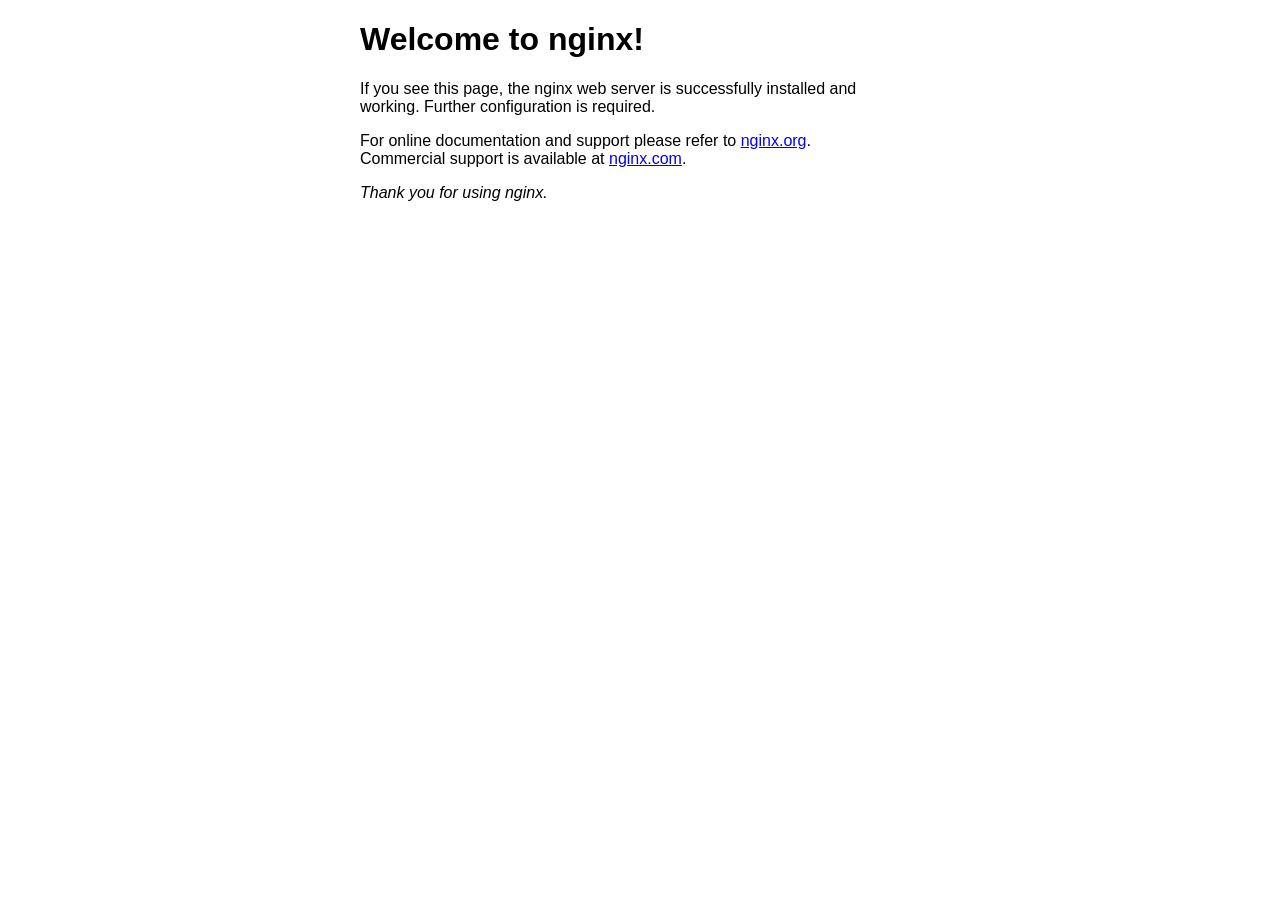
<file: nexus-frontend/html/index.html>
<!DOCTYPE html>
<html>
<head>
<title>Welcome to nginx!</title>
<style>
    body {
        width: 35em;
        margin: 0 auto;
        font-family: Tahoma, Verdana, Arial, sans-serif;
    }
</style>
</head>
<body>
<h1>Welcome to nginx!</h1>
<p>If you see this page, the nginx web server is successfully installed and
working. Further configuration is required.</p>

<p>For online documentation and support please refer to
<a href="http://nginx.org/">nginx.org</a>.<br/>
Commercial support is available at
<a href="http://nginx.com/">nginx.com</a>.</p>

<p><em>Thank you for using nginx.</em></p>
</body>
</html>
</file>
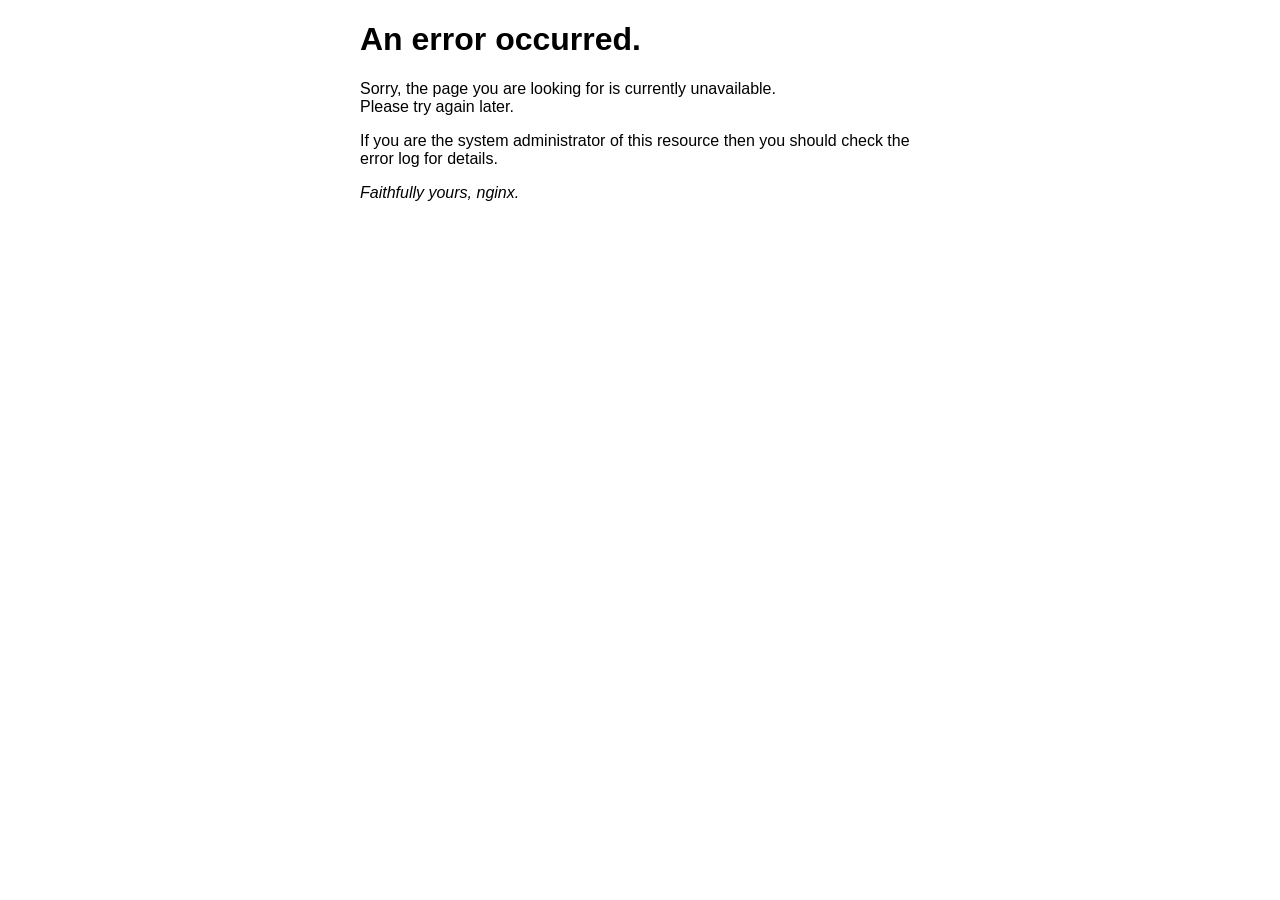
<file: nexus-frontend/html/50x.html>
<!DOCTYPE html>
<html>
<head>
<title>Error</title>
<style>
    body {
        width: 35em;
        margin: 0 auto;
        font-family: Tahoma, Verdana, Arial, sans-serif;
    }
</style>
</head>
<body>
<h1>An error occurred.</h1>
<p>Sorry, the page you are looking for is currently unavailable.<br/>
Please try again later.</p>
<p>If you are the system administrator of this resource then you should check
the error log for details.</p>
<p><em>Faithfully yours, nginx.</em></p>
</body>
</html>
</file>
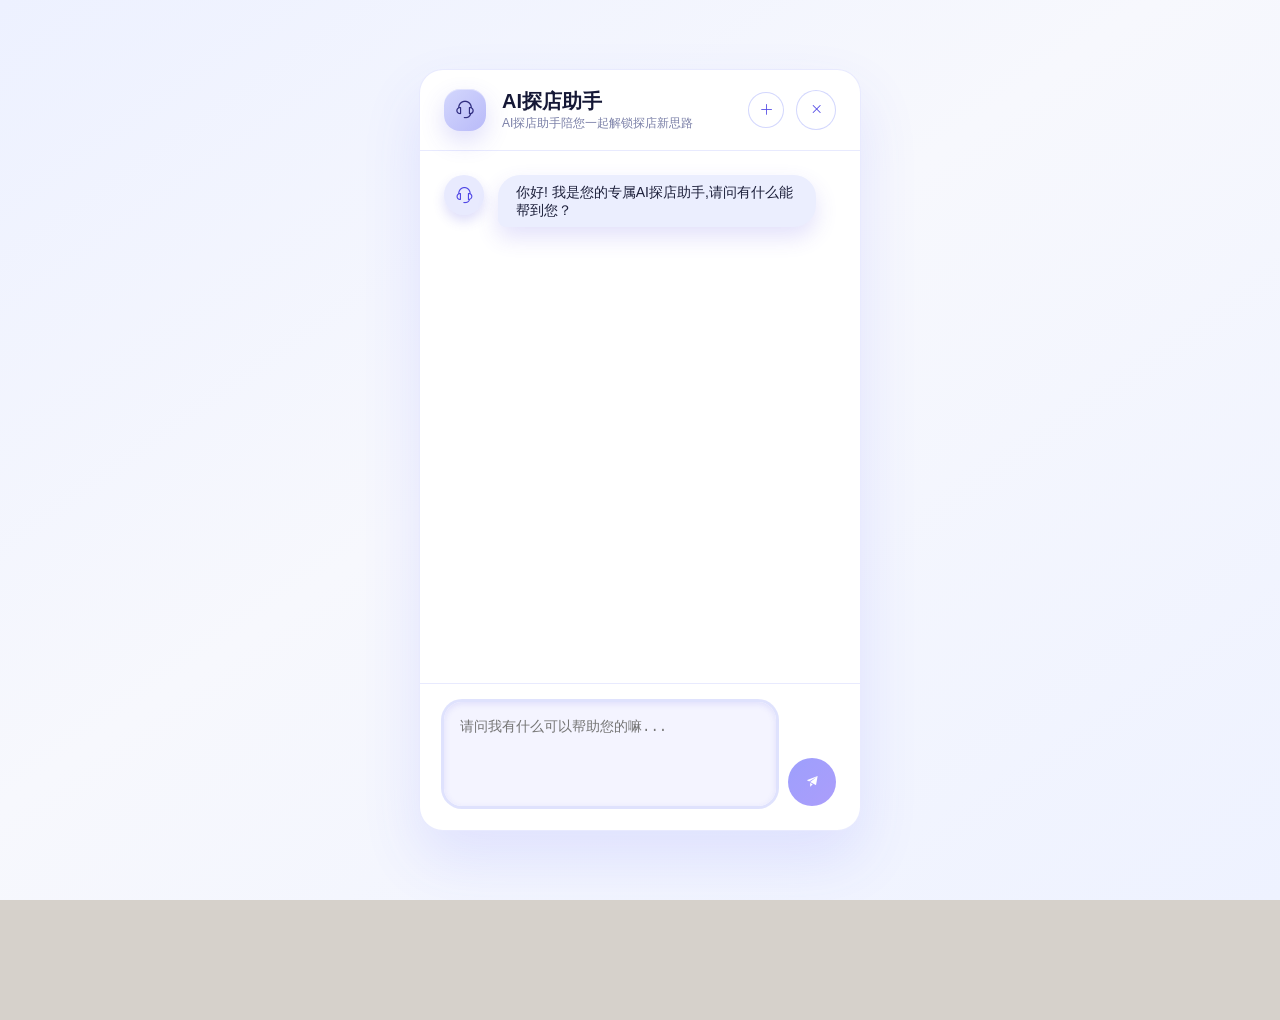
<file: nexus-frontend/html/nexusreview/aiassistant.html>
<!DOCTYPE html>
<html lang="zh-CN">
  <head>
    <meta charset="UTF-8" />
    <meta
      name="viewport"
      content="width=device-width, initial-scale=1, maximum-scale=1, user-scalable=0"
    />
    <title>AI探店助手</title>
    <link rel="stylesheet" href="./css/element.css" />
    <link rel="stylesheet" href="./css/glass.css" />
    <link rel="stylesheet" href="./css/ai-assistant.css?v=20251004" />
  </head>
  <body class="ai-page-body">
    <div id="ai-page">
      <div style="color: #4f46e5; font-size: 16px">正在加载AI探店助手...</div>
    </div>
    <script src="./js/vue.js"></script>
    <script src="./js/ai-assistant.js"></script>
    <noscript>
      <p style="text-align: center; color: #ef4444; margin-top: 24px">
        需要启用JavaScript才能使用AI探店助手。
      </p>
    </noscript>
  </body>
</html>
</file>
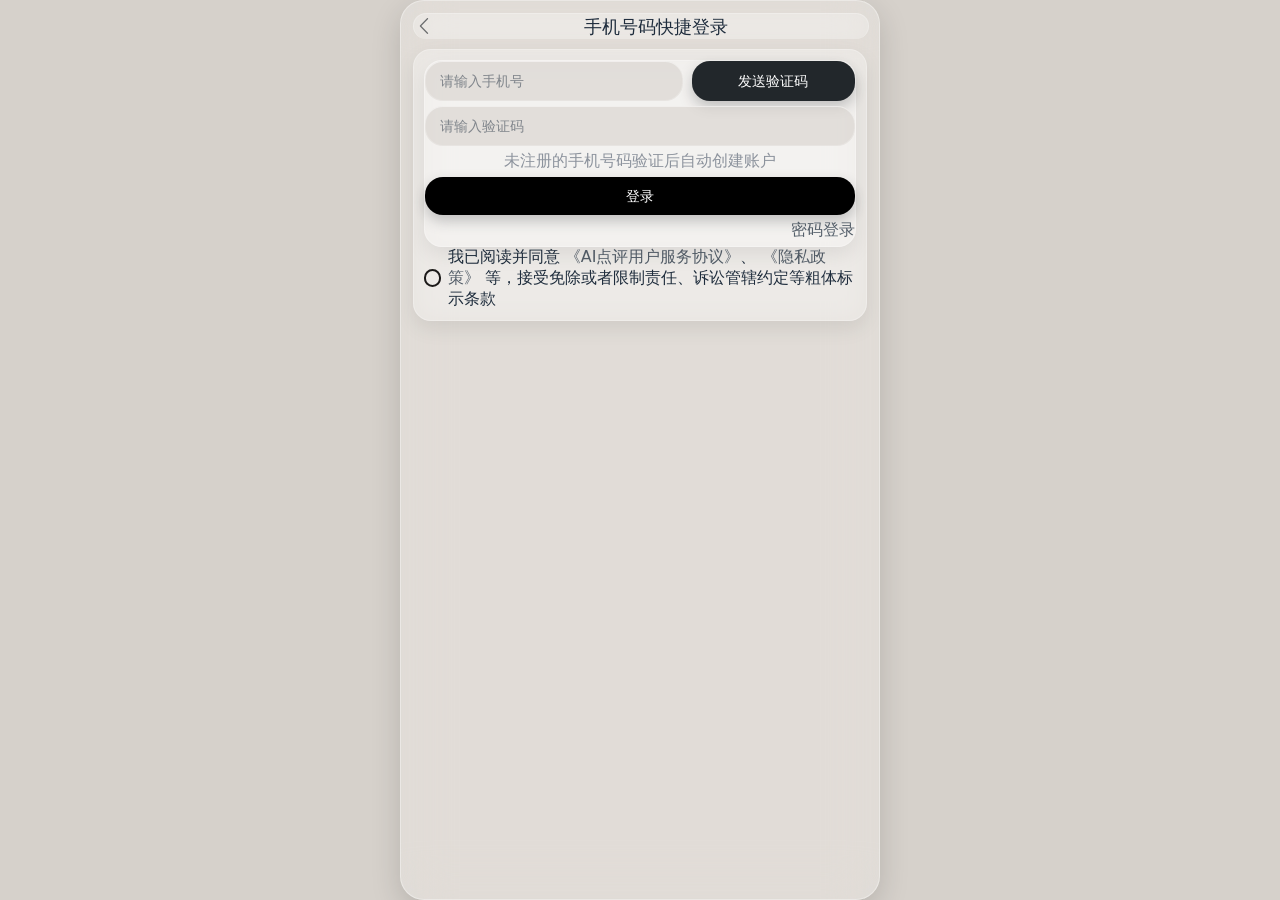
<file: nexus-frontend/html/nexusreview/login.html>
<!DOCTYPE html>
<html lang="en">
  <head>
    <meta http-equiv="Content-Type" content="text/html; charset=UTF-8" />
    <meta
      name="viewport"
      content="width=device-width, initial-scale=1, maximum-scale=1, user-scalable=0"
    />
    <title>NexusReview</title>
    <!-- 引入样式 -->
    <link rel="stylesheet" href="./css/element.css" />
    <link href="./css/main.css" rel="stylesheet" />
    <link href="./css/login.css" rel="stylesheet" />
    <link href="./css/glass.css" rel="stylesheet" />

    <style type="text/css"></style>
  </head>
  <body>
    <div id="app">
      <div class="login-container">
        <div class="header">
          <div class="header-back-btn" @click="goBack">
            <i class="el-icon-arrow-left"></i>
          </div>
          <div class="header-title">手机号码快捷登录&nbsp;&nbsp;&nbsp;</div>
        </div>
        <div class="content">
          <div class="login-form">
            <div style="display: flex; justify-content: space-between">
              <el-input
                style="width: 60%"
                placeholder="请输入手机号"
                v-model="form.phone"
              >
              </el-input>
              <el-button
                style="width: 38%"
                @click="sendCode"
                type="success"
                :disabled="disabled"
                >{{codeBtnMsg}}</el-button
              >
            </div>

            <div style="height: 5px"></div>
            <el-input placeholder="请输入验证码" v-model="form.code">
            </el-input>
            <div style="text-align: center; color: #8c939d; margin: 5px 0">
              未注册的手机号码验证后自动创建账户
            </div>
            <el-button
              @click="login"
              style="
                width: 100%;
                background-color: rgb(255, 255, 255);
                color: #fff !important;
              "
              >登录</el-button
            >
            <div style="text-align: right; color: #333333; margin: 5px 0">
              <a href="/login2.html">密码登录</a>
            </div>
          </div>
          <div class="login-radio">
            <div>
              <input
                id="agree"
                type="radio"
                name="readed"
                v-model="radio"
                value="1"
              />
              <label for="agree"></label>
            </div>
            <div>
              我已阅读并同意
              <a href="javascript:void(0)"> 《AI点评用户服务协议》</a>、
              <a href="javascript:void(0)">《隐私政策》</a>
              等，接受免除或者限制责任、诉讼管辖约定等粗体标示条款
            </div>
          </div>
        </div>
      </div>
    </div>
    <script src="./js/vue.js"></script>
    <script src="./js/axios.min.js"></script>
    <!-- 引入组件库 -->
    <script src="./js/element.js"></script>
    <script src="./js/common.js"></script>
    <script src="./js/footer.js"></script>
    <script>
      const app = new Vue({
        el: "#app",
        data: {
          radio: "",
          disabled: false, // 发送短信按钮
          codeBtnMsg: "发送验证码", // 发送短信按钮提示
          form: {},
        },
        methods: {
          login() {
            if (!this.radio) {
              this.$message.error("请先确认阅读用户协议！");
              return;
            }
            if (!this.form.phone || !this.form.code) {
              this.$message.error("手机号和验证码不能为空！");
              return;
            }
            axios
              .post("/user/login", this.form)
              .then(({ data }) => {
                if (data) {
                  // 保存用户信息到session
                  sessionStorage.setItem("token", data);
                }
                //傻逼，不需要跳转到首页
                location.href = "/info.html";
              })
              .catch((err) => this.$message.error(err));
          },
          goBack() {
            history.back();
          },
          sendCode() {
            if (!this.form.phone) {
              this.$message.error("手机号不能为空");
              return;
            }
            // 发送验证码
            axios
              .post("/user/code?phone=" + this.form.phone)
              .then(() => {})
              .catch((err) => {
                console.log(err);
                this.$message.error(err);
              });
            // 禁用按钮
            this.disabled = true;
            // 按钮倒计时
            let i = 60;
            this.codeBtnMsg = i-- + "秒后可重发";
            let taskId = setInterval(
              () => (this.codeBtnMsg = i-- + "秒后可重发"),
              1000
            );
            setTimeout(() => {
              this.disabled = false;
              clearInterval(taskId);
              this.codeBtnMsg = "发送验证码";
            }, 59000);
          },
        },
      });
    </script>
  </body>
</html>
</file>
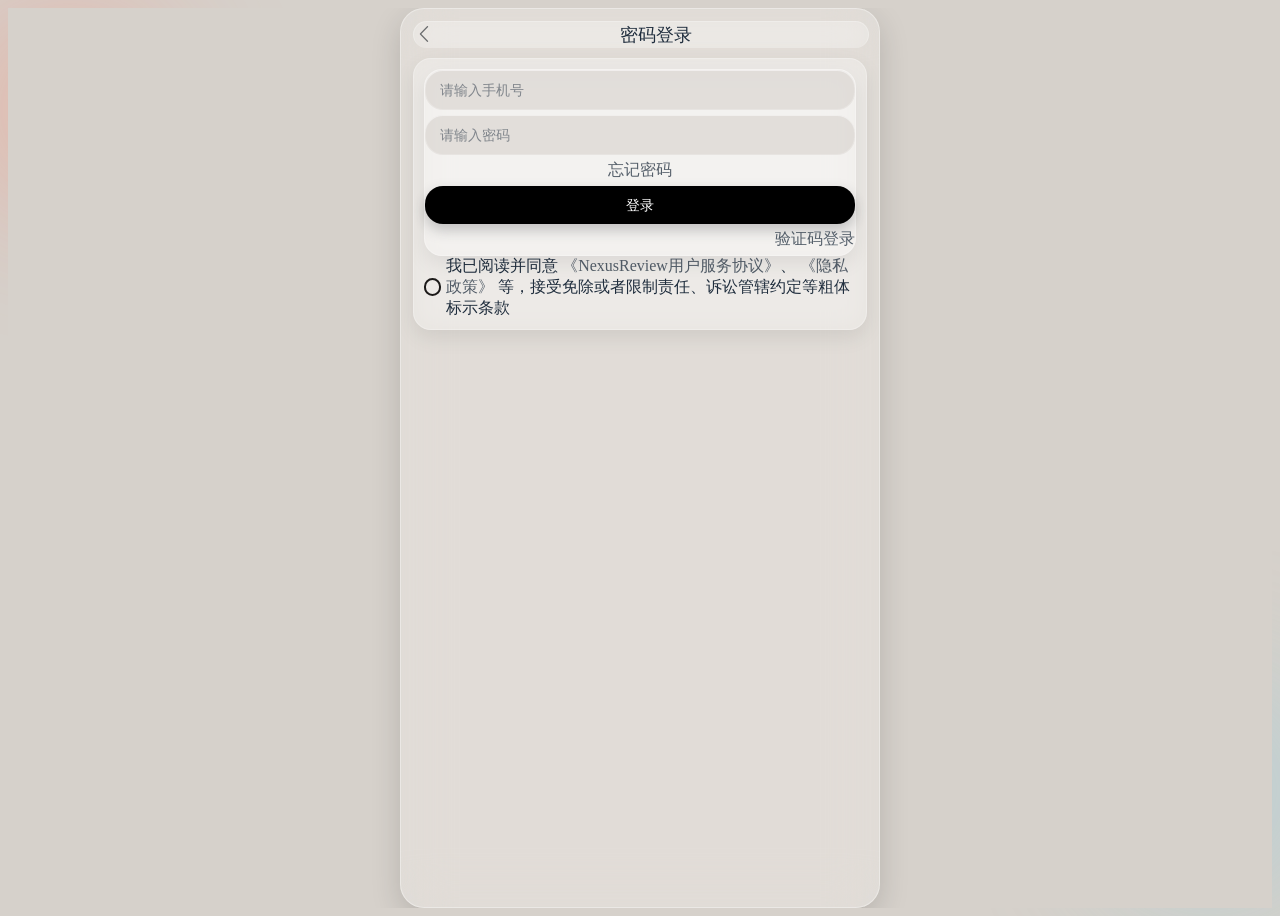
<file: nexus-frontend/html/nexusreview/login2.html>
<!DOCTYPE html>
<html lang="en">
  <head>
    <meta http-equiv="Content-Type" content="text/html; charset=UTF-8" />
    <meta
      name="viewport"
      content="width=device-width, initial-scale=1, maximum-scale=1, user-scalable=0"
    />
    <title>NexusReview</title>
    <link href="./css/login.css" rel="stylesheet" />
    <!-- 引入样式 -->
    <link rel="stylesheet" href="./css/element.css" />
    <link href="./css/glass.css" rel="stylesheet" />

    <style type="text/css">
      .el-radio__input.is-checked .el-radio__inner {
        border-color: #f63;
        background: #f63;
      }
      /* focus glow is handled in glass.css; keep minimal override for compatibility */
    </style>
  </head>
  <body>
    <div id="app">
      <div class="login-container">
        <div class="header">
          <div class="header-back-btn" @click="goBack">
            <i class="el-icon-arrow-left"></i>
          </div>
          <div class="header-title">密码登录&nbsp;&nbsp;&nbsp;</div>
        </div>
        <div class="content">
          <div class="login-form">
            <el-input placeholder="请输入手机号" v-model="form.phone">
            </el-input>
            <div style="height: 5px"></div>
            <el-input placeholder="请输入密码" v-model="form.password">
            </el-input>
            <div style="text-align: center; color: #8c939d; margin: 5px 0">
              <a href="javascript:void(0)">忘记密码</a>
            </div>
            <el-button
              @click="login"
              style="width: 100%; background-color: #f63; color: #fff"
              >登录</el-button
            >
            <div style="text-align: right; color: #333333; margin: 5px 0">
              <a href="/login.html">验证码登录</a>
            </div>
          </div>
          <div class="login-radio">
            <div>
              <input type="radio" name="readed" v-model="radio" value="1" />
              <label for="readed"></label>
            </div>
            <div>
              我已阅读并同意
              <a href="javascript:void(0)"> 《NexusReview用户服务协议》</a>、
              <a href="javascript:void(0)">《隐私政策》</a>
              等，接受免除或者限制责任、诉讼管辖约定等粗体标示条款
            </div>
          </div>
        </div>
      </div>
    </div>
    <script src="./js/vue.js"></script>
    <script src="./js/axios.min.js"></script>
    <!-- 引入组件库 -->
    <script src="./js/element.js"></script>
    <script src="./js/common.js"></script>
    <script>
      const app = new Vue({
        el: "#app",
        data: {
          radio: "",
          form: {},
        },
        methods: {
          login() {
            if (!this.radio) {
              this.$message.error("请先确认阅读用户协议！");
              return;
            }
            axios
              .post("/user/login", this.form)
              .then(({ data }) => {
                if (data) {
                  // 保存用户信息到session
                  sessionStorage.setItem("token", data);
                }
                // 跳转到首页
                location.href = "/info.html";
              })
              .catch((err) => this.$message.error(err));
          },
          goBack() {
            history.back();
          },
        },
      });
    </script>
  </body>
</html>
</file>
<file: nexus-frontend/html/nexusreview/css/element.css>
@charset "UTF-8";.el-pagination--small .arrow.disabled,.el-table .hidden-columns,.el-table td.is-hidden>*,.el-table th.is-hidden>*,.el-table--hidden{visibility:hidden}.el-dropdown .el-dropdown-selfdefine:focus:active,.el-dropdown .el-dropdown-selfdefine:focus:not(.focusing),.el-message__closeBtn:focus,.el-message__content:focus,.el-popover:focus,.el-popover:focus:active,.el-popover__reference:focus:hover,.el-popover__reference:focus:not(.focusing),.el-rate:active,.el-rate:focus,.el-tooltip:focus:hover,.el-tooltip:focus:not(.focusing),.el-upload-list__item.is-success:active,.el-upload-list__item.is-success:not(.focusing):focus{outline-width:0}.el-input__suffix,.el-tree.is-dragging .el-tree-node__content *{pointer-events:none}@font-face{font-family:element-icons;src:url(fonts/element-icons.woff) format("woff"),url(fonts/element-icons.ttf) format("truetype");font-weight:400;font-display:"auto";font-style:normal}[class*=" el-icon-"],[class^=el-icon-]{font-family:element-icons!important;speak:none;font-style:normal;font-weight:400;font-variant:normal;text-transform:none;line-height:1;vertical-align:baseline;display:inline-block;-webkit-font-smoothing:antialiased;-moz-osx-font-smoothing:grayscale}.el-icon-ice-cream-round:before{content:"\e6a0"}.el-icon-ice-cream-square:before{content:"\e6a3"}.el-icon-lollipop:before{content:"\e6a4"}.el-icon-potato-strips:before{content:"\e6a5"}.el-icon-milk-tea:before{content:"\e6a6"}.el-icon-ice-drink:before{content:"\e6a7"}.el-icon-ice-tea:before{content:"\e6a9"}.el-icon-coffee:before{content:"\e6aa"}.el-icon-orange:before{content:"\e6ab"}.el-icon-pear:before{content:"\e6ac"}.el-icon-apple:before{content:"\e6ad"}.el-icon-cherry:before{content:"\e6ae"}.el-icon-watermelon:before{content:"\e6af"}.el-icon-grape:before{content:"\e6b0"}.el-icon-refrigerator:before{content:"\e6b1"}.el-icon-goblet-square-full:before{content:"\e6b2"}.el-icon-goblet-square:before{content:"\e6b3"}.el-icon-goblet-full:before{content:"\e6b4"}.el-icon-goblet:before{content:"\e6b5"}.el-icon-cold-drink:before{content:"\e6b6"}.el-icon-coffee-cup:before{content:"\e6b8"}.el-icon-water-cup:before{content:"\e6b9"}.el-icon-hot-water:before{content:"\e6ba"}.el-icon-ice-cream:before{content:"\e6bb"}.el-icon-dessert:before{content:"\e6bc"}.el-icon-sugar:before{content:"\e6bd"}.el-icon-tableware:before{content:"\e6be"}.el-icon-burger:before{content:"\e6bf"}.el-icon-knife-fork:before{content:"\e6c1"}.el-icon-fork-spoon:before{content:"\e6c2"}.el-icon-chicken:before{content:"\e6c3"}.el-icon-food:before{content:"\e6c4"}.el-icon-dish-1:before{content:"\e6c5"}.el-icon-dish:before{content:"\e6c6"}.el-icon-moon-night:before{content:"\e6ee"}.el-icon-moon:before{content:"\e6f0"}.el-icon-cloudy-and-sunny:before{content:"\e6f1"}.el-icon-partly-cloudy:before{content:"\e6f2"}.el-icon-cloudy:before{content:"\e6f3"}.el-icon-sunny:before{content:"\e6f6"}.el-icon-sunset:before{content:"\e6f7"}.el-icon-sunrise-1:before{content:"\e6f8"}.el-icon-sunrise:before{content:"\e6f9"}.el-icon-heavy-rain:before{content:"\e6fa"}.el-icon-lightning:before{content:"\e6fb"}.el-icon-light-rain:before{content:"\e6fc"}.el-icon-wind-power:before{content:"\e6fd"}.el-icon-baseball:before{content:"\e712"}.el-icon-soccer:before{content:"\e713"}.el-icon-football:before{content:"\e715"}.el-icon-basketball:before{content:"\e716"}.el-icon-ship:before{content:"\e73f"}.el-icon-truck:before{content:"\e740"}.el-icon-bicycle:before{content:"\e741"}.el-icon-mobile-phone:before{content:"\e6d3"}.el-icon-service:before{content:"\e6d4"}.el-icon-key:before{content:"\e6e2"}.el-icon-unlock:before{content:"\e6e4"}.el-icon-lock:before{content:"\e6e5"}.el-icon-watch:before{content:"\e6fe"}.el-icon-watch-1:before{content:"\e6ff"}.el-icon-timer:before{content:"\e702"}.el-icon-alarm-clock:before{content:"\e703"}.el-icon-map-location:before{content:"\e704"}.el-icon-delete-location:before{content:"\e705"}.el-icon-add-location:before{content:"\e706"}.el-icon-location-information:before{content:"\e707"}.el-icon-location-outline:before{content:"\e708"}.el-icon-location:before{content:"\e79e"}.el-icon-place:before{content:"\e709"}.el-icon-discover:before{content:"\e70a"}.el-icon-first-aid-kit:before{content:"\e70b"}.el-icon-trophy-1:before{content:"\e70c"}.el-icon-trophy:before{content:"\e70d"}.el-icon-medal:before{content:"\e70e"}.el-icon-medal-1:before{content:"\e70f"}.el-icon-stopwatch:before{content:"\e710"}.el-icon-mic:before{content:"\e711"}.el-icon-copy-document:before{content:"\e718"}.el-icon-full-screen:before{content:"\e719"}.el-icon-switch-button:before{content:"\e71b"}.el-icon-aim:before{content:"\e71c"}.el-icon-crop:before{content:"\e71d"}.el-icon-odometer:before{content:"\e71e"}.el-icon-time:before{content:"\e71f"}.el-icon-bangzhu:before{content:"\e724"}.el-icon-close-notification:before{content:"\e726"}.el-icon-microphone:before{content:"\e727"}.el-icon-turn-off-microphone:before{content:"\e728"}.el-icon-position:before{content:"\e729"}.el-icon-postcard:before{content:"\e72a"}.el-icon-message:before{content:"\e72b"}.el-icon-chat-line-square:before{content:"\e72d"}.el-icon-chat-dot-square:before{content:"\e72e"}.el-icon-chat-dot-round:before{content:"\e72f"}.el-icon-chat-square:before{content:"\e730"}.el-icon-chat-line-round:before{content:"\e731"}.el-icon-chat-round:before{content:"\e732"}.el-icon-set-up:before{content:"\e733"}.el-icon-turn-off:before{content:"\e734"}.el-icon-open:before{content:"\e735"}.el-icon-connection:before{content:"\e736"}.el-icon-link:before{content:"\e737"}.el-icon-cpu:before{content:"\e738"}.el-icon-thumb:before{content:"\e739"}.el-icon-female:before{content:"\e73a"}.el-icon-male:before{content:"\e73b"}.el-icon-guide:before{content:"\e73c"}.el-icon-news:before{content:"\e73e"}.el-icon-price-tag:before{content:"\e744"}.el-icon-discount:before{content:"\e745"}.el-icon-wallet:before{content:"\e747"}.el-icon-coin:before{content:"\e748"}.el-icon-money:before{content:"\e749"}.el-icon-bank-card:before{content:"\e74a"}.el-icon-box:before{content:"\e74b"}.el-icon-present:before{content:"\e74c"}.el-icon-sell:before{content:"\e6d5"}.el-icon-sold-out:before{content:"\e6d6"}.el-icon-shopping-bag-2:before{content:"\e74d"}.el-icon-shopping-bag-1:before{content:"\e74e"}.el-icon-shopping-cart-2:before{content:"\e74f"}.el-icon-shopping-cart-1:before{content:"\e750"}.el-icon-shopping-cart-full:before{content:"\e751"}.el-icon-smoking:before{content:"\e752"}.el-icon-no-smoking:before{content:"\e753"}.el-icon-house:before{content:"\e754"}.el-icon-table-lamp:before{content:"\e755"}.el-icon-school:before{content:"\e756"}.el-icon-office-building:before{content:"\e757"}.el-icon-toilet-paper:before{content:"\e758"}.el-icon-notebook-2:before{content:"\e759"}.el-icon-notebook-1:before{content:"\e75a"}.el-icon-files:before{content:"\e75b"}.el-icon-collection:before{content:"\e75c"}.el-icon-receiving:before{content:"\e75d"}.el-icon-suitcase-1:before{content:"\e760"}.el-icon-suitcase:before{content:"\e761"}.el-icon-film:before{content:"\e763"}.el-icon-collection-tag:before{content:"\e765"}.el-icon-data-analysis:before{content:"\e766"}.el-icon-pie-chart:before{content:"\e767"}.el-icon-data-board:before{content:"\e768"}.el-icon-data-line:before{content:"\e76d"}.el-icon-reading:before{content:"\e769"}.el-icon-magic-stick:before{content:"\e76a"}.el-icon-coordinate:before{content:"\e76b"}.el-icon-mouse:before{content:"\e76c"}.el-icon-brush:before{content:"\e76e"}.el-icon-headset:before{content:"\e76f"}.el-icon-umbrella:before{content:"\e770"}.el-icon-scissors:before{content:"\e771"}.el-icon-mobile:before{content:"\e773"}.el-icon-attract:before{content:"\e774"}.el-icon-monitor:before{content:"\e775"}.el-icon-search:before{content:"\e778"}.el-icon-takeaway-box:before{content:"\e77a"}.el-icon-paperclip:before{content:"\e77d"}.el-icon-printer:before{content:"\e77e"}.el-icon-document-add:before{content:"\e782"}.el-icon-document:before{content:"\e785"}.el-icon-document-checked:before{content:"\e786"}.el-icon-document-copy:before{content:"\e787"}.el-icon-document-delete:before{content:"\e788"}.el-icon-document-remove:before{content:"\e789"}.el-icon-tickets:before{content:"\e78b"}.el-icon-folder-checked:before{content:"\e77f"}.el-icon-folder-delete:before{content:"\e780"}.el-icon-folder-remove:before{content:"\e781"}.el-icon-folder-add:before{content:"\e783"}.el-icon-folder-opened:before{content:"\e784"}.el-icon-folder:before{content:"\e78a"}.el-icon-edit-outline:before{content:"\e764"}.el-icon-edit:before{content:"\e78c"}.el-icon-date:before{content:"\e78e"}.el-icon-c-scale-to-original:before{content:"\e7c6"}.el-icon-view:before{content:"\e6ce"}.el-icon-loading:before{content:"\e6cf"}.el-icon-rank:before{content:"\e6d1"}.el-icon-sort-down:before{content:"\e7c4"}.el-icon-sort-up:before{content:"\e7c5"}.el-icon-sort:before{content:"\e6d2"}.el-icon-finished:before{content:"\e6cd"}.el-icon-refresh-left:before{content:"\e6c7"}.el-icon-refresh-right:before{content:"\e6c8"}.el-icon-refresh:before{content:"\e6d0"}.el-icon-video-play:before{content:"\e7c0"}.el-icon-video-pause:before{content:"\e7c1"}.el-icon-d-arrow-right:before{content:"\e6dc"}.el-icon-d-arrow-left:before{content:"\e6dd"}.el-icon-arrow-up:before{content:"\e6e1"}.el-icon-arrow-down:before{content:"\e6df"}.el-icon-arrow-right:before{content:"\e6e0"}.el-icon-arrow-left:before{content:"\e6de"}.el-icon-top-right:before{content:"\e6e7"}.el-icon-top-left:before{content:"\e6e8"}.el-icon-top:before{content:"\e6e6"}.el-icon-bottom:before{content:"\e6eb"}.el-icon-right:before{content:"\e6e9"}.el-icon-back:before{content:"\e6ea"}.el-icon-bottom-right:before{content:"\e6ec"}.el-icon-bottom-left:before{content:"\e6ed"}.el-icon-caret-top:before{content:"\e78f"}.el-icon-caret-bottom:before{content:"\e790"}.el-icon-caret-right:before{content:"\e791"}.el-icon-caret-left:before{content:"\e792"}.el-icon-d-caret:before{content:"\e79a"}.el-icon-share:before{content:"\e793"}.el-icon-menu:before{content:"\e798"}.el-icon-s-grid:before{content:"\e7a6"}.el-icon-s-check:before{content:"\e7a7"}.el-icon-s-data:before{content:"\e7a8"}.el-icon-s-opportunity:before{content:"\e7aa"}.el-icon-s-custom:before{content:"\e7ab"}.el-icon-s-claim:before{content:"\e7ad"}.el-icon-s-finance:before{content:"\e7ae"}.el-icon-s-comment:before{content:"\e7af"}.el-icon-s-flag:before{content:"\e7b0"}.el-icon-s-marketing:before{content:"\e7b1"}.el-icon-s-shop:before{content:"\e7b4"}.el-icon-s-open:before{content:"\e7b5"}.el-icon-s-management:before{content:"\e7b6"}.el-icon-s-ticket:before{content:"\e7b7"}.el-icon-s-release:before{content:"\e7b8"}.el-icon-s-home:before{content:"\e7b9"}.el-icon-s-promotion:before{content:"\e7ba"}.el-icon-s-operation:before{content:"\e7bb"}.el-icon-s-unfold:before{content:"\e7bc"}.el-icon-s-fold:before{content:"\e7a9"}.el-icon-s-platform:before{content:"\e7bd"}.el-icon-s-order:before{content:"\e7be"}.el-icon-s-cooperation:before{content:"\e7bf"}.el-icon-bell:before{content:"\e725"}.el-icon-message-solid:before{content:"\e799"}.el-icon-video-camera:before{content:"\e772"}.el-icon-video-camera-solid:before{content:"\e796"}.el-icon-camera:before{content:"\e779"}.el-icon-camera-solid:before{content:"\e79b"}.el-icon-download:before{content:"\e77c"}.el-icon-upload2:before{content:"\e77b"}.el-icon-upload:before{content:"\e7c3"}.el-icon-picture-outline-round:before{content:"\e75f"}.el-icon-picture-outline:before{content:"\e75e"}.el-icon-picture:before{content:"\e79f"}.el-icon-close:before{content:"\e6db"}.el-icon-check:before{content:"\e6da"}.el-icon-plus:before{content:"\e6d9"}.el-icon-minus:before{content:"\e6d8"}.el-icon-help:before{content:"\e73d"}.el-icon-s-help:before{content:"\e7b3"}.el-icon-circle-close:before{content:"\e78d"}.el-icon-circle-check:before{content:"\e720"}.el-icon-circle-plus-outline:before{content:"\e723"}.el-icon-remove-outline:before{content:"\e722"}.el-icon-zoom-out:before{content:"\e776"}.el-icon-zoom-in:before{content:"\e777"}.el-icon-error:before{content:"\e79d"}.el-icon-success:before{content:"\e79c"}.el-icon-circle-plus:before{content:"\e7a0"}.el-icon-remove:before{content:"\e7a2"}.el-icon-info:before{content:"\e7a1"}.el-icon-question:before{content:"\e7a4"}.el-icon-warning-outline:before{content:"\e6c9"}.el-icon-warning:before{content:"\e7a3"}.el-icon-goods:before{content:"\e7c2"}.el-icon-s-goods:before{content:"\e7b2"}.el-icon-star-off:before{content:"\e717"}.el-icon-star-on:before{content:"\e797"}.el-icon-more-outline:before{content:"\e6cc"}.el-icon-more:before{content:"\e794"}.el-icon-phone-outline:before{content:"\e6cb"}.el-icon-phone:before{content:"\e795"}.el-icon-user:before{content:"\e6e3"}.el-icon-user-solid:before{content:"\e7a5"}.el-icon-setting:before{content:"\e6ca"}.el-icon-s-tools:before{content:"\e7ac"}.el-icon-delete:before{content:"\e6d7"}.el-icon-delete-solid:before{content:"\e7c9"}.el-icon-eleme:before{content:"\e7c7"}.el-icon-platform-eleme:before{content:"\e7ca"}.el-icon-loading{-webkit-animation:rotating 2s linear infinite;animation:rotating 2s linear infinite}.el-icon--right{margin-left:5px}.el-icon--left{margin-right:5px}@-webkit-keyframes rotating{0%{-webkit-transform:rotateZ(0);transform:rotateZ(0)}100%{-webkit-transform:rotateZ(360deg);transform:rotateZ(360deg)}}@keyframes rotating{0%{-webkit-transform:rotateZ(0);transform:rotateZ(0)}100%{-webkit-transform:rotateZ(360deg);transform:rotateZ(360deg)}}.el-pagination{white-space:nowrap;padding:2px 5px;color:#303133;font-weight:700}.el-pagination::after,.el-pagination::before{display:table;content:""}.el-pagination::after{clear:both}.el-pagination button,.el-pagination span:not([class*=suffix]){display:inline-block;font-size:13px;min-width:35.5px;height:28px;line-height:28px;vertical-align:top;-webkit-box-sizing:border-box;box-sizing:border-box}.el-pagination .el-input__inner{text-align:center;-moz-appearance:textfield;line-height:normal}.el-pagination .el-input__suffix{right:0;-webkit-transform:scale(.8);transform:scale(.8)}.el-pagination .el-select .el-input{width:100px;margin:0 5px}.el-pagination .el-select .el-input .el-input__inner{padding-right:25px;border-radius:3px}.el-pagination button{border:none;padding:0 6px;background:0 0}.el-pagination button:focus{outline:0}.el-pagination button:hover{color:#FF6633}.el-pagination button:disabled{color:#C0C4CC;background-color:#FFF;cursor:not-allowed}.el-pagination .btn-next,.el-pagination .btn-prev{background:center center no-repeat #FFF;background-size:16px;cursor:pointer;margin:0;color:#303133}.el-pagination .btn-next .el-icon,.el-pagination .btn-prev .el-icon{display:block;font-size:12px;font-weight:700}.el-pagination .btn-prev{padding-right:12px}.el-pagination .btn-next{padding-left:12px}.el-pagination .el-pager li.disabled{color:#C0C4CC;cursor:not-allowed}.el-pager li,.el-pager li.btn-quicknext:hover,.el-pager li.btn-quickprev:hover{cursor:pointer}.el-pagination--small .btn-next,.el-pagination--small .btn-prev,.el-pagination--small .el-pager li,.el-pagination--small .el-pager li.btn-quicknext,.el-pagination--small .el-pager li.btn-quickprev,.el-pagination--small .el-pager li:last-child{border-color:transparent;font-size:12px;line-height:22px;height:22px;min-width:22px}.el-pagination--small .more::before,.el-pagination--small li.more::before{line-height:24px}.el-pagination--small button,.el-pagination--small span:not([class*=suffix]){height:22px;line-height:22px}.el-pagination--small .el-pagination__editor,.el-pagination--small .el-pagination__editor.el-input .el-input__inner{height:22px}.el-pagination__sizes{margin:0 10px 0 0;font-weight:400;color:#606266}.el-pagination__sizes .el-input .el-input__inner{font-size:13px;padding-left:8px}.el-pagination__sizes .el-input .el-input__inner:hover{border-color:#FF6633}.el-pagination__total{margin-right:10px;font-weight:400;color:#606266}.el-pagination__jump{margin-left:24px;font-weight:400;color:#606266}.el-pagination__jump .el-input__inner{padding:0 3px}.el-pagination__rightwrapper{float:right}.el-pagination__editor{line-height:18px;padding:0 2px;height:28px;text-align:center;margin:0 2px;-webkit-box-sizing:border-box;box-sizing:border-box;border-radius:3px}.el-pager,.el-pagination.is-background .btn-next,.el-pagination.is-background .btn-prev{padding:0}.el-pagination__editor.el-input{width:50px}.el-pagination__editor.el-input .el-input__inner{height:28px}.el-pagination__editor .el-input__inner::-webkit-inner-spin-button,.el-pagination__editor .el-input__inner::-webkit-outer-spin-button{-webkit-appearance:none;margin:0}.el-pagination.is-background .btn-next,.el-pagination.is-background .btn-prev,.el-pagination.is-background .el-pager li{margin:0 5px;background-color:#f4f4f5;color:#606266;min-width:30px;border-radius:2px}.el-pagination.is-background .btn-next.disabled,.el-pagination.is-background .btn-next:disabled,.el-pagination.is-background .btn-prev.disabled,.el-pagination.is-background .btn-prev:disabled,.el-pagination.is-background .el-pager li.disabled{color:#C0C4CC}.el-pagination.is-background .el-pager li:not(.disabled):hover{color:#FF6633}.el-pagination.is-background .el-pager li:not(.disabled).active{background-color:#FF6633;color:#FFF}.el-dialog,.el-pager li{background:#FFF;-webkit-box-sizing:border-box}.el-pagination.is-background.el-pagination--small .btn-next,.el-pagination.is-background.el-pagination--small .btn-prev,.el-pagination.is-background.el-pagination--small .el-pager li{margin:0 3px;min-width:22px}.el-pager,.el-pager li{vertical-align:top;margin:0;display:inline-block}.el-pager{-webkit-user-select:none;-moz-user-select:none;-ms-user-select:none;user-select:none;list-style:none;font-size:0}.el-date-table,.el-table th{-webkit-user-select:none;-moz-user-select:none}.el-pager .more::before{line-height:30px}.el-pager li{padding:0 4px;font-size:13px;min-width:35.5px;height:28px;line-height:28px;box-sizing:border-box;text-align:center}.el-menu--collapse .el-menu .el-submenu,.el-menu--popup{min-width:200px}.el-pager li.btn-quicknext,.el-pager li.btn-quickprev{line-height:28px;color:#303133}.el-pager li.btn-quicknext.disabled,.el-pager li.btn-quickprev.disabled{color:#C0C4CC}.el-pager li.active+li{border-left:0}.el-pager li:hover{color:#FF6633}.el-pager li.active{color:#FF6633;cursor:default}@-webkit-keyframes v-modal-in{0%{opacity:0}}@-webkit-keyframes v-modal-out{100%{opacity:0}}.el-dialog{position:relative;margin:0 auto 50px;border-radius:2px;-webkit-box-shadow:0 1px 3px rgba(0,0,0,.3);box-shadow:0 1px 3px rgba(0,0,0,.3);box-sizing:border-box;width:50%}.el-dialog.is-fullscreen{width:100%;margin-top:0;margin-bottom:0;height:100%;overflow:auto}.el-dialog__wrapper{position:fixed;top:0;right:0;bottom:0;left:0;overflow:auto;margin:0}.el-dialog__header{padding:20px 20px 10px}.el-dialog__headerbtn{position:absolute;top:20px;right:20px;padding:0;background:0 0;border:none;outline:0;cursor:pointer;font-size:16px}.el-dialog__headerbtn .el-dialog__close{color:#909399}.el-dialog__headerbtn:focus .el-dialog__close,.el-dialog__headerbtn:hover .el-dialog__close{color:#FF6633}.el-dialog__title{line-height:24px;font-size:18px;color:#303133}.el-dialog__body{padding:30px 20px;color:#606266;font-size:14px;word-break:break-all}.el-dialog__footer{padding:10px 20px 20px;text-align:right;-webkit-box-sizing:border-box;box-sizing:border-box}.el-dialog--center{text-align:center}.el-dialog--center .el-dialog__body{text-align:initial;padding:25px 25px 30px}.el-dialog--center .el-dialog__footer{text-align:inherit}.dialog-fade-enter-active{-webkit-animation:dialog-fade-in .3s;animation:dialog-fade-in .3s}.dialog-fade-leave-active{-webkit-animation:dialog-fade-out .3s;animation:dialog-fade-out .3s}@-webkit-keyframes dialog-fade-in{0%{-webkit-transform:translate3d(0,-20px,0);transform:translate3d(0,-20px,0);opacity:0}100%{-webkit-transform:translate3d(0,0,0);transform:translate3d(0,0,0);opacity:1}}@keyframes dialog-fade-in{0%{-webkit-transform:translate3d(0,-20px,0);transform:translate3d(0,-20px,0);opacity:0}100%{-webkit-transform:translate3d(0,0,0);transform:translate3d(0,0,0);opacity:1}}@-webkit-keyframes dialog-fade-out{0%{-webkit-transform:translate3d(0,0,0);transform:translate3d(0,0,0);opacity:1}100%{-webkit-transform:translate3d(0,-20px,0);transform:translate3d(0,-20px,0);opacity:0}}@keyframes dialog-fade-out{0%{-webkit-transform:translate3d(0,0,0);transform:translate3d(0,0,0);opacity:1}100%{-webkit-transform:translate3d(0,-20px,0);transform:translate3d(0,-20px,0);opacity:0}}.el-autocomplete{position:relative;display:inline-block}.el-autocomplete-suggestion{margin:5px 0;-webkit-box-shadow:0 2px 12px 0 rgba(0,0,0,.1);box-shadow:0 2px 12px 0 rgba(0,0,0,.1);border-radius:4px;border:1px solid #E4E7ED;-webkit-box-sizing:border-box;box-sizing:border-box;background-color:#FFF}.el-dropdown-menu,.el-menu--collapse .el-submenu .el-menu{z-index:10;-webkit-box-shadow:0 2px 12px 0 rgba(0,0,0,.1)}.el-autocomplete-suggestion__wrap{max-height:280px;padding:10px 0;-webkit-box-sizing:border-box;box-sizing:border-box}.el-autocomplete-suggestion__list{margin:0;padding:0}.el-autocomplete-suggestion li{padding:0 20px;margin:0;line-height:34px;cursor:pointer;color:#606266;font-size:14px;list-style:none;white-space:nowrap;overflow:hidden;text-overflow:ellipsis}.el-autocomplete-suggestion li.highlighted,.el-autocomplete-suggestion li:hover{background-color:#F5F7FA}.el-autocomplete-suggestion li.divider{margin-top:6px;border-top:1px solid #000}.el-autocomplete-suggestion li.divider:last-child{margin-bottom:-6px}.el-autocomplete-suggestion.is-loading li{text-align:center;height:100px;line-height:100px;font-size:20px;color:#999}.el-autocomplete-suggestion.is-loading li::after{display:inline-block;content:"";height:100%;vertical-align:middle}.el-autocomplete-suggestion.is-loading li:hover{background-color:#FFF}.el-autocomplete-suggestion.is-loading .el-icon-loading{vertical-align:middle}.el-dropdown{display:inline-block;position:relative;color:#606266;font-size:14px}.el-dropdown .el-button-group{display:block}.el-dropdown .el-button-group .el-button{float:none}.el-dropdown .el-dropdown__caret-button{padding-left:5px;padding-right:5px;position:relative;border-left:none}.el-dropdown .el-dropdown__caret-button::before{content:'';position:absolute;display:block;width:1px;top:5px;bottom:5px;left:0;background:rgba(255,255,255,.5)}.el-dropdown .el-dropdown__caret-button.el-button--default::before{background:rgba(220,223,230,.5)}.el-dropdown .el-dropdown__caret-button:hover::before{top:0;bottom:0}.el-dropdown .el-dropdown__caret-button .el-dropdown__icon{padding-left:0}.el-dropdown__icon{font-size:12px;margin:0 3px}.el-dropdown-menu{position:absolute;top:0;left:0;padding:10px 0;margin:5px 0;background-color:#FFF;border:1px solid #EBEEF5;border-radius:4px;box-shadow:0 2px 12px 0 rgba(0,0,0,.1)}.el-dropdown-menu__item{list-style:none;line-height:36px;padding:0 20px;margin:0;font-size:14px;color:#606266;cursor:pointer;outline:0}.el-dropdown-menu__item:focus,.el-dropdown-menu__item:not(.is-disabled):hover{background-color:#ecf5ff;color:#66b1ff}.el-dropdown-menu__item i{margin-right:5px}.el-dropdown-menu__item--divided{position:relative;margin-top:6px;border-top:1px solid #EBEEF5}.el-dropdown-menu__item--divided:before{content:'';height:6px;display:block;margin:0 -20px;background-color:#FFF}.el-dropdown-menu__item.is-disabled{cursor:default;color:#bbb;pointer-events:none}.el-dropdown-menu--medium{padding:6px 0}.el-dropdown-menu--medium .el-dropdown-menu__item{line-height:30px;padding:0 17px;font-size:14px}.el-dropdown-menu--medium .el-dropdown-menu__item.el-dropdown-menu__item--divided{margin-top:6px}.el-dropdown-menu--medium .el-dropdown-menu__item.el-dropdown-menu__item--divided:before{height:6px;margin:0 -17px}.el-dropdown-menu--small{padding:6px 0}.el-dropdown-menu--small .el-dropdown-menu__item{line-height:27px;padding:0 15px;font-size:13px}.el-dropdown-menu--small .el-dropdown-menu__item.el-dropdown-menu__item--divided{margin-top:4px}.el-dropdown-menu--small .el-dropdown-menu__item.el-dropdown-menu__item--divided:before{height:4px;margin:0 -15px}.el-dropdown-menu--mini{padding:3px 0}.el-dropdown-menu--mini .el-dropdown-menu__item{line-height:24px;padding:0 10px;font-size:12px}.el-dropdown-menu--mini .el-dropdown-menu__item.el-dropdown-menu__item--divided{margin-top:3px}.el-dropdown-menu--mini .el-dropdown-menu__item.el-dropdown-menu__item--divided:before{height:3px;margin:0 -10px}.el-menu{border-right:solid 1px #e6e6e6;list-style:none;position:relative;margin:0;padding-left:0;background-color:#FFF}.el-menu--horizontal>.el-menu-item:not(.is-disabled):focus,.el-menu--horizontal>.el-menu-item:not(.is-disabled):hover,.el-menu--horizontal>.el-submenu .el-submenu__title:hover{background-color:#fff}.el-menu::after,.el-menu::before{display:table;content:""}.el-menu::after{clear:both}.el-menu.el-menu--horizontal{border-bottom:solid 1px #e6e6e6}.el-menu--horizontal{border-right:none}.el-menu--horizontal>.el-menu-item{float:left;height:60px;line-height:60px;margin:0;border-bottom:2px solid transparent;color:#909399}.el-menu--horizontal>.el-menu-item a,.el-menu--horizontal>.el-menu-item a:hover{color:inherit}.el-menu--horizontal>.el-submenu{float:left}.el-menu--horizontal>.el-submenu:focus,.el-menu--horizontal>.el-submenu:hover{outline:0}.el-menu--horizontal>.el-submenu:focus .el-submenu__title,.el-menu--horizontal>.el-submenu:hover .el-submenu__title{color:#303133}.el-menu--horizontal>.el-submenu.is-active .el-submenu__title{border-bottom:2px solid #FF6633;color:#303133}.el-menu--horizontal>.el-submenu .el-submenu__title{height:60px;line-height:60px;border-bottom:2px solid transparent;color:#909399}.el-menu--horizontal>.el-submenu .el-submenu__icon-arrow{position:static;vertical-align:middle;margin-left:8px;margin-top:-3px}.el-menu--horizontal .el-menu .el-menu-item,.el-menu--horizontal .el-menu .el-submenu__title{background-color:#FFF;float:none;height:36px;line-height:36px;padding:0 10px;color:#909399}.el-menu--horizontal .el-menu .el-menu-item.is-active,.el-menu--horizontal .el-menu .el-submenu.is-active>.el-submenu__title{color:#303133}.el-menu--horizontal .el-menu-item:not(.is-disabled):focus,.el-menu--horizontal .el-menu-item:not(.is-disabled):hover{outline:0;color:#303133}.el-menu--horizontal>.el-menu-item.is-active{border-bottom:2px solid #FF6633;color:#303133}.el-menu--collapse{width:64px}.el-menu--collapse>.el-menu-item [class^=el-icon-],.el-menu--collapse>.el-submenu>.el-submenu__title [class^=el-icon-]{margin:0;vertical-align:middle;width:24px;text-align:center}.el-menu--collapse>.el-menu-item .el-submenu__icon-arrow,.el-menu--collapse>.el-submenu>.el-submenu__title .el-submenu__icon-arrow{display:none}.el-menu--collapse>.el-menu-item span,.el-menu--collapse>.el-submenu>.el-submenu__title span{height:0;width:0;overflow:hidden;visibility:hidden;display:inline-block}.el-menu--collapse>.el-menu-item.is-active i{color:inherit}.el-menu--collapse .el-submenu{position:relative}.el-menu--collapse .el-submenu .el-menu{position:absolute;margin-left:5px;top:0;left:100%;border:1px solid #E4E7ED;border-radius:2px;box-shadow:0 2px 12px 0 rgba(0,0,0,.1)}.el-menu-item,.el-submenu__title{height:56px;line-height:56px;position:relative;-webkit-box-sizing:border-box;white-space:nowrap;list-style:none}.el-menu--collapse .el-submenu.is-opened>.el-submenu__title .el-submenu__icon-arrow{-webkit-transform:none;transform:none}.el-menu--popup{z-index:100;border:none;padding:5px 0;border-radius:2px;-webkit-box-shadow:0 2px 12px 0 rgba(0,0,0,.1);box-shadow:0 2px 12px 0 rgba(0,0,0,.1)}.el-menu--popup-bottom-start{margin-top:5px}.el-menu--popup-right-start{margin-left:5px;margin-right:5px}.el-menu-item{font-size:14px;color:#303133;padding:0 20px;cursor:pointer;-webkit-transition:border-color .3s,background-color .3s,color .3s;transition:border-color .3s,background-color .3s,color .3s;box-sizing:border-box}.el-menu-item *{vertical-align:middle}.el-menu-item i{color:#909399}.el-menu-item:focus,.el-menu-item:hover{outline:0;background-color:#ecf5ff}.el-menu-item.is-disabled{opacity:.25;cursor:not-allowed;background:0 0!important}.el-menu-item [class^=el-icon-]{margin-right:5px;width:24px;text-align:center;font-size:18px;vertical-align:middle}.el-menu-item.is-active{color:#FF6633}.el-menu-item.is-active i{color:inherit}.el-submenu{list-style:none;margin:0;padding-left:0}.el-submenu__title{font-size:14px;color:#303133;padding:0 20px;cursor:pointer;-webkit-transition:border-color .3s,background-color .3s,color .3s;transition:border-color .3s,background-color .3s,color .3s;box-sizing:border-box}.el-submenu__title *{vertical-align:middle}.el-submenu__title i{color:#909399}.el-submenu__title:focus,.el-submenu__title:hover{outline:0;background-color:#ecf5ff}.el-submenu__title.is-disabled{opacity:.25;cursor:not-allowed;background:0 0!important}.el-submenu__title:hover{background-color:#ecf5ff}.el-submenu .el-menu{border:none}.el-submenu .el-menu-item{height:50px;line-height:50px;padding:0 45px;min-width:200px}.el-submenu__icon-arrow{position:absolute;top:50%;right:20px;margin-top:-7px;-webkit-transition:-webkit-transform .3s;transition:-webkit-transform .3s;transition:transform .3s;transition:transform .3s,-webkit-transform .3s;font-size:12px}.el-submenu.is-active .el-submenu__title{border-bottom-color:#FF6633}.el-submenu.is-opened>.el-submenu__title .el-submenu__icon-arrow{-webkit-transform:rotateZ(180deg);transform:rotateZ(180deg)}.el-submenu.is-disabled .el-menu-item,.el-submenu.is-disabled .el-submenu__title{opacity:.25;cursor:not-allowed;background:0 0!important}.el-submenu [class^=el-icon-]{vertical-align:middle;margin-right:5px;width:24px;text-align:center;font-size:18px}.el-menu-item-group>ul{padding:0}.el-menu-item-group__title{padding:7px 0 7px 20px;line-height:normal;font-size:12px;color:#909399}.el-radio-button__inner,.el-radio-group{display:inline-block;line-height:1;vertical-align:middle}.horizontal-collapse-transition .el-submenu__title .el-submenu__icon-arrow{-webkit-transition:.2s;transition:.2s;opacity:0}.el-radio-group{font-size:0}.el-radio-button{position:relative;display:inline-block;outline:0}.el-radio-button__inner{white-space:nowrap;background:#FFF;border:1px solid #DCDFE6;font-weight:500;border-left:0;color:#606266;-webkit-appearance:none;text-align:center;-webkit-box-sizing:border-box;box-sizing:border-box;outline:0;margin:0;position:relative;cursor:pointer;-webkit-transition:all .3s cubic-bezier(.645,.045,.355,1);transition:all .3s cubic-bezier(.645,.045,.355,1);padding:12px 20px;font-size:14px;border-radius:0}.el-radio-button__inner.is-round{padding:12px 20px}.el-radio-button__inner:hover{color:#FF6633}.el-radio-button__inner [class*=el-icon-]{line-height:.9}.el-radio-button__inner [class*=el-icon-]+span{margin-left:5px}.el-radio-button:first-child .el-radio-button__inner{border-left:1px solid #DCDFE6;border-radius:4px 0 0 4px;-webkit-box-shadow:none!important;box-shadow:none!important}.el-radio-button__orig-radio{opacity:0;outline:0;position:absolute;z-index:-1}.el-radio-button__orig-radio:checked+.el-radio-button__inner{color:#FFF;background-color:#FF6633;border-color:#FF6633;-webkit-box-shadow:-1px 0 0 0 #FF6633;box-shadow:-1px 0 0 0 #FF6633}.el-radio-button__orig-radio:disabled+.el-radio-button__inner{color:#C0C4CC;cursor:not-allowed;background-image:none;background-color:#FFF;border-color:#EBEEF5;-webkit-box-shadow:none;box-shadow:none}.el-radio-button__orig-radio:disabled:checked+.el-radio-button__inner{background-color:#F2F6FC}.el-radio-button:last-child .el-radio-button__inner{border-radius:0 4px 4px 0}.el-popover,.el-radio-button:first-child:last-child .el-radio-button__inner{border-radius:4px}.el-radio-button--medium .el-radio-button__inner{padding:10px 20px;font-size:14px;border-radius:0}.el-radio-button--medium .el-radio-button__inner.is-round{padding:10px 20px}.el-radio-button--small .el-radio-button__inner{padding:9px 15px;font-size:12px;border-radius:0}.el-radio-button--small .el-radio-button__inner.is-round{padding:9px 15px}.el-radio-button--mini .el-radio-button__inner{padding:7px 15px;font-size:12px;border-radius:0}.el-radio-button--mini .el-radio-button__inner.is-round{padding:7px 15px}.el-radio-button:focus:not(.is-focus):not(:active):not(.is-disabled){-webkit-box-shadow:0 0 2px 2px #FF6633;box-shadow:0 0 2px 2px #FF6633}.el-switch{display:-webkit-inline-box;display:-ms-inline-flexbox;display:inline-flex;-webkit-box-align:center;-ms-flex-align:center;align-items:center;position:relative;font-size:14px;line-height:20px;height:20px;vertical-align:middle}.el-switch__core,.el-switch__label{display:inline-block;cursor:pointer}.el-switch.is-disabled .el-switch__core,.el-switch.is-disabled .el-switch__label{cursor:not-allowed}.el-switch__label{-webkit-transition:.2s;transition:.2s;height:20px;font-size:14px;font-weight:500;vertical-align:middle;color:#303133}.el-switch__label.is-active{color:#FF6633}.el-switch__label--left{margin-right:10px}.el-switch__label--right{margin-left:10px}.el-switch__label *{line-height:1;font-size:14px;display:inline-block}.el-switch__input{position:absolute;width:0;height:0;opacity:0;margin:0}.el-switch__core{margin:0;position:relative;width:40px;height:20px;border:1px solid #DCDFE6;outline:0;border-radius:10px;-webkit-box-sizing:border-box;box-sizing:border-box;background:#DCDFE6;-webkit-transition:border-color .3s,background-color .3s;transition:border-color .3s,background-color .3s;vertical-align:middle}.el-switch__core:after{content:"";position:absolute;top:1px;left:1px;border-radius:100%;-webkit-transition:all .3s;transition:all .3s;width:16px;height:16px;background-color:#FFF}.el-switch.is-checked .el-switch__core{border-color:#FF6633;background-color:#FF6633}.el-switch.is-checked .el-switch__core::after{left:100%;margin-left:-17px}.el-switch.is-disabled{opacity:.6}.el-switch--wide .el-switch__label.el-switch__label--left span{left:10px}.el-switch--wide .el-switch__label.el-switch__label--right span{right:10px}.el-switch .label-fade-enter,.el-switch .label-fade-leave-active{opacity:0}.el-select-dropdown{position:absolute;z-index:1001;border:1px solid #E4E7ED;border-radius:4px;background-color:#FFF;-webkit-box-shadow:0 2px 12px 0 rgba(0,0,0,.1);box-shadow:0 2px 12px 0 rgba(0,0,0,.1);-webkit-box-sizing:border-box;box-sizing:border-box;margin:5px 0}.el-select-dropdown.is-multiple .el-select-dropdown__item.selected{color:#FF6633;background-color:#FFF}.el-select-dropdown.is-multiple .el-select-dropdown__item.selected.hover{background-color:#F5F7FA}.el-select-dropdown.is-multiple .el-select-dropdown__item.selected::after{position:absolute;right:20px;font-family:element-icons;content:"\e6da";font-size:12px;font-weight:700;-webkit-font-smoothing:antialiased;-moz-osx-font-smoothing:grayscale}.el-select-dropdown .el-scrollbar.is-empty .el-select-dropdown__list{padding:0}.el-select-dropdown__empty{padding:10px 0;margin:0;text-align:center;color:#999;font-size:14px}.el-select-dropdown__wrap{max-height:274px}.el-select-dropdown__list{list-style:none;padding:6px 0;margin:0;-webkit-box-sizing:border-box;box-sizing:border-box}.el-select-dropdown__item{font-size:14px;padding:0 20px;position:relative;white-space:nowrap;overflow:hidden;text-overflow:ellipsis;color:#606266;height:34px;line-height:34px;-webkit-box-sizing:border-box;box-sizing:border-box;cursor:pointer}.el-select-dropdown__item.is-disabled{color:#C0C4CC;cursor:not-allowed}.el-select-dropdown__item.is-disabled:hover{background-color:#FFF}.el-select-dropdown__item.hover,.el-select-dropdown__item:hover{background-color:#F5F7FA}.el-select-dropdown__item.selected{color:#FF6633;font-weight:700}.el-select-group{margin:0;padding:0}.el-select-group__wrap{position:relative;list-style:none;margin:0;padding:0}.el-select-group__wrap:not(:last-of-type){padding-bottom:24px}.el-select-group__wrap:not(:last-of-type)::after{content:'';position:absolute;display:block;left:20px;right:20px;bottom:12px;height:1px;background:#E4E7ED}.el-select-group__title{padding-left:20px;font-size:12px;color:#909399;line-height:30px}.el-select-group .el-select-dropdown__item{padding-left:20px}.el-select{display:inline-block;position:relative}.el-select .el-select__tags>span{display:contents}.el-select:hover .el-input__inner{border-color:#C0C4CC}.el-select .el-input__inner{cursor:pointer;padding-right:35px}.el-select .el-input__inner:focus{border-color:#FF6633}.el-select .el-input .el-select__caret{color:#C0C4CC;font-size:14px;-webkit-transition:-webkit-transform .3s;transition:-webkit-transform .3s;transition:transform .3s;transition:transform .3s,-webkit-transform .3s;-webkit-transform:rotateZ(180deg);transform:rotateZ(180deg);cursor:pointer}.el-select .el-input .el-select__caret.is-reverse{-webkit-transform:rotateZ(0);transform:rotateZ(0)}.el-select .el-input .el-select__caret.is-show-close{font-size:14px;text-align:center;-webkit-transform:rotateZ(180deg);transform:rotateZ(180deg);border-radius:100%;color:#C0C4CC;-webkit-transition:color .2s cubic-bezier(.645,.045,.355,1);transition:color .2s cubic-bezier(.645,.045,.355,1)}.el-select .el-input .el-select__caret.is-show-close:hover{color:#909399}.el-select .el-input.is-disabled .el-input__inner{cursor:not-allowed}.el-select .el-input.is-disabled .el-input__inner:hover{border-color:#E4E7ED}.el-select .el-input.is-focus .el-input__inner{border-color:#FF6633}.el-select>.el-input{display:block}.el-select__input{border:none;outline:0;padding:0;margin-left:15px;color:#666;font-size:14px;-webkit-appearance:none;-moz-appearance:none;appearance:none;height:28px;background-color:transparent}.el-select__input.is-mini{height:14px}.el-select__close{cursor:pointer;position:absolute;top:8px;z-index:1000;right:25px;color:#C0C4CC;line-height:18px;font-size:14px}.el-select__close:hover{color:#909399}.el-select__tags{position:absolute;line-height:normal;white-space:normal;z-index:1;top:50%;-webkit-transform:translateY(-50%);transform:translateY(-50%);display:-webkit-box;display:-ms-flexbox;display:flex;-webkit-box-align:center;-ms-flex-align:center;align-items:center;-ms-flex-wrap:wrap;flex-wrap:wrap}.el-select .el-tag__close{margin-top:-2px}.el-select .el-tag{-webkit-box-sizing:border-box;box-sizing:border-box;border-color:transparent;margin:2px 0 2px 6px;background-color:#f0f2f5}.el-select .el-tag__close.el-icon-close{background-color:#C0C4CC;right:-7px;top:0;color:#FFF}.el-select .el-tag__close.el-icon-close:hover{background-color:#909399}.el-table,.el-table__expanded-cell{background-color:#FFF}.el-select .el-tag__close.el-icon-close::before{display:block;-webkit-transform:translate(0,.5px);transform:translate(0,.5px)}.el-table{position:relative;overflow:hidden;-webkit-box-sizing:border-box;box-sizing:border-box;-webkit-box-flex:1;-ms-flex:1;flex:1;width:100%;max-width:100%;font-size:14px;color:#606266}.el-table--mini,.el-table--small,.el-table__expand-icon{font-size:12px}.el-table__empty-block{min-height:60px;text-align:center;width:100%;display:-webkit-box;display:-ms-flexbox;display:flex;-webkit-box-pack:center;-ms-flex-pack:center;justify-content:center;-webkit-box-align:center;-ms-flex-align:center;align-items:center}.el-table__empty-text{line-height:60px;width:50%;color:#909399}.el-table__expand-column .cell{padding:0;text-align:center}.el-table__expand-icon{position:relative;cursor:pointer;color:#666;-webkit-transition:-webkit-transform .2s ease-in-out;transition:-webkit-transform .2s ease-in-out;transition:transform .2s ease-in-out;transition:transform .2s ease-in-out,-webkit-transform .2s ease-in-out;height:20px}.el-table__expand-icon--expanded{-webkit-transform:rotate(90deg);transform:rotate(90deg)}.el-table__expand-icon>.el-icon{position:absolute;left:50%;top:50%;margin-left:-5px;margin-top:-5px}.el-table__expanded-cell[class*=cell]{padding:20px 50px}.el-table__expanded-cell:hover{background-color:transparent!important}.el-table__placeholder{display:inline-block;width:20px}.el-table__append-wrapper{overflow:hidden}.el-table--fit{border-right:0;border-bottom:0}.el-table--fit td.gutter,.el-table--fit th.gutter{border-right-width:1px}.el-table--scrollable-x .el-table__body-wrapper{overflow-x:auto}.el-table--scrollable-y .el-table__body-wrapper{overflow-y:auto}.el-table thead{color:#909399;font-weight:500}.el-table thead.is-group th{background:#F5F7FA}.el-table th,.el-table tr{background-color:#FFF}.el-table td,.el-table th{padding:12px 0;min-width:0;-webkit-box-sizing:border-box;box-sizing:border-box;text-overflow:ellipsis;vertical-align:middle;position:relative;text-align:left}.el-table td.is-center,.el-table th.is-center{text-align:center}.el-table td.is-right,.el-table th.is-right{text-align:right}.el-table td.gutter,.el-table th.gutter{width:15px;border-right-width:0;border-bottom-width:0;padding:0}.el-table--medium td,.el-table--medium th{padding:10px 0}.el-table--small td,.el-table--small th{padding:8px 0}.el-table--mini td,.el-table--mini th{padding:6px 0}.el-table .cell,.el-table--border td:first-child .cell,.el-table--border th:first-child .cell{padding-left:10px}.el-table tr input[type=checkbox]{margin:0}.el-table td,.el-table th.is-leaf{border-bottom:1px solid #EBEEF5}.el-table th.is-sortable{cursor:pointer}.el-table th{overflow:hidden;-ms-user-select:none;user-select:none}.el-table th>.cell{display:inline-block;-webkit-box-sizing:border-box;box-sizing:border-box;position:relative;vertical-align:middle;padding-left:10px;padding-right:10px;width:100%}.el-table th>.cell.highlight{color:#FF6633}.el-table th.required>div::before{display:inline-block;content:"";width:8px;height:8px;border-radius:50%;background:#ff4d51;margin-right:5px;vertical-align:middle}.el-table td div{-webkit-box-sizing:border-box;box-sizing:border-box}.el-table td.gutter{width:0}.el-table .cell{-webkit-box-sizing:border-box;box-sizing:border-box;overflow:hidden;text-overflow:ellipsis;white-space:normal;word-break:break-all;line-height:23px;padding-right:10px}.el-table .cell.el-tooltip{white-space:nowrap;min-width:50px}.el-table--border,.el-table--group{border:1px solid #EBEEF5}.el-table--border::after,.el-table--group::after,.el-table::before{content:'';position:absolute;background-color:#EBEEF5;z-index:1}.el-table--border::after,.el-table--group::after{top:0;right:0;width:1px;height:100%}.el-table::before{left:0;bottom:0;width:100%;height:1px}.el-table--border{border-right:none;border-bottom:none}.el-table--border.el-loading-parent--relative{border-color:transparent}.el-table--border td,.el-table--border th,.el-table__body-wrapper .el-table--border.is-scrolling-left~.el-table__fixed{border-right:1px solid #EBEEF5}.el-table--border th.gutter:last-of-type{border-bottom:1px solid #EBEEF5;border-bottom-width:1px}.el-table--border th,.el-table__fixed-right-patch{border-bottom:1px solid #EBEEF5}.el-table__fixed,.el-table__fixed-right{position:absolute;top:0;left:0;overflow-x:hidden;overflow-y:hidden;-webkit-box-shadow:0 0 10px rgba(0,0,0,.12);box-shadow:0 0 10px rgba(0,0,0,.12)}.el-table__fixed-right::before,.el-table__fixed::before{content:'';position:absolute;left:0;bottom:0;width:100%;height:1px;background-color:#EBEEF5;z-index:4}.el-table__fixed-right-patch{position:absolute;top:-1px;right:0;background-color:#FFF}.el-table__fixed-right{top:0;left:auto;right:0}.el-table__fixed-right .el-table__fixed-body-wrapper,.el-table__fixed-right .el-table__fixed-footer-wrapper,.el-table__fixed-right .el-table__fixed-header-wrapper{left:auto;right:0}.el-table__fixed-header-wrapper{position:absolute;left:0;top:0;z-index:3}.el-table__fixed-footer-wrapper{position:absolute;left:0;bottom:0;z-index:3}.el-table__fixed-footer-wrapper tbody td{border-top:1px solid #EBEEF5;background-color:#F5F7FA;color:#606266}.el-table__fixed-body-wrapper{position:absolute;left:0;top:37px;overflow:hidden;z-index:3}.el-table__body-wrapper,.el-table__footer-wrapper,.el-table__header-wrapper{width:100%}.el-table__footer-wrapper{margin-top:-1px}.el-table__footer-wrapper td{border-top:1px solid #EBEEF5}.el-table__body,.el-table__footer,.el-table__header{table-layout:fixed;border-collapse:separate}.el-table__footer-wrapper,.el-table__header-wrapper{overflow:hidden}.el-table__footer-wrapper tbody td,.el-table__header-wrapper tbody td{background-color:#F5F7FA;color:#606266}.el-table__body-wrapper{overflow:hidden;position:relative}.el-table__body-wrapper.is-scrolling-left~.el-table__fixed,.el-table__body-wrapper.is-scrolling-none~.el-table__fixed,.el-table__body-wrapper.is-scrolling-none~.el-table__fixed-right,.el-table__body-wrapper.is-scrolling-right~.el-table__fixed-right{-webkit-box-shadow:none;box-shadow:none}.el-picker-panel,.el-table-filter{-webkit-box-shadow:0 2px 12px 0 rgba(0,0,0,.1)}.el-table__body-wrapper .el-table--border.is-scrolling-right~.el-table__fixed-right{border-left:1px solid #EBEEF5}.el-table .caret-wrapper{display:-webkit-inline-box;display:-ms-inline-flexbox;display:inline-flex;-webkit-box-orient:vertical;-webkit-box-direction:normal;-ms-flex-direction:column;flex-direction:column;-webkit-box-align:center;-ms-flex-align:center;align-items:center;height:34px;width:24px;vertical-align:middle;cursor:pointer;overflow:initial;position:relative}.el-table .sort-caret{width:0;height:0;border:5px solid transparent;position:absolute;left:7px}.el-table .sort-caret.ascending{border-bottom-color:#C0C4CC;top:5px}.el-table .sort-caret.descending{border-top-color:#C0C4CC;bottom:7px}.el-table .ascending .sort-caret.ascending{border-bottom-color:#FF6633}.el-table .descending .sort-caret.descending{border-top-color:#FF6633}.el-table .hidden-columns{position:absolute;z-index:-1}.el-table--striped .el-table__body tr.el-table__row--striped td{background:#FAFAFA}.el-table--striped .el-table__body tr.el-table__row--striped.current-row td{background-color:#ecf5ff}.el-table__body tr.hover-row.current-row>td,.el-table__body tr.hover-row.el-table__row--striped.current-row>td,.el-table__body tr.hover-row.el-table__row--striped>td,.el-table__body tr.hover-row>td{background-color:#F5F7FA}.el-table__body tr.current-row>td{background-color:#ecf5ff}.el-table__column-resize-proxy{position:absolute;left:200px;top:0;bottom:0;width:0;border-left:1px solid #EBEEF5;z-index:10}.el-table__column-filter-trigger{display:inline-block;line-height:34px;cursor:pointer}.el-table__column-filter-trigger i{color:#909399;font-size:12px;-webkit-transform:scale(.75);transform:scale(.75)}.el-table--enable-row-transition .el-table__body td{-webkit-transition:background-color .25s ease;transition:background-color .25s ease}.el-table--enable-row-hover .el-table__body tr:hover>td{background-color:#F5F7FA}.el-table--fluid-height .el-table__fixed,.el-table--fluid-height .el-table__fixed-right{bottom:0;overflow:hidden}.el-table [class*=el-table__row--level] .el-table__expand-icon{display:inline-block;width:20px;line-height:20px;height:20px;text-align:center;margin-right:3px}.el-table-column--selection .cell{padding-left:14px;padding-right:14px}.el-table-filter{border:1px solid #EBEEF5;border-radius:2px;background-color:#FFF;box-shadow:0 2px 12px 0 rgba(0,0,0,.1);-webkit-box-sizing:border-box;box-sizing:border-box;margin:2px 0}.el-date-table td,.el-date-table td div{height:30px;-webkit-box-sizing:border-box}.el-table-filter__list{padding:5px 0;margin:0;list-style:none;min-width:100px}.el-table-filter__list-item{line-height:36px;padding:0 10px;cursor:pointer;font-size:14px}.el-table-filter__list-item:hover{background-color:#ecf5ff;color:#66b1ff}.el-table-filter__list-item.is-active{background-color:#FF6633;color:#FFF}.el-table-filter__content{min-width:100px}.el-table-filter__bottom{border-top:1px solid #EBEEF5;padding:8px}.el-table-filter__bottom button{background:0 0;border:none;color:#606266;cursor:pointer;font-size:13px;padding:0 3px}.el-date-table td.in-range div,.el-date-table td.in-range div:hover,.el-date-table.is-week-mode .el-date-table__row.current div,.el-date-table.is-week-mode .el-date-table__row:hover div{background-color:#F2F6FC}.el-table-filter__bottom button:hover{color:#FF6633}.el-table-filter__bottom button:focus{outline:0}.el-table-filter__bottom button.is-disabled{color:#C0C4CC;cursor:not-allowed}.el-table-filter__wrap{max-height:280px}.el-table-filter__checkbox-group{padding:10px}.el-table-filter__checkbox-group label.el-checkbox{display:block;margin-right:5px;margin-bottom:8px;margin-left:5px}.el-table-filter__checkbox-group .el-checkbox:last-child{margin-bottom:0}.el-date-table{font-size:12px;-ms-user-select:none;user-select:none}.el-date-table.is-week-mode .el-date-table__row:hover td.available:hover{color:#606266}.el-date-table.is-week-mode .el-date-table__row:hover td:first-child div{margin-left:5px;border-top-left-radius:15px;border-bottom-left-radius:15px}.el-date-table.is-week-mode .el-date-table__row:hover td:last-child div{margin-right:5px;border-top-right-radius:15px;border-bottom-right-radius:15px}.el-date-table td{width:32px;padding:4px 0;box-sizing:border-box;text-align:center;cursor:pointer;position:relative}.el-date-table td div{padding:3px 0;box-sizing:border-box}.el-date-table td span{width:24px;height:24px;display:block;margin:0 auto;line-height:24px;position:absolute;left:50%;-webkit-transform:translateX(-50%);transform:translateX(-50%);border-radius:50%}.el-date-table td.next-month,.el-date-table td.prev-month{color:#C0C4CC}.el-date-table td.today{position:relative}.el-date-table td.today span{color:#FF6633;font-weight:700}.el-date-table td.today.end-date span,.el-date-table td.today.start-date span{color:#FFF}.el-date-table td.available:hover{color:#FF6633}.el-date-table td.current:not(.disabled) span{color:#FFF;background-color:#FF6633}.el-date-table td.end-date div,.el-date-table td.start-date div{color:#FFF}.el-date-table td.end-date span,.el-date-table td.start-date span{background-color:#FF6633}.el-date-table td.start-date div{margin-left:5px;border-top-left-radius:15px;border-bottom-left-radius:15px}.el-date-table td.end-date div{margin-right:5px;border-top-right-radius:15px;border-bottom-right-radius:15px}.el-date-table td.disabled div{background-color:#F5F7FA;opacity:1;cursor:not-allowed;color:#C0C4CC}.el-date-table td.selected div{margin-left:5px;margin-right:5px;background-color:#F2F6FC;border-radius:15px}.el-date-table td.selected div:hover{background-color:#F2F6FC}.el-date-table td.selected span{background-color:#FF6633;color:#FFF;border-radius:15px}.el-date-table td.week{font-size:80%;color:#606266}.el-month-table,.el-year-table{font-size:12px;border-collapse:collapse}.el-date-table th{padding:5px;color:#606266;font-weight:400;border-bottom:solid 1px #EBEEF5}.el-month-table{margin:-1px}.el-month-table td{text-align:center;padding:8px 0;cursor:pointer}.el-month-table td div{height:48px;padding:6px 0;-webkit-box-sizing:border-box;box-sizing:border-box}.el-month-table td.today .cell{color:#FF6633;font-weight:700}.el-month-table td.today.end-date .cell,.el-month-table td.today.start-date .cell{color:#FFF}.el-month-table td.disabled .cell{background-color:#F5F7FA;cursor:not-allowed;color:#C0C4CC}.el-month-table td.disabled .cell:hover{color:#C0C4CC}.el-month-table td .cell{width:60px;height:36px;display:block;line-height:36px;color:#606266;margin:0 auto;border-radius:18px}.el-month-table td .cell:hover{color:#FF6633}.el-month-table td.in-range div,.el-month-table td.in-range div:hover{background-color:#F2F6FC}.el-month-table td.end-date div,.el-month-table td.start-date div{color:#FFF}.el-month-table td.end-date .cell,.el-month-table td.start-date .cell{color:#FFF;background-color:#FF6633}.el-month-table td.start-date div{border-top-left-radius:24px;border-bottom-left-radius:24px}.el-month-table td.end-date div{border-top-right-radius:24px;border-bottom-right-radius:24px}.el-month-table td.current:not(.disabled) .cell{color:#FF6633}.el-year-table{margin:-1px}.el-year-table .el-icon{color:#303133}.el-year-table td{text-align:center;padding:20px 3px;cursor:pointer}.el-year-table td.today .cell{color:#FF6633;font-weight:700}.el-year-table td.disabled .cell{background-color:#F5F7FA;cursor:not-allowed;color:#C0C4CC}.el-year-table td.disabled .cell:hover{color:#C0C4CC}.el-year-table td .cell{width:48px;height:32px;display:block;line-height:32px;color:#606266;margin:0 auto}.el-year-table td .cell:hover,.el-year-table td.current:not(.disabled) .cell{color:#FF6633}.el-date-range-picker{width:646px}.el-date-range-picker.has-sidebar{width:756px}.el-date-range-picker table{table-layout:fixed;width:100%}.el-date-range-picker .el-picker-panel__body{min-width:513px}.el-date-range-picker .el-picker-panel__content{margin:0}.el-date-range-picker__header{position:relative;text-align:center;height:28px}.el-date-range-picker__header [class*=arrow-left]{float:left}.el-date-range-picker__header [class*=arrow-right]{float:right}.el-date-range-picker__header div{font-size:16px;font-weight:500;margin-right:50px}.el-date-range-picker__content{float:left;width:50%;-webkit-box-sizing:border-box;box-sizing:border-box;margin:0;padding:16px}.el-date-range-picker__content.is-left{border-right:1px solid #e4e4e4}.el-date-range-picker__content .el-date-range-picker__header div{margin-left:50px;margin-right:50px}.el-date-range-picker__editors-wrap{-webkit-box-sizing:border-box;box-sizing:border-box;display:table-cell}.el-date-range-picker__editors-wrap.is-right{text-align:right}.el-date-range-picker__time-header{position:relative;border-bottom:1px solid #e4e4e4;font-size:12px;padding:8px 5px 5px;display:table;width:100%;-webkit-box-sizing:border-box;box-sizing:border-box}.el-date-range-picker__time-header>.el-icon-arrow-right{font-size:20px;vertical-align:middle;display:table-cell;color:#303133}.el-date-range-picker__time-picker-wrap{position:relative;display:table-cell;padding:0 5px}.el-date-range-picker__time-picker-wrap .el-picker-panel{position:absolute;top:13px;right:0;z-index:1;background:#FFF}.el-date-picker{width:322px}.el-date-picker.has-sidebar.has-time{width:434px}.el-date-picker.has-sidebar{width:438px}.el-date-picker.has-time .el-picker-panel__body-wrapper{position:relative}.el-date-picker .el-picker-panel__content{width:292px}.el-date-picker table{table-layout:fixed;width:100%}.el-date-picker__editor-wrap{position:relative;display:table-cell;padding:0 5px}.el-date-picker__time-header{position:relative;border-bottom:1px solid #e4e4e4;font-size:12px;padding:8px 5px 5px;display:table;width:100%;-webkit-box-sizing:border-box;box-sizing:border-box}.el-date-picker__header{margin:12px;text-align:center}.el-date-picker__header--bordered{margin-bottom:0;padding-bottom:12px;border-bottom:solid 1px #EBEEF5}.el-date-picker__header--bordered+.el-picker-panel__content{margin-top:0}.el-date-picker__header-label{font-size:16px;font-weight:500;padding:0 5px;line-height:22px;text-align:center;cursor:pointer;color:#606266}.el-date-picker__header-label.active,.el-date-picker__header-label:hover{color:#FF6633}.el-date-picker__prev-btn{float:left}.el-date-picker__next-btn{float:right}.el-date-picker__time-wrap{padding:10px;text-align:center}.el-date-picker__time-label{float:left;cursor:pointer;line-height:30px;margin-left:10px}.time-select{margin:5px 0;min-width:0}.time-select .el-picker-panel__content{max-height:200px;margin:0}.time-select-item{padding:8px 10px;font-size:14px;line-height:20px}.time-select-item.selected:not(.disabled){color:#FF6633;font-weight:700}.time-select-item.disabled{color:#E4E7ED;cursor:not-allowed}.time-select-item:hover{background-color:#F5F7FA;font-weight:700;cursor:pointer}.el-date-editor{position:relative;display:inline-block;text-align:left}.el-date-editor.el-input,.el-date-editor.el-input__inner{width:220px}.el-date-editor--monthrange.el-input,.el-date-editor--monthrange.el-input__inner{width:300px}.el-date-editor--daterange.el-input,.el-date-editor--daterange.el-input__inner,.el-date-editor--timerange.el-input,.el-date-editor--timerange.el-input__inner{width:350px}.el-date-editor--datetimerange.el-input,.el-date-editor--datetimerange.el-input__inner{width:400px}.el-date-editor--dates .el-input__inner{text-overflow:ellipsis;white-space:nowrap}.el-date-editor .el-icon-circle-close{cursor:pointer}.el-date-editor .el-range__icon{font-size:14px;margin-left:-5px;color:#C0C4CC;float:left;line-height:32px}.el-date-editor .el-range-input,.el-date-editor .el-range-separator{height:100%;margin:0;text-align:center;display:inline-block;font-size:14px}.el-date-editor .el-range-input{-webkit-appearance:none;-moz-appearance:none;appearance:none;border:none;outline:0;padding:0;width:39%;color:#606266}.el-date-editor .el-range-input::-webkit-input-placeholder{color:#C0C4CC}.el-date-editor .el-range-input:-ms-input-placeholder{color:#C0C4CC}.el-date-editor .el-range-input::-ms-input-placeholder{color:#C0C4CC}.el-date-editor .el-range-input::placeholder{color:#C0C4CC}.el-date-editor .el-range-separator{padding:0 5px;line-height:32px;width:5%;color:#303133}.el-date-editor .el-range__close-icon{font-size:14px;color:#C0C4CC;width:25px;display:inline-block;float:right;line-height:32px}.el-range-editor.el-input__inner{display:-webkit-inline-box;display:-ms-inline-flexbox;display:inline-flex;-webkit-box-align:center;-ms-flex-align:center;align-items:center;padding:3px 10px}.el-range-editor .el-range-input{line-height:1}.el-range-editor.is-active,.el-range-editor.is-active:hover{border-color:#FF6633}.el-range-editor--medium.el-input__inner{height:36px}.el-range-editor--medium .el-range-separator{line-height:28px;font-size:14px}.el-range-editor--medium .el-range-input{font-size:14px}.el-range-editor--medium .el-range__close-icon,.el-range-editor--medium .el-range__icon{line-height:28px}.el-range-editor--small.el-input__inner{height:32px}.el-range-editor--small .el-range-separator{line-height:24px;font-size:13px}.el-range-editor--small .el-range-input{font-size:13px}.el-range-editor--small .el-range__close-icon,.el-range-editor--small .el-range__icon{line-height:24px}.el-range-editor--mini.el-input__inner{height:28px}.el-range-editor--mini .el-range-separator{line-height:20px;font-size:12px}.el-range-editor--mini .el-range-input{font-size:12px}.el-range-editor--mini .el-range__close-icon,.el-range-editor--mini .el-range__icon{line-height:20px}.el-range-editor.is-disabled{background-color:#F5F7FA;border-color:#E4E7ED;color:#C0C4CC;cursor:not-allowed}.el-range-editor.is-disabled:focus,.el-range-editor.is-disabled:hover{border-color:#E4E7ED}.el-range-editor.is-disabled input{background-color:#F5F7FA;color:#C0C4CC;cursor:not-allowed}.el-range-editor.is-disabled input::-webkit-input-placeholder{color:#C0C4CC}.el-range-editor.is-disabled input:-ms-input-placeholder{color:#C0C4CC}.el-range-editor.is-disabled input::-ms-input-placeholder{color:#C0C4CC}.el-range-editor.is-disabled input::placeholder{color:#C0C4CC}.el-range-editor.is-disabled .el-range-separator{color:#C0C4CC}.el-picker-panel{color:#606266;border:1px solid #E4E7ED;box-shadow:0 2px 12px 0 rgba(0,0,0,.1);background:#FFF;border-radius:4px;line-height:30px;margin:5px 0}.el-popover,.el-time-panel{-webkit-box-shadow:0 2px 12px 0 rgba(0,0,0,.1)}.el-picker-panel__body-wrapper::after,.el-picker-panel__body::after{content:"";display:table;clear:both}.el-picker-panel__content{position:relative;margin:15px}.el-picker-panel__footer{border-top:1px solid #e4e4e4;padding:4px;text-align:right;background-color:#FFF;position:relative;font-size:0}.el-picker-panel__shortcut{display:block;width:100%;border:0;background-color:transparent;line-height:28px;font-size:14px;color:#606266;padding-left:12px;text-align:left;outline:0;cursor:pointer}.el-picker-panel__shortcut:hover{color:#FF6633}.el-picker-panel__shortcut.active{background-color:#e6f1fe;color:#FF6633}.el-picker-panel__btn{border:1px solid #dcdcdc;color:#333;line-height:24px;border-radius:2px;padding:0 20px;cursor:pointer;background-color:transparent;outline:0;font-size:12px}.el-picker-panel__btn[disabled]{color:#ccc;cursor:not-allowed}.el-picker-panel__icon-btn{font-size:12px;color:#303133;border:0;background:0 0;cursor:pointer;outline:0;margin-top:8px}.el-picker-panel__icon-btn:hover{color:#FF6633}.el-picker-panel__icon-btn.is-disabled{color:#bbb}.el-picker-panel__icon-btn.is-disabled:hover{cursor:not-allowed}.el-picker-panel__link-btn{vertical-align:middle}.el-picker-panel [slot=sidebar],.el-picker-panel__sidebar{position:absolute;top:0;bottom:0;width:110px;border-right:1px solid #e4e4e4;-webkit-box-sizing:border-box;box-sizing:border-box;padding-top:6px;background-color:#FFF;overflow:auto}.el-picker-panel [slot=sidebar]+.el-picker-panel__body,.el-picker-panel__sidebar+.el-picker-panel__body{margin-left:110px}.el-time-spinner.has-seconds .el-time-spinner__wrapper{width:33.3%}.el-time-spinner__wrapper{max-height:190px;overflow:auto;display:inline-block;width:50%;vertical-align:top;position:relative}.el-time-spinner__wrapper .el-scrollbar__wrap:not(.el-scrollbar__wrap--hidden-default){padding-bottom:15px}.el-time-spinner__input.el-input .el-input__inner,.el-time-spinner__list{padding:0;text-align:center}.el-time-spinner__wrapper.is-arrow{-webkit-box-sizing:border-box;box-sizing:border-box;text-align:center;overflow:hidden}.el-time-spinner__wrapper.is-arrow .el-time-spinner__list{-webkit-transform:translateY(-32px);transform:translateY(-32px)}.el-time-spinner__wrapper.is-arrow .el-time-spinner__item:hover:not(.disabled):not(.active){background:#FFF;cursor:default}.el-time-spinner__arrow{font-size:12px;color:#909399;position:absolute;left:0;width:100%;z-index:1;text-align:center;height:30px;line-height:30px;cursor:pointer}.el-time-spinner__arrow:hover{color:#FF6633}.el-time-spinner__arrow.el-icon-arrow-up{top:10px}.el-time-spinner__arrow.el-icon-arrow-down{bottom:10px}.el-time-spinner__input.el-input{width:70%}.el-time-spinner__list{margin:0;list-style:none}.el-time-spinner__list::after,.el-time-spinner__list::before{content:'';display:block;width:100%;height:80px}.el-time-spinner__item{height:32px;line-height:32px;font-size:12px;color:#606266}.el-time-spinner__item:hover:not(.disabled):not(.active){background:#F5F7FA;cursor:pointer}.el-time-spinner__item.active:not(.disabled){color:#303133;font-weight:700}.el-time-spinner__item.disabled{color:#C0C4CC;cursor:not-allowed}.el-time-panel{margin:5px 0;border:1px solid #E4E7ED;background-color:#FFF;box-shadow:0 2px 12px 0 rgba(0,0,0,.1);border-radius:2px;position:absolute;width:180px;left:0;z-index:1000;-webkit-user-select:none;-moz-user-select:none;-ms-user-select:none;user-select:none;-webkit-box-sizing:content-box;box-sizing:content-box}.el-slider__button,.el-slider__button-wrapper{-webkit-user-select:none;-moz-user-select:none;-ms-user-select:none}.el-time-panel__content{font-size:0;position:relative;overflow:hidden}.el-time-panel__content::after,.el-time-panel__content::before{content:"";top:50%;position:absolute;margin-top:-15px;height:32px;z-index:-1;left:0;right:0;-webkit-box-sizing:border-box;box-sizing:border-box;padding-top:6px;text-align:left;border-top:1px solid #E4E7ED;border-bottom:1px solid #E4E7ED}.el-time-panel__content::after{left:50%;margin-left:12%;margin-right:12%}.el-time-panel__content::before{padding-left:50%;margin-right:12%;margin-left:12%}.el-time-panel__content.has-seconds::after{left:calc(100% / 3 * 2)}.el-time-panel__content.has-seconds::before{padding-left:calc(100% / 3)}.el-time-panel__footer{border-top:1px solid #e4e4e4;padding:4px;height:36px;line-height:25px;text-align:right;-webkit-box-sizing:border-box;box-sizing:border-box}.el-time-panel__btn{border:none;line-height:28px;padding:0 5px;margin:0 5px;cursor:pointer;background-color:transparent;outline:0;font-size:12px;color:#303133}.el-time-panel__btn.confirm{font-weight:800;color:#FF6633}.el-time-range-picker{width:354px;overflow:visible}.el-time-range-picker__content{position:relative;text-align:center;padding:10px}.el-time-range-picker__cell{-webkit-box-sizing:border-box;box-sizing:border-box;margin:0;padding:4px 7px 7px;width:50%;display:inline-block}.el-time-range-picker__header{margin-bottom:5px;text-align:center;font-size:14px}.el-time-range-picker__body{border-radius:2px;border:1px solid #E4E7ED}.el-popover{position:absolute;background:#FFF;min-width:150px;border:1px solid #EBEEF5;padding:12px;z-index:2000;color:#606266;line-height:1.4;text-align:justify;font-size:14px;box-shadow:0 2px 12px 0 rgba(0,0,0,.1);word-break:break-all}.el-popover--plain{padding:18px 20px}.el-popover__title{color:#303133;font-size:16px;line-height:1;margin-bottom:12px}.v-modal-enter{-webkit-animation:v-modal-in .2s ease;animation:v-modal-in .2s ease}.v-modal-leave{-webkit-animation:v-modal-out .2s ease forwards;animation:v-modal-out .2s ease forwards}@keyframes v-modal-in{0%{opacity:0}}@keyframes v-modal-out{100%{opacity:0}}.v-modal{position:fixed;left:0;top:0;width:100%;height:100%;opacity:.5;background:#000}.el-popup-parent--hidden{overflow:hidden}.el-message-box{display:inline-block;width:420px;padding-bottom:10px;vertical-align:middle;background-color:#FFF;border-radius:4px;border:1px solid #EBEEF5;font-size:18px;-webkit-box-shadow:0 2px 12px 0 rgba(0,0,0,.1);box-shadow:0 2px 12px 0 rgba(0,0,0,.1);text-align:left;overflow:hidden;-webkit-backface-visibility:hidden;backface-visibility:hidden}.el-message-box__wrapper{position:fixed;top:0;bottom:0;left:0;right:0;text-align:center}.el-message-box__wrapper::after{content:"";display:inline-block;height:100%;width:0;vertical-align:middle}.el-message-box__header{position:relative;padding:15px 15px 10px}.el-message-box__title{padding-left:0;margin-bottom:0;font-size:18px;line-height:1;color:#303133}.el-message-box__headerbtn{position:absolute;top:15px;right:15px;padding:0;border:none;outline:0;background:0 0;font-size:16px;cursor:pointer}.el-form-item.is-error .el-input__inner,.el-form-item.is-error .el-input__inner:focus,.el-form-item.is-error .el-textarea__inner,.el-form-item.is-error .el-textarea__inner:focus,.el-message-box__input input.invalid,.el-message-box__input input.invalid:focus{border-color:#F56C6C}.el-message-box__headerbtn .el-message-box__close{color:#909399}.el-message-box__headerbtn:focus .el-message-box__close,.el-message-box__headerbtn:hover .el-message-box__close{color:#FF6633}.el-message-box__content{padding:10px 15px;color:#606266;font-size:14px}.el-message-box__container{position:relative}.el-message-box__input{padding-top:15px}.el-message-box__status{position:absolute;top:50%;-webkit-transform:translateY(-50%);transform:translateY(-50%);font-size:24px!important}.el-message-box__status::before{padding-left:1px}.el-message-box__status+.el-message-box__message{padding-left:36px;padding-right:12px}.el-message-box__status.el-icon-success{color:#67C23A}.el-message-box__status.el-icon-info{color:#909399}.el-message-box__status.el-icon-warning{color:#E6A23C}.el-message-box__status.el-icon-error{color:#F56C6C}.el-message-box__message{margin:0}.el-message-box__message p{margin:0;line-height:24px}.el-message-box__errormsg{color:#F56C6C;font-size:12px;min-height:18px;margin-top:2px}.el-message-box__btns{padding:5px 15px 0;text-align:right}.el-message-box__btns button:nth-child(2){margin-left:10px}.el-message-box__btns-reverse{-webkit-box-orient:horizontal;-webkit-box-direction:reverse;-ms-flex-direction:row-reverse;flex-direction:row-reverse}.el-message-box--center{padding-bottom:30px}.el-message-box--center .el-message-box__header{padding-top:30px}.el-message-box--center .el-message-box__title{position:relative;display:-webkit-box;display:-ms-flexbox;display:flex;-webkit-box-align:center;-ms-flex-align:center;align-items:center;-webkit-box-pack:center;-ms-flex-pack:center;justify-content:center}.el-message-box--center .el-message-box__status{position:relative;top:auto;padding-right:5px;text-align:center;-webkit-transform:translateY(-1px);transform:translateY(-1px)}.el-message-box--center .el-message-box__message{margin-left:0}.el-message-box--center .el-message-box__btns,.el-message-box--center .el-message-box__content{text-align:center}.el-message-box--center .el-message-box__content{padding-left:27px;padding-right:27px}.msgbox-fade-enter-active{-webkit-animation:msgbox-fade-in .3s;animation:msgbox-fade-in .3s}.msgbox-fade-leave-active{-webkit-animation:msgbox-fade-out .3s;animation:msgbox-fade-out .3s}@-webkit-keyframes msgbox-fade-in{0%{-webkit-transform:translate3d(0,-20px,0);transform:translate3d(0,-20px,0);opacity:0}100%{-webkit-transform:translate3d(0,0,0);transform:translate3d(0,0,0);opacity:1}}@keyframes msgbox-fade-in{0%{-webkit-transform:translate3d(0,-20px,0);transform:translate3d(0,-20px,0);opacity:0}100%{-webkit-transform:translate3d(0,0,0);transform:translate3d(0,0,0);opacity:1}}@-webkit-keyframes msgbox-fade-out{0%{-webkit-transform:translate3d(0,0,0);transform:translate3d(0,0,0);opacity:1}100%{-webkit-transform:translate3d(0,-20px,0);transform:translate3d(0,-20px,0);opacity:0}}@keyframes msgbox-fade-out{0%{-webkit-transform:translate3d(0,0,0);transform:translate3d(0,0,0);opacity:1}100%{-webkit-transform:translate3d(0,-20px,0);transform:translate3d(0,-20px,0);opacity:0}}.el-breadcrumb{font-size:14px;line-height:1}.el-breadcrumb::after,.el-breadcrumb::before{display:table;content:""}.el-breadcrumb::after{clear:both}.el-breadcrumb__separator{margin:0 9px;font-weight:700;color:#C0C4CC}.el-breadcrumb__separator[class*=icon]{margin:0 6px;font-weight:400}.el-breadcrumb__item{float:left}.el-breadcrumb__inner{color:#606266}.el-breadcrumb__inner a,.el-breadcrumb__inner.is-link{font-weight:700;text-decoration:none;-webkit-transition:color .2s cubic-bezier(.645,.045,.355,1);transition:color .2s cubic-bezier(.645,.045,.355,1);color:#303133}.el-breadcrumb__inner a:hover,.el-breadcrumb__inner.is-link:hover{color:#FF6633;cursor:pointer}.el-breadcrumb__item:last-child .el-breadcrumb__inner,.el-breadcrumb__item:last-child .el-breadcrumb__inner a,.el-breadcrumb__item:last-child .el-breadcrumb__inner a:hover,.el-breadcrumb__item:last-child .el-breadcrumb__inner:hover{font-weight:400;color:#606266;cursor:text}.el-breadcrumb__item:last-child .el-breadcrumb__separator{display:none}.el-form--label-left .el-form-item__label{text-align:left}.el-form--label-top .el-form-item__label{float:none;display:inline-block;text-align:left;padding:0 0 10px}.el-form--inline .el-form-item{display:inline-block;margin-right:10px;vertical-align:top}.el-form--inline .el-form-item__label{float:none;display:inline-block}.el-form--inline .el-form-item__content{display:inline-block;vertical-align:top}.el-form--inline.el-form--label-top .el-form-item__content{display:block}.el-form-item{margin-bottom:22px}.el-form-item::after,.el-form-item::before{display:table;content:""}.el-form-item::after{clear:both}.el-form-item .el-form-item{margin-bottom:0}.el-form-item--mini.el-form-item,.el-form-item--small.el-form-item{margin-bottom:18px}.el-form-item .el-input__validateIcon{display:none}.el-form-item--medium .el-form-item__content,.el-form-item--medium .el-form-item__label{line-height:36px}.el-form-item--small .el-form-item__content,.el-form-item--small .el-form-item__label{line-height:32px}.el-form-item--small .el-form-item__error{padding-top:2px}.el-form-item--mini .el-form-item__content,.el-form-item--mini .el-form-item__label{line-height:28px}.el-form-item--mini .el-form-item__error{padding-top:1px}.el-form-item__label-wrap{float:left}.el-form-item__label-wrap .el-form-item__label{display:inline-block;float:none}.el-form-item__label{text-align:right;vertical-align:middle;float:left;font-size:14px;color:#606266;line-height:40px;padding:0 12px 0 0;-webkit-box-sizing:border-box;box-sizing:border-box}.el-form-item__content{line-height:40px;position:relative;font-size:14px}.el-form-item__content::after,.el-form-item__content::before{display:table;content:""}.el-form-item__content::after{clear:both}.el-form-item__content .el-input-group{vertical-align:top}.el-form-item__error{color:#F56C6C;font-size:12px;line-height:1;padding-top:4px;position:absolute;top:100%;left:0}.el-form-item__error--inline{position:relative;top:auto;left:auto;display:inline-block;margin-left:10px}.el-form-item.is-required:not(.is-no-asterisk) .el-form-item__label-wrap>.el-form-item__label:before,.el-form-item.is-required:not(.is-no-asterisk)>.el-form-item__label:before{content:'*';color:#F56C6C;margin-right:4px}.el-form-item.is-error .el-input-group__append .el-input__inner,.el-form-item.is-error .el-input-group__prepend .el-input__inner{border-color:transparent}.el-form-item.is-error .el-input__validateIcon{color:#F56C6C}.el-form-item--feedback .el-input__validateIcon{display:inline-block}.el-tabs__header{padding:0;position:relative;margin:0 0 15px}.el-tabs__active-bar{position:absolute;bottom:0;left:0;height:2px;background-color:#FF6633;z-index:1;-webkit-transition:-webkit-transform .3s cubic-bezier(.645,.045,.355,1);transition:-webkit-transform .3s cubic-bezier(.645,.045,.355,1);transition:transform .3s cubic-bezier(.645,.045,.355,1);transition:transform .3s cubic-bezier(.645,.045,.355,1),-webkit-transform .3s cubic-bezier(.645,.045,.355,1);list-style:none}.el-tabs__new-tab{float:right;border:1px solid #d3dce6;height:18px;width:18px;line-height:18px;margin:12px 0 9px 10px;border-radius:3px;text-align:center;font-size:12px;color:#d3dce6;cursor:pointer;-webkit-transition:all .15s;transition:all .15s}.el-collapse-item__arrow,.el-tabs__nav{-webkit-transition:-webkit-transform .3s}.el-tabs__new-tab .el-icon-plus{-webkit-transform:scale(.8,.8);transform:scale(.8,.8)}.el-tabs__new-tab:hover{color:#FF6633}.el-tabs__nav-wrap{overflow:hidden;margin-bottom:-1px;position:relative}.el-tabs__nav-wrap::after{content:"";position:absolute;left:0;bottom:0;width:100%;height:2px;background-color:#E4E7ED;z-index:1}.el-tabs--border-card>.el-tabs__header .el-tabs__nav-wrap::after,.el-tabs--card>.el-tabs__header .el-tabs__nav-wrap::after{content:none}.el-tabs__nav-wrap.is-scrollable{padding:0 20px;-webkit-box-sizing:border-box;box-sizing:border-box}.el-tabs__nav-scroll{overflow:hidden}.el-tabs__nav-next,.el-tabs__nav-prev{position:absolute;cursor:pointer;line-height:44px;font-size:12px;color:#909399}.el-tabs__nav-next{right:0}.el-tabs__nav-prev{left:0}.el-tabs__nav{white-space:nowrap;position:relative;transition:-webkit-transform .3s;transition:transform .3s;transition:transform .3s,-webkit-transform .3s;float:left;z-index:2}.el-tabs__nav.is-stretch{min-width:100%;display:-webkit-box;display:-ms-flexbox;display:flex}.el-tabs__nav.is-stretch>*{-webkit-box-flex:1;-ms-flex:1;flex:1;text-align:center}.el-tabs__item{padding:0 20px;height:40px;-webkit-box-sizing:border-box;box-sizing:border-box;line-height:40px;display:inline-block;list-style:none;font-size:14px;font-weight:500;color:#303133;position:relative}.el-tabs__item:focus,.el-tabs__item:focus:active{outline:0}.el-tabs__item:focus.is-active.is-focus:not(:active){-webkit-box-shadow:0 0 2px 2px #FF6633 inset;box-shadow:0 0 2px 2px #FF6633 inset;border-radius:3px}.el-tabs__item .el-icon-close{border-radius:50%;text-align:center;-webkit-transition:all .3s cubic-bezier(.645,.045,.355,1);transition:all .3s cubic-bezier(.645,.045,.355,1);margin-left:5px}.el-tabs__item .el-icon-close:before{-webkit-transform:scale(.9);transform:scale(.9);display:inline-block}.el-tabs__item .el-icon-close:hover{background-color:#C0C4CC;color:#FFF}.el-tabs__item.is-active{color:#FF6633}.el-tabs__item:hover{color:#FF6633;cursor:pointer}.el-tabs__item.is-disabled{color:#C0C4CC;cursor:default}.el-tabs__content{overflow:hidden;position:relative}.el-tabs--card>.el-tabs__header{border-bottom:1px solid #E4E7ED}.el-tabs--card>.el-tabs__header .el-tabs__nav{border:1px solid #E4E7ED;border-bottom:none;border-radius:4px 4px 0 0;-webkit-box-sizing:border-box;box-sizing:border-box}.el-tabs--card>.el-tabs__header .el-tabs__active-bar{display:none}.el-tabs--card>.el-tabs__header .el-tabs__item .el-icon-close{position:relative;font-size:12px;width:0;height:14px;vertical-align:middle;line-height:15px;overflow:hidden;top:-1px;right:-2px;-webkit-transform-origin:100% 50%;transform-origin:100% 50%}.el-tabs--card>.el-tabs__header .el-tabs__item.is-active.is-closable .el-icon-close,.el-tabs--card>.el-tabs__header .el-tabs__item.is-closable:hover .el-icon-close{width:14px}.el-tabs--card>.el-tabs__header .el-tabs__item{border-bottom:1px solid transparent;border-left:1px solid #E4E7ED;-webkit-transition:color .3s cubic-bezier(.645,.045,.355,1),padding .3s cubic-bezier(.645,.045,.355,1);transition:color .3s cubic-bezier(.645,.045,.355,1),padding .3s cubic-bezier(.645,.045,.355,1)}.el-tabs--card>.el-tabs__header .el-tabs__item:first-child{border-left:none}.el-tabs--card>.el-tabs__header .el-tabs__item.is-closable:hover{padding-left:13px;padding-right:13px}.el-tabs--card>.el-tabs__header .el-tabs__item.is-active{border-bottom-color:#FFF}.el-tabs--card>.el-tabs__header .el-tabs__item.is-active.is-closable{padding-left:20px;padding-right:20px}.el-tabs--border-card{background:#FFF;border:1px solid #DCDFE6;-webkit-box-shadow:0 2px 4px 0 rgba(0,0,0,.12),0 0 6px 0 rgba(0,0,0,.04);box-shadow:0 2px 4px 0 rgba(0,0,0,.12),0 0 6px 0 rgba(0,0,0,.04)}.el-tabs--border-card>.el-tabs__content{padding:15px}.el-tabs--border-card>.el-tabs__header{background-color:#F5F7FA;border-bottom:1px solid #E4E7ED;margin:0}.el-tabs--border-card>.el-tabs__header .el-tabs__item{-webkit-transition:all .3s cubic-bezier(.645,.045,.355,1);transition:all .3s cubic-bezier(.645,.045,.355,1);border:1px solid transparent;margin-top:-1px;color:#909399}.el-tabs--border-card>.el-tabs__header .el-tabs__item+.el-tabs__item,.el-tabs--border-card>.el-tabs__header .el-tabs__item:first-child{margin-left:-1px}.el-tabs--border-card>.el-tabs__header .el-tabs__item.is-active{color:#FF6633;background-color:#FFF;border-right-color:#DCDFE6;border-left-color:#DCDFE6}.el-tabs--border-card>.el-tabs__header .el-tabs__item:not(.is-disabled):hover{color:#FF6633}.el-tabs--border-card>.el-tabs__header .el-tabs__item.is-disabled{color:#C0C4CC}.el-tabs--border-card>.el-tabs__header .is-scrollable .el-tabs__item:first-child{margin-left:0}.el-tabs--bottom .el-tabs__item.is-bottom:nth-child(2),.el-tabs--bottom .el-tabs__item.is-top:nth-child(2),.el-tabs--top .el-tabs__item.is-bottom:nth-child(2),.el-tabs--top .el-tabs__item.is-top:nth-child(2){padding-left:0}.el-tabs--bottom .el-tabs__item.is-bottom:last-child,.el-tabs--bottom .el-tabs__item.is-top:last-child,.el-tabs--top .el-tabs__item.is-bottom:last-child,.el-tabs--top .el-tabs__item.is-top:last-child{padding-right:0}.el-tabs--bottom .el-tabs--left>.el-tabs__header .el-tabs__item:nth-child(2),.el-tabs--bottom .el-tabs--right>.el-tabs__header .el-tabs__item:nth-child(2),.el-tabs--bottom.el-tabs--border-card>.el-tabs__header .el-tabs__item:nth-child(2),.el-tabs--bottom.el-tabs--card>.el-tabs__header .el-tabs__item:nth-child(2),.el-tabs--top .el-tabs--left>.el-tabs__header .el-tabs__item:nth-child(2),.el-tabs--top .el-tabs--right>.el-tabs__header .el-tabs__item:nth-child(2),.el-tabs--top.el-tabs--border-card>.el-tabs__header .el-tabs__item:nth-child(2),.el-tabs--top.el-tabs--card>.el-tabs__header .el-tabs__item:nth-child(2){padding-left:20px}.el-tabs--bottom .el-tabs--left>.el-tabs__header .el-tabs__item:last-child,.el-tabs--bottom .el-tabs--right>.el-tabs__header .el-tabs__item:last-child,.el-tabs--bottom.el-tabs--border-card>.el-tabs__header .el-tabs__item:last-child,.el-tabs--bottom.el-tabs--card>.el-tabs__header .el-tabs__item:last-child,.el-tabs--top .el-tabs--left>.el-tabs__header .el-tabs__item:last-child,.el-tabs--top .el-tabs--right>.el-tabs__header .el-tabs__item:last-child,.el-tabs--top.el-tabs--border-card>.el-tabs__header .el-tabs__item:last-child,.el-tabs--top.el-tabs--card>.el-tabs__header .el-tabs__item:last-child{padding-right:20px}.el-tabs--bottom .el-tabs__header.is-bottom{margin-bottom:0;margin-top:10px}.el-tabs--bottom.el-tabs--border-card .el-tabs__header.is-bottom{border-bottom:0;border-top:1px solid #DCDFE6}.el-tabs--bottom.el-tabs--border-card .el-tabs__nav-wrap.is-bottom{margin-top:-1px;margin-bottom:0}.el-tabs--bottom.el-tabs--border-card .el-tabs__item.is-bottom:not(.is-active){border:1px solid transparent}.el-tabs--bottom.el-tabs--border-card .el-tabs__item.is-bottom{margin:0 -1px -1px}.el-tabs--left,.el-tabs--right{overflow:hidden}.el-tabs--left .el-tabs__header.is-left,.el-tabs--left .el-tabs__header.is-right,.el-tabs--left .el-tabs__nav-scroll,.el-tabs--left .el-tabs__nav-wrap.is-left,.el-tabs--left .el-tabs__nav-wrap.is-right,.el-tabs--right .el-tabs__header.is-left,.el-tabs--right .el-tabs__header.is-right,.el-tabs--right .el-tabs__nav-scroll,.el-tabs--right .el-tabs__nav-wrap.is-left,.el-tabs--right .el-tabs__nav-wrap.is-right{height:100%}.el-tabs--left .el-tabs__active-bar.is-left,.el-tabs--left .el-tabs__active-bar.is-right,.el-tabs--right .el-tabs__active-bar.is-left,.el-tabs--right .el-tabs__active-bar.is-right{top:0;bottom:auto;width:2px;height:auto}.el-tabs--left .el-tabs__nav-wrap.is-left,.el-tabs--left .el-tabs__nav-wrap.is-right,.el-tabs--right .el-tabs__nav-wrap.is-left,.el-tabs--right .el-tabs__nav-wrap.is-right{margin-bottom:0}.el-tabs--left .el-tabs__nav-wrap.is-left>.el-tabs__nav-next,.el-tabs--left .el-tabs__nav-wrap.is-left>.el-tabs__nav-prev,.el-tabs--left .el-tabs__nav-wrap.is-right>.el-tabs__nav-next,.el-tabs--left .el-tabs__nav-wrap.is-right>.el-tabs__nav-prev,.el-tabs--right .el-tabs__nav-wrap.is-left>.el-tabs__nav-next,.el-tabs--right .el-tabs__nav-wrap.is-left>.el-tabs__nav-prev,.el-tabs--right .el-tabs__nav-wrap.is-right>.el-tabs__nav-next,.el-tabs--right .el-tabs__nav-wrap.is-right>.el-tabs__nav-prev{height:30px;line-height:30px;width:100%;text-align:center;cursor:pointer}.el-tabs--left .el-tabs__nav-wrap.is-left>.el-tabs__nav-next i,.el-tabs--left .el-tabs__nav-wrap.is-left>.el-tabs__nav-prev i,.el-tabs--left .el-tabs__nav-wrap.is-right>.el-tabs__nav-next i,.el-tabs--left .el-tabs__nav-wrap.is-right>.el-tabs__nav-prev i,.el-tabs--right .el-tabs__nav-wrap.is-left>.el-tabs__nav-next i,.el-tabs--right .el-tabs__nav-wrap.is-left>.el-tabs__nav-prev i,.el-tabs--right .el-tabs__nav-wrap.is-right>.el-tabs__nav-next i,.el-tabs--right .el-tabs__nav-wrap.is-right>.el-tabs__nav-prev i{-webkit-transform:rotateZ(90deg);transform:rotateZ(90deg)}.el-tabs--left .el-tabs__nav-wrap.is-left>.el-tabs__nav-prev,.el-tabs--left .el-tabs__nav-wrap.is-right>.el-tabs__nav-prev,.el-tabs--right .el-tabs__nav-wrap.is-left>.el-tabs__nav-prev,.el-tabs--right .el-tabs__nav-wrap.is-right>.el-tabs__nav-prev{left:auto;top:0}.el-tabs--left .el-tabs__nav-wrap.is-left>.el-tabs__nav-next,.el-tabs--left .el-tabs__nav-wrap.is-right>.el-tabs__nav-next,.el-tabs--right .el-tabs__nav-wrap.is-left>.el-tabs__nav-next,.el-tabs--right .el-tabs__nav-wrap.is-right>.el-tabs__nav-next{right:auto;bottom:0}.el-tabs--left .el-tabs__active-bar.is-left,.el-tabs--left .el-tabs__nav-wrap.is-left::after{right:0;left:auto}.el-tabs--left .el-tabs__nav-wrap.is-left.is-scrollable,.el-tabs--left .el-tabs__nav-wrap.is-right.is-scrollable,.el-tabs--right .el-tabs__nav-wrap.is-left.is-scrollable,.el-tabs--right .el-tabs__nav-wrap.is-right.is-scrollable{padding:30px 0}.el-tabs--left .el-tabs__nav-wrap.is-left::after,.el-tabs--left .el-tabs__nav-wrap.is-right::after,.el-tabs--right .el-tabs__nav-wrap.is-left::after,.el-tabs--right .el-tabs__nav-wrap.is-right::after{height:100%;width:2px;bottom:auto;top:0}.el-tabs--left .el-tabs__nav.is-left,.el-tabs--left .el-tabs__nav.is-right,.el-tabs--right .el-tabs__nav.is-left,.el-tabs--right .el-tabs__nav.is-right{float:none}.el-tabs--left .el-tabs__item.is-left,.el-tabs--left .el-tabs__item.is-right,.el-tabs--right .el-tabs__item.is-left,.el-tabs--right .el-tabs__item.is-right{display:block}.el-tabs--left.el-tabs--card .el-tabs__active-bar.is-left,.el-tabs--right.el-tabs--card .el-tabs__active-bar.is-right{display:none}.el-tabs--left .el-tabs__header.is-left{float:left;margin-bottom:0;margin-right:10px}.el-tabs--left .el-tabs__nav-wrap.is-left{margin-right:-1px}.el-tabs--left .el-tabs__item.is-left{text-align:right}.el-tabs--left.el-tabs--card .el-tabs__item.is-left{border-left:none;border-right:1px solid #E4E7ED;border-bottom:none;border-top:1px solid #E4E7ED;text-align:left}.el-tabs--left.el-tabs--card .el-tabs__item.is-left:first-child{border-right:1px solid #E4E7ED;border-top:none}.el-tabs--left.el-tabs--card .el-tabs__item.is-left.is-active{border:1px solid #E4E7ED;border-right-color:#fff;border-left:none;border-bottom:none}.el-tabs--left.el-tabs--card .el-tabs__item.is-left.is-active:first-child{border-top:none}.el-tabs--left.el-tabs--card .el-tabs__item.is-left.is-active:last-child{border-bottom:none}.el-tabs--left.el-tabs--card .el-tabs__nav{border-radius:4px 0 0 4px;border-bottom:1px solid #E4E7ED;border-right:none}.el-tabs--left.el-tabs--card .el-tabs__new-tab{float:none}.el-tabs--left.el-tabs--border-card .el-tabs__header.is-left{border-right:1px solid #dfe4ed}.el-tabs--left.el-tabs--border-card .el-tabs__item.is-left{border:1px solid transparent;margin:-1px 0 -1px -1px}.el-tabs--left.el-tabs--border-card .el-tabs__item.is-left.is-active{border-color:#d1dbe5 transparent}.el-tabs--right .el-tabs__header.is-right{float:right;margin-bottom:0;margin-left:10px}.el-tabs--right .el-tabs__nav-wrap.is-right{margin-left:-1px}.el-tabs--right .el-tabs__nav-wrap.is-right::after{left:0;right:auto}.el-tabs--right .el-tabs__active-bar.is-right{left:0}.el-tabs--right.el-tabs--card .el-tabs__item.is-right{border-bottom:none;border-top:1px solid #E4E7ED}.el-tabs--right.el-tabs--card .el-tabs__item.is-right:first-child{border-left:1px solid #E4E7ED;border-top:none}.el-tabs--right.el-tabs--card .el-tabs__item.is-right.is-active{border:1px solid #E4E7ED;border-left-color:#fff;border-right:none;border-bottom:none}.el-tabs--right.el-tabs--card .el-tabs__item.is-right.is-active:first-child{border-top:none}.el-tabs--right.el-tabs--card .el-tabs__item.is-right.is-active:last-child{border-bottom:none}.el-tabs--right.el-tabs--card .el-tabs__nav{border-radius:0 4px 4px 0;border-bottom:1px solid #E4E7ED;border-left:none}.el-tabs--right.el-tabs--border-card .el-tabs__header.is-right{border-left:1px solid #dfe4ed}.el-tabs--right.el-tabs--border-card .el-tabs__item.is-right{border:1px solid transparent;margin:-1px -1px -1px 0}.el-tabs--right.el-tabs--border-card .el-tabs__item.is-right.is-active{border-color:#d1dbe5 transparent}.slideInLeft-transition,.slideInRight-transition{display:inline-block}.slideInRight-enter{-webkit-animation:slideInRight-enter .3s;animation:slideInRight-enter .3s}.slideInRight-leave{position:absolute;left:0;right:0;-webkit-animation:slideInRight-leave .3s;animation:slideInRight-leave .3s}.slideInLeft-enter{-webkit-animation:slideInLeft-enter .3s;animation:slideInLeft-enter .3s}.slideInLeft-leave{position:absolute;left:0;right:0;-webkit-animation:slideInLeft-leave .3s;animation:slideInLeft-leave .3s}@-webkit-keyframes slideInRight-enter{0%{opacity:0;-webkit-transform-origin:0 0;transform-origin:0 0;-webkit-transform:translateX(100%);transform:translateX(100%)}to{opacity:1;-webkit-transform-origin:0 0;transform-origin:0 0;-webkit-transform:translateX(0);transform:translateX(0)}}@keyframes slideInRight-enter{0%{opacity:0;-webkit-transform-origin:0 0;transform-origin:0 0;-webkit-transform:translateX(100%);transform:translateX(100%)}to{opacity:1;-webkit-transform-origin:0 0;transform-origin:0 0;-webkit-transform:translateX(0);transform:translateX(0)}}@-webkit-keyframes slideInRight-leave{0%{-webkit-transform-origin:0 0;transform-origin:0 0;-webkit-transform:translateX(0);transform:translateX(0);opacity:1}100%{-webkit-transform-origin:0 0;transform-origin:0 0;-webkit-transform:translateX(100%);transform:translateX(100%);opacity:0}}@keyframes slideInRight-leave{0%{-webkit-transform-origin:0 0;transform-origin:0 0;-webkit-transform:translateX(0);transform:translateX(0);opacity:1}100%{-webkit-transform-origin:0 0;transform-origin:0 0;-webkit-transform:translateX(100%);transform:translateX(100%);opacity:0}}@-webkit-keyframes slideInLeft-enter{0%{opacity:0;-webkit-transform-origin:0 0;transform-origin:0 0;-webkit-transform:translateX(-100%);transform:translateX(-100%)}to{opacity:1;-webkit-transform-origin:0 0;transform-origin:0 0;-webkit-transform:translateX(0);transform:translateX(0)}}@keyframes slideInLeft-enter{0%{opacity:0;-webkit-transform-origin:0 0;transform-origin:0 0;-webkit-transform:translateX(-100%);transform:translateX(-100%)}to{opacity:1;-webkit-transform-origin:0 0;transform-origin:0 0;-webkit-transform:translateX(0);transform:translateX(0)}}@-webkit-keyframes slideInLeft-leave{0%{-webkit-transform-origin:0 0;transform-origin:0 0;-webkit-transform:translateX(0);transform:translateX(0);opacity:1}100%{-webkit-transform-origin:0 0;transform-origin:0 0;-webkit-transform:translateX(-100%);transform:translateX(-100%);opacity:0}}@keyframes slideInLeft-leave{0%{-webkit-transform-origin:0 0;transform-origin:0 0;-webkit-transform:translateX(0);transform:translateX(0);opacity:1}100%{-webkit-transform-origin:0 0;transform-origin:0 0;-webkit-transform:translateX(-100%);transform:translateX(-100%);opacity:0}}.el-tree{position:relative;cursor:default;background:#FFF;color:#606266}.el-tree__empty-block{position:relative;min-height:60px;text-align:center;width:100%;height:100%}.el-tree__empty-text{position:absolute;left:50%;top:50%;-webkit-transform:translate(-50%,-50%);transform:translate(-50%,-50%);color:#909399;font-size:14px}.el-tree__drop-indicator{position:absolute;left:0;right:0;height:1px;background-color:#FF6633}.el-tree-node{white-space:nowrap;outline:0}.el-tree-node:focus>.el-tree-node__content{background-color:#F5F7FA}.el-tree-node.is-drop-inner>.el-tree-node__content .el-tree-node__label{background-color:#FF6633;color:#fff}.el-tree-node__content{display:-webkit-box;display:-ms-flexbox;display:flex;-webkit-box-align:center;-ms-flex-align:center;align-items:center;height:26px;cursor:pointer}.el-tree-node__content>.el-tree-node__expand-icon{padding:6px}.el-tree-node__content>label.el-checkbox{margin-right:8px}.el-tree-node__content:hover{background-color:#F5F7FA}.el-tree.is-dragging .el-tree-node__content{cursor:move}.el-tree.is-dragging.is-drop-not-allow .el-tree-node__content{cursor:not-allowed}.el-tree-node__expand-icon{cursor:pointer;color:#C0C4CC;font-size:12px;-webkit-transform:rotate(0);transform:rotate(0);-webkit-transition:-webkit-transform .3s ease-in-out;transition:-webkit-transform .3s ease-in-out;transition:transform .3s ease-in-out;transition:transform .3s ease-in-out,-webkit-transform .3s ease-in-out}.el-tree-node__expand-icon.expanded{-webkit-transform:rotate(90deg);transform:rotate(90deg)}.el-tree-node__expand-icon.is-leaf{color:transparent;cursor:default}.el-tree-node__label{font-size:14px}.el-tree-node__loading-icon{margin-right:8px;font-size:14px;color:#C0C4CC}.el-tree-node>.el-tree-node__children{overflow:hidden;background-color:transparent}.el-tree-node.is-expanded>.el-tree-node__children{display:block}.el-tree--highlight-current .el-tree-node.is-current>.el-tree-node__content{background-color:#f0f7ff}.el-alert{width:100%;padding:8px 16px;margin:0;-webkit-box-sizing:border-box;box-sizing:border-box;border-radius:4px;position:relative;background-color:#FFF;overflow:hidden;opacity:1;display:-webkit-box;display:-ms-flexbox;display:flex;-webkit-box-align:center;-ms-flex-align:center;align-items:center;-webkit-transition:opacity .2s;transition:opacity .2s}.el-alert.is-light .el-alert__closebtn{color:#C0C4CC}.el-alert.is-dark .el-alert__closebtn,.el-alert.is-dark .el-alert__description{color:#FFF}.el-alert.is-center{-webkit-box-pack:center;-ms-flex-pack:center;justify-content:center}.el-alert--success.is-light{background-color:#f0f9eb;color:#67C23A}.el-alert--success.is-light .el-alert__description{color:#67C23A}.el-alert--success.is-dark{background-color:#67C23A;color:#FFF}.el-alert--info.is-light{background-color:#f4f4f5;color:#909399}.el-alert--info.is-dark{background-color:#909399;color:#FFF}.el-alert--info .el-alert__description{color:#909399}.el-alert--warning.is-light{background-color:#fdf6ec;color:#E6A23C}.el-alert--warning.is-light .el-alert__description{color:#E6A23C}.el-alert--warning.is-dark{background-color:#E6A23C;color:#FFF}.el-alert--error.is-light{background-color:#fef0f0;color:#F56C6C}.el-alert--error.is-light .el-alert__description{color:#F56C6C}.el-alert--error.is-dark{background-color:#F56C6C;color:#FFF}.el-alert__content{display:table-cell;padding:0 8px}.el-alert__icon{font-size:16px;width:16px}.el-alert__icon.is-big{font-size:28px;width:28px}.el-alert__title{font-size:13px;line-height:18px}.el-alert__title.is-bold{font-weight:700}.el-alert .el-alert__description{font-size:12px;margin:5px 0 0}.el-alert__closebtn{font-size:12px;opacity:1;position:absolute;top:12px;right:15px;cursor:pointer}.el-alert-fade-enter,.el-alert-fade-leave-active,.el-loading-fade-enter,.el-loading-fade-leave-active,.el-notification-fade-leave-active{opacity:0}.el-alert__closebtn.is-customed{font-style:normal;font-size:13px;top:9px}.el-notification{display:-webkit-box;display:-ms-flexbox;display:flex;width:330px;padding:14px 26px 14px 13px;border-radius:8px;-webkit-box-sizing:border-box;box-sizing:border-box;border:1px solid #EBEEF5;position:fixed;background-color:#FFF;-webkit-box-shadow:0 2px 12px 0 rgba(0,0,0,.1);box-shadow:0 2px 12px 0 rgba(0,0,0,.1);-webkit-transition:opacity .3s,left .3s,right .3s,top .4s,bottom .3s,-webkit-transform .3s;transition:opacity .3s,left .3s,right .3s,top .4s,bottom .3s,-webkit-transform .3s;transition:opacity .3s,transform .3s,left .3s,right .3s,top .4s,bottom .3s;transition:opacity .3s,transform .3s,left .3s,right .3s,top .4s,bottom .3s,-webkit-transform .3s;overflow:hidden}.el-notification.right{right:16px}.el-notification.left{left:16px}.el-notification__group{margin-left:13px;margin-right:8px}.el-notification__title{font-weight:700;font-size:16px;color:#303133;margin:0}.el-notification__content{font-size:14px;line-height:21px;margin:6px 0 0;color:#606266;text-align:justify}.el-notification__content p{margin:0}.el-notification__icon{height:24px;width:24px;font-size:24px}.el-notification__closeBtn{position:absolute;top:18px;right:15px;cursor:pointer;color:#909399;font-size:16px}.el-notification__closeBtn:hover{color:#606266}.el-notification .el-icon-success{color:#67C23A}.el-notification .el-icon-error{color:#F56C6C}.el-notification .el-icon-info{color:#909399}.el-notification .el-icon-warning{color:#E6A23C}.el-notification-fade-enter.right{right:0;-webkit-transform:translateX(100%);transform:translateX(100%)}.el-notification-fade-enter.left{left:0;-webkit-transform:translateX(-100%);transform:translateX(-100%)}.el-input-number{position:relative;display:inline-block;width:180px;line-height:38px}.el-input-number .el-input{display:block}.el-input-number .el-input__inner{-webkit-appearance:none;padding-left:50px;padding-right:50px;text-align:center}.el-input-number__decrease,.el-input-number__increase{position:absolute;z-index:1;top:1px;width:40px;height:auto;text-align:center;background:#F5F7FA;color:#606266;cursor:pointer;font-size:13px}.el-input-number__decrease:hover,.el-input-number__increase:hover{color:#FF6633}.el-input-number__decrease:hover:not(.is-disabled)~.el-input .el-input__inner:not(.is-disabled),.el-input-number__increase:hover:not(.is-disabled)~.el-input .el-input__inner:not(.is-disabled){border-color:#FF6633}.el-input-number__decrease.is-disabled,.el-input-number__increase.is-disabled{color:#C0C4CC;cursor:not-allowed}.el-input-number__increase{right:1px;border-radius:0 4px 4px 0;border-left:1px solid #DCDFE6}.el-input-number__decrease{left:1px;border-radius:4px 0 0 4px;border-right:1px solid #DCDFE6}.el-input-number.is-disabled .el-input-number__decrease,.el-input-number.is-disabled .el-input-number__increase{border-color:#E4E7ED;color:#E4E7ED}.el-input-number.is-disabled .el-input-number__decrease:hover,.el-input-number.is-disabled .el-input-number__increase:hover{color:#E4E7ED;cursor:not-allowed}.el-input-number--medium{width:200px;line-height:34px}.el-input-number--medium .el-input-number__decrease,.el-input-number--medium .el-input-number__increase{width:36px;font-size:14px}.el-input-number--medium .el-input__inner{padding-left:43px;padding-right:43px}.el-input-number--small{width:130px;line-height:30px}.el-input-number--small .el-input-number__decrease,.el-input-number--small .el-input-number__increase{width:32px;font-size:13px}.el-input-number--small .el-input-number__decrease [class*=el-icon],.el-input-number--small .el-input-number__increase [class*=el-icon]{-webkit-transform:scale(.9);transform:scale(.9)}.el-input-number--small .el-input__inner{padding-left:39px;padding-right:39px}.el-input-number--mini{width:130px;line-height:26px}.el-input-number--mini .el-input-number__decrease,.el-input-number--mini .el-input-number__increase{width:28px;font-size:12px}.el-input-number--mini .el-input-number__decrease [class*=el-icon],.el-input-number--mini .el-input-number__increase [class*=el-icon]{-webkit-transform:scale(.8);transform:scale(.8)}.el-input-number--mini .el-input__inner{padding-left:35px;padding-right:35px}.el-input-number.is-without-controls .el-input__inner{padding-left:15px;padding-right:15px}.el-input-number.is-controls-right .el-input__inner{padding-left:15px;padding-right:50px}.el-input-number.is-controls-right .el-input-number__decrease,.el-input-number.is-controls-right .el-input-number__increase{height:auto;line-height:19px}.el-input-number.is-controls-right .el-input-number__decrease [class*=el-icon],.el-input-number.is-controls-right .el-input-number__increase [class*=el-icon]{-webkit-transform:scale(.8);transform:scale(.8)}.el-input-number.is-controls-right .el-input-number__increase{border-radius:0 4px 0 0;border-bottom:1px solid #DCDFE6}.el-input-number.is-controls-right .el-input-number__decrease{right:1px;bottom:1px;top:auto;left:auto;border-right:none;border-left:1px solid #DCDFE6;border-radius:0 0 4px}.el-input-number.is-controls-right[class*=medium] [class*=decrease],.el-input-number.is-controls-right[class*=medium] [class*=increase]{line-height:17px}.el-input-number.is-controls-right[class*=small] [class*=decrease],.el-input-number.is-controls-right[class*=small] [class*=increase]{line-height:15px}.el-input-number.is-controls-right[class*=mini] [class*=decrease],.el-input-number.is-controls-right[class*=mini] [class*=increase]{line-height:13px}.el-tooltip__popper{position:absolute;border-radius:4px;padding:10px;z-index:2000;font-size:12px;line-height:1.2;min-width:10px;word-wrap:break-word}.el-tooltip__popper .popper__arrow,.el-tooltip__popper .popper__arrow::after{position:absolute;display:block;width:0;height:0;border-color:transparent;border-style:solid}.el-tooltip__popper .popper__arrow{border-width:6px}.el-tooltip__popper .popper__arrow::after{content:" ";border-width:5px}.el-progress-bar__inner::after,.el-row::after,.el-row::before,.el-slider::after,.el-slider::before,.el-slider__button-wrapper::after,.el-upload-cover::after{content:""}.el-tooltip__popper[x-placement^=top]{margin-bottom:12px}.el-tooltip__popper[x-placement^=top] .popper__arrow{bottom:-6px;border-top-color:#303133;border-bottom-width:0}.el-tooltip__popper[x-placement^=top] .popper__arrow::after{bottom:1px;margin-left:-5px;border-top-color:#303133;border-bottom-width:0}.el-tooltip__popper[x-placement^=bottom]{margin-top:12px}.el-tooltip__popper[x-placement^=bottom] .popper__arrow{top:-6px;border-top-width:0;border-bottom-color:#303133}.el-tooltip__popper[x-placement^=bottom] .popper__arrow::after{top:1px;margin-left:-5px;border-top-width:0;border-bottom-color:#303133}.el-tooltip__popper[x-placement^=right]{margin-left:12px}.el-tooltip__popper[x-placement^=right] .popper__arrow{left:-6px;border-right-color:#303133;border-left-width:0}.el-tooltip__popper[x-placement^=right] .popper__arrow::after{bottom:-5px;left:1px;border-right-color:#303133;border-left-width:0}.el-tooltip__popper[x-placement^=left]{margin-right:12px}.el-tooltip__popper[x-placement^=left] .popper__arrow{right:-6px;border-right-width:0;border-left-color:#303133}.el-tooltip__popper[x-placement^=left] .popper__arrow::after{right:1px;bottom:-5px;margin-left:-5px;border-right-width:0;border-left-color:#303133}.el-tooltip__popper.is-dark{background:#303133;color:#FFF}.el-tooltip__popper.is-light{background:#FFF;border:1px solid #303133}.el-tooltip__popper.is-light[x-placement^=top] .popper__arrow{border-top-color:#303133}.el-tooltip__popper.is-light[x-placement^=top] .popper__arrow::after{border-top-color:#FFF}.el-tooltip__popper.is-light[x-placement^=bottom] .popper__arrow{border-bottom-color:#303133}.el-tooltip__popper.is-light[x-placement^=bottom] .popper__arrow::after{border-bottom-color:#FFF}.el-tooltip__popper.is-light[x-placement^=left] .popper__arrow{border-left-color:#303133}.el-tooltip__popper.is-light[x-placement^=left] .popper__arrow::after{border-left-color:#FFF}.el-tooltip__popper.is-light[x-placement^=right] .popper__arrow{border-right-color:#303133}.el-tooltip__popper.is-light[x-placement^=right] .popper__arrow::after{border-right-color:#FFF}.el-slider::after,.el-slider::before{display:table}.el-slider__button-wrapper .el-tooltip,.el-slider__button-wrapper::after{vertical-align:middle;display:inline-block}.el-slider::after{clear:both}.el-slider__runway{width:100%;height:6px;margin:16px 0;background-color:#E4E7ED;border-radius:3px;position:relative;cursor:pointer;vertical-align:middle}.el-slider__runway.show-input{margin-right:160px;width:auto}.el-slider__runway.disabled{cursor:default}.el-slider__runway.disabled .el-slider__bar{background-color:#C0C4CC}.el-slider__runway.disabled .el-slider__button{border-color:#C0C4CC}.el-slider__runway.disabled .el-slider__button-wrapper.dragging,.el-slider__runway.disabled .el-slider__button-wrapper.hover,.el-slider__runway.disabled .el-slider__button-wrapper:hover{cursor:not-allowed}.el-slider__runway.disabled .el-slider__button.dragging,.el-slider__runway.disabled .el-slider__button.hover,.el-slider__runway.disabled .el-slider__button:hover{-webkit-transform:scale(1);transform:scale(1);cursor:not-allowed}.el-slider__button-wrapper,.el-slider__stop{-webkit-transform:translateX(-50%);position:absolute}.el-slider__input{float:right;margin-top:3px;width:130px}.el-slider__input.el-input-number--mini{margin-top:5px}.el-slider__input.el-input-number--medium{margin-top:0}.el-slider__input.el-input-number--large{margin-top:-2px}.el-slider__bar{height:6px;background-color:#FF6633;border-top-left-radius:3px;border-bottom-left-radius:3px;position:absolute}.el-slider__button-wrapper{height:36px;width:36px;z-index:1001;top:-15px;transform:translateX(-50%);background-color:transparent;text-align:center;user-select:none;line-height:normal}.el-slider__button-wrapper::after{height:100%}.el-slider__button-wrapper.hover,.el-slider__button-wrapper:hover{cursor:-webkit-grab;cursor:grab}.el-slider__button-wrapper.dragging{cursor:-webkit-grabbing;cursor:grabbing}.el-slider__button{width:16px;height:16px;border:2px solid #FF6633;background-color:#FFF;border-radius:50%;-webkit-transition:.2s;transition:.2s;user-select:none}.el-image-viewer__btn,.el-step__icon-inner{-webkit-user-select:none;-moz-user-select:none;-ms-user-select:none}.el-slider__button.dragging,.el-slider__button.hover,.el-slider__button:hover{-webkit-transform:scale(1.2);transform:scale(1.2)}.el-slider__button.hover,.el-slider__button:hover{cursor:-webkit-grab;cursor:grab}.el-slider__button.dragging{cursor:-webkit-grabbing;cursor:grabbing}.el-slider__stop{height:6px;width:6px;border-radius:100%;background-color:#FFF;transform:translateX(-50%)}.el-slider__marks{top:0;left:12px;width:18px;height:100%}.el-slider__marks-text{position:absolute;-webkit-transform:translateX(-50%);transform:translateX(-50%);font-size:14px;color:#909399;margin-top:15px}.el-slider.is-vertical{position:relative}.el-slider.is-vertical .el-slider__runway{width:6px;height:100%;margin:0 16px}.el-slider.is-vertical .el-slider__bar{width:6px;height:auto;border-radius:0 0 3px 3px}.el-slider.is-vertical .el-slider__button-wrapper{top:auto;left:-15px;-webkit-transform:translateY(50%);transform:translateY(50%)}.el-slider.is-vertical .el-slider__stop{-webkit-transform:translateY(50%);transform:translateY(50%)}.el-slider.is-vertical.el-slider--with-input{padding-bottom:58px}.el-slider.is-vertical.el-slider--with-input .el-slider__input{overflow:visible;float:none;position:absolute;bottom:22px;width:36px;margin-top:15px}.el-slider.is-vertical.el-slider--with-input .el-slider__input .el-input__inner{text-align:center;padding-left:5px;padding-right:5px}.el-slider.is-vertical.el-slider--with-input .el-slider__input .el-input-number__decrease,.el-slider.is-vertical.el-slider--with-input .el-slider__input .el-input-number__increase{top:32px;margin-top:-1px;border:1px solid #DCDFE6;line-height:20px;-webkit-box-sizing:border-box;box-sizing:border-box;-webkit-transition:border-color .2s cubic-bezier(.645,.045,.355,1);transition:border-color .2s cubic-bezier(.645,.045,.355,1)}.el-slider.is-vertical.el-slider--with-input .el-slider__input .el-input-number__decrease{width:18px;right:18px;border-bottom-left-radius:4px}.el-slider.is-vertical.el-slider--with-input .el-slider__input .el-input-number__increase{width:19px;border-bottom-right-radius:4px}.el-slider.is-vertical.el-slider--with-input .el-slider__input .el-input-number__increase~.el-input .el-input__inner{border-bottom-left-radius:0;border-bottom-right-radius:0}.el-slider.is-vertical.el-slider--with-input .el-slider__input:hover .el-input-number__decrease,.el-slider.is-vertical.el-slider--with-input .el-slider__input:hover .el-input-number__increase{border-color:#C0C4CC}.el-slider.is-vertical.el-slider--with-input .el-slider__input:active .el-input-number__decrease,.el-slider.is-vertical.el-slider--with-input .el-slider__input:active .el-input-number__increase{border-color:#FF6633}.el-slider.is-vertical .el-slider__marks-text{margin-top:0;left:15px;-webkit-transform:translateY(50%);transform:translateY(50%)}.el-loading-parent--relative{position:relative!important}.el-loading-parent--hidden{overflow:hidden!important}.el-loading-mask{position:absolute;z-index:2000;background-color:rgba(255,255,255,.9);margin:0;top:0;right:0;bottom:0;left:0;-webkit-transition:opacity .3s;transition:opacity .3s}.el-loading-mask.is-fullscreen{position:fixed}.el-loading-mask.is-fullscreen .el-loading-spinner{margin-top:-25px}.el-loading-mask.is-fullscreen .el-loading-spinner .circular{height:50px;width:50px}.el-loading-spinner{top:50%;margin-top:-21px;width:100%;text-align:center;position:absolute}.el-col-pull-0,.el-col-pull-1,.el-col-pull-10,.el-col-pull-11,.el-col-pull-13,.el-col-pull-14,.el-col-pull-15,.el-col-pull-16,.el-col-pull-17,.el-col-pull-18,.el-col-pull-19,.el-col-pull-2,.el-col-pull-20,.el-col-pull-21,.el-col-pull-22,.el-col-pull-23,.el-col-pull-24,.el-col-pull-3,.el-col-pull-4,.el-col-pull-5,.el-col-pull-6,.el-col-pull-7,.el-col-pull-8,.el-col-pull-9,.el-col-push-0,.el-col-push-1,.el-col-push-10,.el-col-push-11,.el-col-push-12,.el-col-push-13,.el-col-push-14,.el-col-push-15,.el-col-push-16,.el-col-push-17,.el-col-push-18,.el-col-push-19,.el-col-push-2,.el-col-push-20,.el-col-push-21,.el-col-push-22,.el-col-push-23,.el-col-push-24,.el-col-push-3,.el-col-push-4,.el-col-push-5,.el-col-push-6,.el-col-push-7,.el-col-push-8,.el-col-push-9,.el-row{position:relative}.el-loading-spinner .el-loading-text{color:#FF6633;margin:3px 0;font-size:14px}.el-loading-spinner .circular{height:42px;width:42px;-webkit-animation:loading-rotate 2s linear infinite;animation:loading-rotate 2s linear infinite}.el-loading-spinner .path{-webkit-animation:loading-dash 1.5s ease-in-out infinite;animation:loading-dash 1.5s ease-in-out infinite;stroke-dasharray:90,150;stroke-dashoffset:0;stroke-width:2;stroke:#FF6633;stroke-linecap:round}.el-loading-spinner i{color:#FF6633}@-webkit-keyframes loading-rotate{100%{-webkit-transform:rotate(360deg);transform:rotate(360deg)}}@keyframes loading-rotate{100%{-webkit-transform:rotate(360deg);transform:rotate(360deg)}}@-webkit-keyframes loading-dash{0%{stroke-dasharray:1,200;stroke-dashoffset:0}50%{stroke-dasharray:90,150;stroke-dashoffset:-40px}100%{stroke-dasharray:90,150;stroke-dashoffset:-120px}}@keyframes loading-dash{0%{stroke-dasharray:1,200;stroke-dashoffset:0}50%{stroke-dasharray:90,150;stroke-dashoffset:-40px}100%{stroke-dasharray:90,150;stroke-dashoffset:-120px}}.el-row{-webkit-box-sizing:border-box;box-sizing:border-box}.el-row::after,.el-row::before{display:table}.el-row::after{clear:both}.el-row--flex{display:-webkit-box;display:-ms-flexbox;display:flex}.el-col-0,.el-row--flex:after,.el-row--flex:before{display:none}.el-row--flex.is-justify-center{-webkit-box-pack:center;-ms-flex-pack:center;justify-content:center}.el-row--flex.is-justify-end{-webkit-box-pack:end;-ms-flex-pack:end;justify-content:flex-end}.el-row--flex.is-justify-space-between{-webkit-box-pack:justify;-ms-flex-pack:justify;justify-content:space-between}.el-row--flex.is-justify-space-around{-ms-flex-pack:distribute;justify-content:space-around}.el-row--flex.is-align-top{-webkit-box-align:start;-ms-flex-align:start;align-items:flex-start}.el-row--flex.is-align-middle{-webkit-box-align:center;-ms-flex-align:center;align-items:center}.el-row--flex.is-align-bottom{-webkit-box-align:end;-ms-flex-align:end;align-items:flex-end}[class*=el-col-]{float:left;-webkit-box-sizing:border-box;box-sizing:border-box}.el-upload--picture-card,.el-upload-dragger{-webkit-box-sizing:border-box;cursor:pointer}.el-col-0{width:0%}.el-col-offset-0{margin-left:0}.el-col-pull-0{right:0}.el-col-push-0{left:0}.el-col-1{width:4.16667%}.el-col-offset-1{margin-left:4.16667%}.el-col-pull-1{right:4.16667%}.el-col-push-1{left:4.16667%}.el-col-2{width:8.33333%}.el-col-offset-2{margin-left:8.33333%}.el-col-pull-2{right:8.33333%}.el-col-push-2{left:8.33333%}.el-col-3{width:12.5%}.el-col-offset-3{margin-left:12.5%}.el-col-pull-3{right:12.5%}.el-col-push-3{left:12.5%}.el-col-4{width:16.66667%}.el-col-offset-4{margin-left:16.66667%}.el-col-pull-4{right:16.66667%}.el-col-push-4{left:16.66667%}.el-col-5{width:20.83333%}.el-col-offset-5{margin-left:20.83333%}.el-col-pull-5{right:20.83333%}.el-col-push-5{left:20.83333%}.el-col-6{width:25%}.el-col-offset-6{margin-left:25%}.el-col-pull-6{right:25%}.el-col-push-6{left:25%}.el-col-7{width:29.16667%}.el-col-offset-7{margin-left:29.16667%}.el-col-pull-7{right:29.16667%}.el-col-push-7{left:29.16667%}.el-col-8{width:33.33333%}.el-col-offset-8{margin-left:33.33333%}.el-col-pull-8{right:33.33333%}.el-col-push-8{left:33.33333%}.el-col-9{width:37.5%}.el-col-offset-9{margin-left:37.5%}.el-col-pull-9{right:37.5%}.el-col-push-9{left:37.5%}.el-col-10{width:41.66667%}.el-col-offset-10{margin-left:41.66667%}.el-col-pull-10{right:41.66667%}.el-col-push-10{left:41.66667%}.el-col-11{width:45.83333%}.el-col-offset-11{margin-left:45.83333%}.el-col-pull-11{right:45.83333%}.el-col-push-11{left:45.83333%}.el-col-12{width:50%}.el-col-offset-12{margin-left:50%}.el-col-pull-12{position:relative;right:50%}.el-col-push-12{left:50%}.el-col-13{width:54.16667%}.el-col-offset-13{margin-left:54.16667%}.el-col-pull-13{right:54.16667%}.el-col-push-13{left:54.16667%}.el-col-14{width:58.33333%}.el-col-offset-14{margin-left:58.33333%}.el-col-pull-14{right:58.33333%}.el-col-push-14{left:58.33333%}.el-col-15{width:62.5%}.el-col-offset-15{margin-left:62.5%}.el-col-pull-15{right:62.5%}.el-col-push-15{left:62.5%}.el-col-16{width:66.66667%}.el-col-offset-16{margin-left:66.66667%}.el-col-pull-16{right:66.66667%}.el-col-push-16{left:66.66667%}.el-col-17{width:70.83333%}.el-col-offset-17{margin-left:70.83333%}.el-col-pull-17{right:70.83333%}.el-col-push-17{left:70.83333%}.el-col-18{width:75%}.el-col-offset-18{margin-left:75%}.el-col-pull-18{right:75%}.el-col-push-18{left:75%}.el-col-19{width:79.16667%}.el-col-offset-19{margin-left:79.16667%}.el-col-pull-19{right:79.16667%}.el-col-push-19{left:79.16667%}.el-col-20{width:83.33333%}.el-col-offset-20{margin-left:83.33333%}.el-col-pull-20{right:83.33333%}.el-col-push-20{left:83.33333%}.el-col-21{width:87.5%}.el-col-offset-21{margin-left:87.5%}.el-col-pull-21{right:87.5%}.el-col-push-21{left:87.5%}.el-col-22{width:91.66667%}.el-col-offset-22{margin-left:91.66667%}.el-col-pull-22{right:91.66667%}.el-col-push-22{left:91.66667%}.el-col-23{width:95.83333%}.el-col-offset-23{margin-left:95.83333%}.el-col-pull-23{right:95.83333%}.el-col-push-23{left:95.83333%}.el-col-24{width:100%}.el-col-offset-24{margin-left:100%}.el-col-pull-24{right:100%}.el-col-push-24{left:100%}@media only screen and (max-width:767px){.el-col-xs-0{display:none;width:0%}.el-col-xs-offset-0{margin-left:0}.el-col-xs-pull-0{position:relative;right:0}.el-col-xs-push-0{position:relative;left:0}.el-col-xs-1{width:4.16667%}.el-col-xs-offset-1{margin-left:4.16667%}.el-col-xs-pull-1{position:relative;right:4.16667%}.el-col-xs-push-1{position:relative;left:4.16667%}.el-col-xs-2{width:8.33333%}.el-col-xs-offset-2{margin-left:8.33333%}.el-col-xs-pull-2{position:relative;right:8.33333%}.el-col-xs-push-2{position:relative;left:8.33333%}.el-col-xs-3{width:12.5%}.el-col-xs-offset-3{margin-left:12.5%}.el-col-xs-pull-3{position:relative;right:12.5%}.el-col-xs-push-3{position:relative;left:12.5%}.el-col-xs-4{width:16.66667%}.el-col-xs-offset-4{margin-left:16.66667%}.el-col-xs-pull-4{position:relative;right:16.66667%}.el-col-xs-push-4{position:relative;left:16.66667%}.el-col-xs-5{width:20.83333%}.el-col-xs-offset-5{margin-left:20.83333%}.el-col-xs-pull-5{position:relative;right:20.83333%}.el-col-xs-push-5{position:relative;left:20.83333%}.el-col-xs-6{width:25%}.el-col-xs-offset-6{margin-left:25%}.el-col-xs-pull-6{position:relative;right:25%}.el-col-xs-push-6{position:relative;left:25%}.el-col-xs-7{width:29.16667%}.el-col-xs-offset-7{margin-left:29.16667%}.el-col-xs-pull-7{position:relative;right:29.16667%}.el-col-xs-push-7{position:relative;left:29.16667%}.el-col-xs-8{width:33.33333%}.el-col-xs-offset-8{margin-left:33.33333%}.el-col-xs-pull-8{position:relative;right:33.33333%}.el-col-xs-push-8{position:relative;left:33.33333%}.el-col-xs-9{width:37.5%}.el-col-xs-offset-9{margin-left:37.5%}.el-col-xs-pull-9{position:relative;right:37.5%}.el-col-xs-push-9{position:relative;left:37.5%}.el-col-xs-10{width:41.66667%}.el-col-xs-offset-10{margin-left:41.66667%}.el-col-xs-pull-10{position:relative;right:41.66667%}.el-col-xs-push-10{position:relative;left:41.66667%}.el-col-xs-11{width:45.83333%}.el-col-xs-offset-11{margin-left:45.83333%}.el-col-xs-pull-11{position:relative;right:45.83333%}.el-col-xs-push-11{position:relative;left:45.83333%}.el-col-xs-12{width:50%}.el-col-xs-offset-12{margin-left:50%}.el-col-xs-pull-12{position:relative;right:50%}.el-col-xs-push-12{position:relative;left:50%}.el-col-xs-13{width:54.16667%}.el-col-xs-offset-13{margin-left:54.16667%}.el-col-xs-pull-13{position:relative;right:54.16667%}.el-col-xs-push-13{position:relative;left:54.16667%}.el-col-xs-14{width:58.33333%}.el-col-xs-offset-14{margin-left:58.33333%}.el-col-xs-pull-14{position:relative;right:58.33333%}.el-col-xs-push-14{position:relative;left:58.33333%}.el-col-xs-15{width:62.5%}.el-col-xs-offset-15{margin-left:62.5%}.el-col-xs-pull-15{position:relative;right:62.5%}.el-col-xs-push-15{position:relative;left:62.5%}.el-col-xs-16{width:66.66667%}.el-col-xs-offset-16{margin-left:66.66667%}.el-col-xs-pull-16{position:relative;right:66.66667%}.el-col-xs-push-16{position:relative;left:66.66667%}.el-col-xs-17{width:70.83333%}.el-col-xs-offset-17{margin-left:70.83333%}.el-col-xs-pull-17{position:relative;right:70.83333%}.el-col-xs-push-17{position:relative;left:70.83333%}.el-col-xs-18{width:75%}.el-col-xs-offset-18{margin-left:75%}.el-col-xs-pull-18{position:relative;right:75%}.el-col-xs-push-18{position:relative;left:75%}.el-col-xs-19{width:79.16667%}.el-col-xs-offset-19{margin-left:79.16667%}.el-col-xs-pull-19{position:relative;right:79.16667%}.el-col-xs-push-19{position:relative;left:79.16667%}.el-col-xs-20{width:83.33333%}.el-col-xs-offset-20{margin-left:83.33333%}.el-col-xs-pull-20{position:relative;right:83.33333%}.el-col-xs-push-20{position:relative;left:83.33333%}.el-col-xs-21{width:87.5%}.el-col-xs-offset-21{margin-left:87.5%}.el-col-xs-pull-21{position:relative;right:87.5%}.el-col-xs-push-21{position:relative;left:87.5%}.el-col-xs-22{width:91.66667%}.el-col-xs-offset-22{margin-left:91.66667%}.el-col-xs-pull-22{position:relative;right:91.66667%}.el-col-xs-push-22{position:relative;left:91.66667%}.el-col-xs-23{width:95.83333%}.el-col-xs-offset-23{margin-left:95.83333%}.el-col-xs-pull-23{position:relative;right:95.83333%}.el-col-xs-push-23{position:relative;left:95.83333%}.el-col-xs-24{width:100%}.el-col-xs-offset-24{margin-left:100%}.el-col-xs-pull-24{position:relative;right:100%}.el-col-xs-push-24{position:relative;left:100%}}@media only screen and (min-width:768px){.el-col-sm-0{display:none;width:0%}.el-col-sm-offset-0{margin-left:0}.el-col-sm-pull-0{position:relative;right:0}.el-col-sm-push-0{position:relative;left:0}.el-col-sm-1{width:4.16667%}.el-col-sm-offset-1{margin-left:4.16667%}.el-col-sm-pull-1{position:relative;right:4.16667%}.el-col-sm-push-1{position:relative;left:4.16667%}.el-col-sm-2{width:8.33333%}.el-col-sm-offset-2{margin-left:8.33333%}.el-col-sm-pull-2{position:relative;right:8.33333%}.el-col-sm-push-2{position:relative;left:8.33333%}.el-col-sm-3{width:12.5%}.el-col-sm-offset-3{margin-left:12.5%}.el-col-sm-pull-3{position:relative;right:12.5%}.el-col-sm-push-3{position:relative;left:12.5%}.el-col-sm-4{width:16.66667%}.el-col-sm-offset-4{margin-left:16.66667%}.el-col-sm-pull-4{position:relative;right:16.66667%}.el-col-sm-push-4{position:relative;left:16.66667%}.el-col-sm-5{width:20.83333%}.el-col-sm-offset-5{margin-left:20.83333%}.el-col-sm-pull-5{position:relative;right:20.83333%}.el-col-sm-push-5{position:relative;left:20.83333%}.el-col-sm-6{width:25%}.el-col-sm-offset-6{margin-left:25%}.el-col-sm-pull-6{position:relative;right:25%}.el-col-sm-push-6{position:relative;left:25%}.el-col-sm-7{width:29.16667%}.el-col-sm-offset-7{margin-left:29.16667%}.el-col-sm-pull-7{position:relative;right:29.16667%}.el-col-sm-push-7{position:relative;left:29.16667%}.el-col-sm-8{width:33.33333%}.el-col-sm-offset-8{margin-left:33.33333%}.el-col-sm-pull-8{position:relative;right:33.33333%}.el-col-sm-push-8{position:relative;left:33.33333%}.el-col-sm-9{width:37.5%}.el-col-sm-offset-9{margin-left:37.5%}.el-col-sm-pull-9{position:relative;right:37.5%}.el-col-sm-push-9{position:relative;left:37.5%}.el-col-sm-10{width:41.66667%}.el-col-sm-offset-10{margin-left:41.66667%}.el-col-sm-pull-10{position:relative;right:41.66667%}.el-col-sm-push-10{position:relative;left:41.66667%}.el-col-sm-11{width:45.83333%}.el-col-sm-offset-11{margin-left:45.83333%}.el-col-sm-pull-11{position:relative;right:45.83333%}.el-col-sm-push-11{position:relative;left:45.83333%}.el-col-sm-12{width:50%}.el-col-sm-offset-12{margin-left:50%}.el-col-sm-pull-12{position:relative;right:50%}.el-col-sm-push-12{position:relative;left:50%}.el-col-sm-13{width:54.16667%}.el-col-sm-offset-13{margin-left:54.16667%}.el-col-sm-pull-13{position:relative;right:54.16667%}.el-col-sm-push-13{position:relative;left:54.16667%}.el-col-sm-14{width:58.33333%}.el-col-sm-offset-14{margin-left:58.33333%}.el-col-sm-pull-14{position:relative;right:58.33333%}.el-col-sm-push-14{position:relative;left:58.33333%}.el-col-sm-15{width:62.5%}.el-col-sm-offset-15{margin-left:62.5%}.el-col-sm-pull-15{position:relative;right:62.5%}.el-col-sm-push-15{position:relative;left:62.5%}.el-col-sm-16{width:66.66667%}.el-col-sm-offset-16{margin-left:66.66667%}.el-col-sm-pull-16{position:relative;right:66.66667%}.el-col-sm-push-16{position:relative;left:66.66667%}.el-col-sm-17{width:70.83333%}.el-col-sm-offset-17{margin-left:70.83333%}.el-col-sm-pull-17{position:relative;right:70.83333%}.el-col-sm-push-17{position:relative;left:70.83333%}.el-col-sm-18{width:75%}.el-col-sm-offset-18{margin-left:75%}.el-col-sm-pull-18{position:relative;right:75%}.el-col-sm-push-18{position:relative;left:75%}.el-col-sm-19{width:79.16667%}.el-col-sm-offset-19{margin-left:79.16667%}.el-col-sm-pull-19{position:relative;right:79.16667%}.el-col-sm-push-19{position:relative;left:79.16667%}.el-col-sm-20{width:83.33333%}.el-col-sm-offset-20{margin-left:83.33333%}.el-col-sm-pull-20{position:relative;right:83.33333%}.el-col-sm-push-20{position:relative;left:83.33333%}.el-col-sm-21{width:87.5%}.el-col-sm-offset-21{margin-left:87.5%}.el-col-sm-pull-21{position:relative;right:87.5%}.el-col-sm-push-21{position:relative;left:87.5%}.el-col-sm-22{width:91.66667%}.el-col-sm-offset-22{margin-left:91.66667%}.el-col-sm-pull-22{position:relative;right:91.66667%}.el-col-sm-push-22{position:relative;left:91.66667%}.el-col-sm-23{width:95.83333%}.el-col-sm-offset-23{margin-left:95.83333%}.el-col-sm-pull-23{position:relative;right:95.83333%}.el-col-sm-push-23{position:relative;left:95.83333%}.el-col-sm-24{width:100%}.el-col-sm-offset-24{margin-left:100%}.el-col-sm-pull-24{position:relative;right:100%}.el-col-sm-push-24{position:relative;left:100%}}@media only screen and (min-width:992px){.el-col-md-0{display:none;width:0%}.el-col-md-offset-0{margin-left:0}.el-col-md-pull-0{position:relative;right:0}.el-col-md-push-0{position:relative;left:0}.el-col-md-1{width:4.16667%}.el-col-md-offset-1{margin-left:4.16667%}.el-col-md-pull-1{position:relative;right:4.16667%}.el-col-md-push-1{position:relative;left:4.16667%}.el-col-md-2{width:8.33333%}.el-col-md-offset-2{margin-left:8.33333%}.el-col-md-pull-2{position:relative;right:8.33333%}.el-col-md-push-2{position:relative;left:8.33333%}.el-col-md-3{width:12.5%}.el-col-md-offset-3{margin-left:12.5%}.el-col-md-pull-3{position:relative;right:12.5%}.el-col-md-push-3{position:relative;left:12.5%}.el-col-md-4{width:16.66667%}.el-col-md-offset-4{margin-left:16.66667%}.el-col-md-pull-4{position:relative;right:16.66667%}.el-col-md-push-4{position:relative;left:16.66667%}.el-col-md-5{width:20.83333%}.el-col-md-offset-5{margin-left:20.83333%}.el-col-md-pull-5{position:relative;right:20.83333%}.el-col-md-push-5{position:relative;left:20.83333%}.el-col-md-6{width:25%}.el-col-md-offset-6{margin-left:25%}.el-col-md-pull-6{position:relative;right:25%}.el-col-md-push-6{position:relative;left:25%}.el-col-md-7{width:29.16667%}.el-col-md-offset-7{margin-left:29.16667%}.el-col-md-pull-7{position:relative;right:29.16667%}.el-col-md-push-7{position:relative;left:29.16667%}.el-col-md-8{width:33.33333%}.el-col-md-offset-8{margin-left:33.33333%}.el-col-md-pull-8{position:relative;right:33.33333%}.el-col-md-push-8{position:relative;left:33.33333%}.el-col-md-9{width:37.5%}.el-col-md-offset-9{margin-left:37.5%}.el-col-md-pull-9{position:relative;right:37.5%}.el-col-md-push-9{position:relative;left:37.5%}.el-col-md-10{width:41.66667%}.el-col-md-offset-10{margin-left:41.66667%}.el-col-md-pull-10{position:relative;right:41.66667%}.el-col-md-push-10{position:relative;left:41.66667%}.el-col-md-11{width:45.83333%}.el-col-md-offset-11{margin-left:45.83333%}.el-col-md-pull-11{position:relative;right:45.83333%}.el-col-md-push-11{position:relative;left:45.83333%}.el-col-md-12{width:50%}.el-col-md-offset-12{margin-left:50%}.el-col-md-pull-12{position:relative;right:50%}.el-col-md-push-12{position:relative;left:50%}.el-col-md-13{width:54.16667%}.el-col-md-offset-13{margin-left:54.16667%}.el-col-md-pull-13{position:relative;right:54.16667%}.el-col-md-push-13{position:relative;left:54.16667%}.el-col-md-14{width:58.33333%}.el-col-md-offset-14{margin-left:58.33333%}.el-col-md-pull-14{position:relative;right:58.33333%}.el-col-md-push-14{position:relative;left:58.33333%}.el-col-md-15{width:62.5%}.el-col-md-offset-15{margin-left:62.5%}.el-col-md-pull-15{position:relative;right:62.5%}.el-col-md-push-15{position:relative;left:62.5%}.el-col-md-16{width:66.66667%}.el-col-md-offset-16{margin-left:66.66667%}.el-col-md-pull-16{position:relative;right:66.66667%}.el-col-md-push-16{position:relative;left:66.66667%}.el-col-md-17{width:70.83333%}.el-col-md-offset-17{margin-left:70.83333%}.el-col-md-pull-17{position:relative;right:70.83333%}.el-col-md-push-17{position:relative;left:70.83333%}.el-col-md-18{width:75%}.el-col-md-offset-18{margin-left:75%}.el-col-md-pull-18{position:relative;right:75%}.el-col-md-push-18{position:relative;left:75%}.el-col-md-19{width:79.16667%}.el-col-md-offset-19{margin-left:79.16667%}.el-col-md-pull-19{position:relative;right:79.16667%}.el-col-md-push-19{position:relative;left:79.16667%}.el-col-md-20{width:83.33333%}.el-col-md-offset-20{margin-left:83.33333%}.el-col-md-pull-20{position:relative;right:83.33333%}.el-col-md-push-20{position:relative;left:83.33333%}.el-col-md-21{width:87.5%}.el-col-md-offset-21{margin-left:87.5%}.el-col-md-pull-21{position:relative;right:87.5%}.el-col-md-push-21{position:relative;left:87.5%}.el-col-md-22{width:91.66667%}.el-col-md-offset-22{margin-left:91.66667%}.el-col-md-pull-22{position:relative;right:91.66667%}.el-col-md-push-22{position:relative;left:91.66667%}.el-col-md-23{width:95.83333%}.el-col-md-offset-23{margin-left:95.83333%}.el-col-md-pull-23{position:relative;right:95.83333%}.el-col-md-push-23{position:relative;left:95.83333%}.el-col-md-24{width:100%}.el-col-md-offset-24{margin-left:100%}.el-col-md-pull-24{position:relative;right:100%}.el-col-md-push-24{position:relative;left:100%}}@media only screen and (min-width:1200px){.el-col-lg-0{display:none;width:0%}.el-col-lg-offset-0{margin-left:0}.el-col-lg-pull-0{position:relative;right:0}.el-col-lg-push-0{position:relative;left:0}.el-col-lg-1{width:4.16667%}.el-col-lg-offset-1{margin-left:4.16667%}.el-col-lg-pull-1{position:relative;right:4.16667%}.el-col-lg-push-1{position:relative;left:4.16667%}.el-col-lg-2{width:8.33333%}.el-col-lg-offset-2{margin-left:8.33333%}.el-col-lg-pull-2{position:relative;right:8.33333%}.el-col-lg-push-2{position:relative;left:8.33333%}.el-col-lg-3{width:12.5%}.el-col-lg-offset-3{margin-left:12.5%}.el-col-lg-pull-3{position:relative;right:12.5%}.el-col-lg-push-3{position:relative;left:12.5%}.el-col-lg-4{width:16.66667%}.el-col-lg-offset-4{margin-left:16.66667%}.el-col-lg-pull-4{position:relative;right:16.66667%}.el-col-lg-push-4{position:relative;left:16.66667%}.el-col-lg-5{width:20.83333%}.el-col-lg-offset-5{margin-left:20.83333%}.el-col-lg-pull-5{position:relative;right:20.83333%}.el-col-lg-push-5{position:relative;left:20.83333%}.el-col-lg-6{width:25%}.el-col-lg-offset-6{margin-left:25%}.el-col-lg-pull-6{position:relative;right:25%}.el-col-lg-push-6{position:relative;left:25%}.el-col-lg-7{width:29.16667%}.el-col-lg-offset-7{margin-left:29.16667%}.el-col-lg-pull-7{position:relative;right:29.16667%}.el-col-lg-push-7{position:relative;left:29.16667%}.el-col-lg-8{width:33.33333%}.el-col-lg-offset-8{margin-left:33.33333%}.el-col-lg-pull-8{position:relative;right:33.33333%}.el-col-lg-push-8{position:relative;left:33.33333%}.el-col-lg-9{width:37.5%}.el-col-lg-offset-9{margin-left:37.5%}.el-col-lg-pull-9{position:relative;right:37.5%}.el-col-lg-push-9{position:relative;left:37.5%}.el-col-lg-10{width:41.66667%}.el-col-lg-offset-10{margin-left:41.66667%}.el-col-lg-pull-10{position:relative;right:41.66667%}.el-col-lg-push-10{position:relative;left:41.66667%}.el-col-lg-11{width:45.83333%}.el-col-lg-offset-11{margin-left:45.83333%}.el-col-lg-pull-11{position:relative;right:45.83333%}.el-col-lg-push-11{position:relative;left:45.83333%}.el-col-lg-12{width:50%}.el-col-lg-offset-12{margin-left:50%}.el-col-lg-pull-12{position:relative;right:50%}.el-col-lg-push-12{position:relative;left:50%}.el-col-lg-13{width:54.16667%}.el-col-lg-offset-13{margin-left:54.16667%}.el-col-lg-pull-13{position:relative;right:54.16667%}.el-col-lg-push-13{position:relative;left:54.16667%}.el-col-lg-14{width:58.33333%}.el-col-lg-offset-14{margin-left:58.33333%}.el-col-lg-pull-14{position:relative;right:58.33333%}.el-col-lg-push-14{position:relative;left:58.33333%}.el-col-lg-15{width:62.5%}.el-col-lg-offset-15{margin-left:62.5%}.el-col-lg-pull-15{position:relative;right:62.5%}.el-col-lg-push-15{position:relative;left:62.5%}.el-col-lg-16{width:66.66667%}.el-col-lg-offset-16{margin-left:66.66667%}.el-col-lg-pull-16{position:relative;right:66.66667%}.el-col-lg-push-16{position:relative;left:66.66667%}.el-col-lg-17{width:70.83333%}.el-col-lg-offset-17{margin-left:70.83333%}.el-col-lg-pull-17{position:relative;right:70.83333%}.el-col-lg-push-17{position:relative;left:70.83333%}.el-col-lg-18{width:75%}.el-col-lg-offset-18{margin-left:75%}.el-col-lg-pull-18{position:relative;right:75%}.el-col-lg-push-18{position:relative;left:75%}.el-col-lg-19{width:79.16667%}.el-col-lg-offset-19{margin-left:79.16667%}.el-col-lg-pull-19{position:relative;right:79.16667%}.el-col-lg-push-19{position:relative;left:79.16667%}.el-col-lg-20{width:83.33333%}.el-col-lg-offset-20{margin-left:83.33333%}.el-col-lg-pull-20{position:relative;right:83.33333%}.el-col-lg-push-20{position:relative;left:83.33333%}.el-col-lg-21{width:87.5%}.el-col-lg-offset-21{margin-left:87.5%}.el-col-lg-pull-21{position:relative;right:87.5%}.el-col-lg-push-21{position:relative;left:87.5%}.el-col-lg-22{width:91.66667%}.el-col-lg-offset-22{margin-left:91.66667%}.el-col-lg-pull-22{position:relative;right:91.66667%}.el-col-lg-push-22{position:relative;left:91.66667%}.el-col-lg-23{width:95.83333%}.el-col-lg-offset-23{margin-left:95.83333%}.el-col-lg-pull-23{position:relative;right:95.83333%}.el-col-lg-push-23{position:relative;left:95.83333%}.el-col-lg-24{width:100%}.el-col-lg-offset-24{margin-left:100%}.el-col-lg-pull-24{position:relative;right:100%}.el-col-lg-push-24{position:relative;left:100%}}@media only screen and (min-width:1920px){.el-col-xl-0{display:none;width:0%}.el-col-xl-offset-0{margin-left:0}.el-col-xl-pull-0{position:relative;right:0}.el-col-xl-push-0{position:relative;left:0}.el-col-xl-1{width:4.16667%}.el-col-xl-offset-1{margin-left:4.16667%}.el-col-xl-pull-1{position:relative;right:4.16667%}.el-col-xl-push-1{position:relative;left:4.16667%}.el-col-xl-2{width:8.33333%}.el-col-xl-offset-2{margin-left:8.33333%}.el-col-xl-pull-2{position:relative;right:8.33333%}.el-col-xl-push-2{position:relative;left:8.33333%}.el-col-xl-3{width:12.5%}.el-col-xl-offset-3{margin-left:12.5%}.el-col-xl-pull-3{position:relative;right:12.5%}.el-col-xl-push-3{position:relative;left:12.5%}.el-col-xl-4{width:16.66667%}.el-col-xl-offset-4{margin-left:16.66667%}.el-col-xl-pull-4{position:relative;right:16.66667%}.el-col-xl-push-4{position:relative;left:16.66667%}.el-col-xl-5{width:20.83333%}.el-col-xl-offset-5{margin-left:20.83333%}.el-col-xl-pull-5{position:relative;right:20.83333%}.el-col-xl-push-5{position:relative;left:20.83333%}.el-col-xl-6{width:25%}.el-col-xl-offset-6{margin-left:25%}.el-col-xl-pull-6{position:relative;right:25%}.el-col-xl-push-6{position:relative;left:25%}.el-col-xl-7{width:29.16667%}.el-col-xl-offset-7{margin-left:29.16667%}.el-col-xl-pull-7{position:relative;right:29.16667%}.el-col-xl-push-7{position:relative;left:29.16667%}.el-col-xl-8{width:33.33333%}.el-col-xl-offset-8{margin-left:33.33333%}.el-col-xl-pull-8{position:relative;right:33.33333%}.el-col-xl-push-8{position:relative;left:33.33333%}.el-col-xl-9{width:37.5%}.el-col-xl-offset-9{margin-left:37.5%}.el-col-xl-pull-9{position:relative;right:37.5%}.el-col-xl-push-9{position:relative;left:37.5%}.el-col-xl-10{width:41.66667%}.el-col-xl-offset-10{margin-left:41.66667%}.el-col-xl-pull-10{position:relative;right:41.66667%}.el-col-xl-push-10{position:relative;left:41.66667%}.el-col-xl-11{width:45.83333%}.el-col-xl-offset-11{margin-left:45.83333%}.el-col-xl-pull-11{position:relative;right:45.83333%}.el-col-xl-push-11{position:relative;left:45.83333%}.el-col-xl-12{width:50%}.el-col-xl-offset-12{margin-left:50%}.el-col-xl-pull-12{position:relative;right:50%}.el-col-xl-push-12{position:relative;left:50%}.el-col-xl-13{width:54.16667%}.el-col-xl-offset-13{margin-left:54.16667%}.el-col-xl-pull-13{position:relative;right:54.16667%}.el-col-xl-push-13{position:relative;left:54.16667%}.el-col-xl-14{width:58.33333%}.el-col-xl-offset-14{margin-left:58.33333%}.el-col-xl-pull-14{position:relative;right:58.33333%}.el-col-xl-push-14{position:relative;left:58.33333%}.el-col-xl-15{width:62.5%}.el-col-xl-offset-15{margin-left:62.5%}.el-col-xl-pull-15{position:relative;right:62.5%}.el-col-xl-push-15{position:relative;left:62.5%}.el-col-xl-16{width:66.66667%}.el-col-xl-offset-16{margin-left:66.66667%}.el-col-xl-pull-16{position:relative;right:66.66667%}.el-col-xl-push-16{position:relative;left:66.66667%}.el-col-xl-17{width:70.83333%}.el-col-xl-offset-17{margin-left:70.83333%}.el-col-xl-pull-17{position:relative;right:70.83333%}.el-col-xl-push-17{position:relative;left:70.83333%}.el-col-xl-18{width:75%}.el-col-xl-offset-18{margin-left:75%}.el-col-xl-pull-18{position:relative;right:75%}.el-col-xl-push-18{position:relative;left:75%}.el-col-xl-19{width:79.16667%}.el-col-xl-offset-19{margin-left:79.16667%}.el-col-xl-pull-19{position:relative;right:79.16667%}.el-col-xl-push-19{position:relative;left:79.16667%}.el-col-xl-20{width:83.33333%}.el-col-xl-offset-20{margin-left:83.33333%}.el-col-xl-pull-20{position:relative;right:83.33333%}.el-col-xl-push-20{position:relative;left:83.33333%}.el-col-xl-21{width:87.5%}.el-col-xl-offset-21{margin-left:87.5%}.el-col-xl-pull-21{position:relative;right:87.5%}.el-col-xl-push-21{position:relative;left:87.5%}.el-col-xl-22{width:91.66667%}.el-col-xl-offset-22{margin-left:91.66667%}.el-col-xl-pull-22{position:relative;right:91.66667%}.el-col-xl-push-22{position:relative;left:91.66667%}.el-col-xl-23{width:95.83333%}.el-col-xl-offset-23{margin-left:95.83333%}.el-col-xl-pull-23{position:relative;right:95.83333%}.el-col-xl-push-23{position:relative;left:95.83333%}.el-col-xl-24{width:100%}.el-col-xl-offset-24{margin-left:100%}.el-col-xl-pull-24{position:relative;right:100%}.el-col-xl-push-24{position:relative;left:100%}}@-webkit-keyframes progress{0%{background-position:0 0}100%{background-position:32px 0}}.el-upload{display:inline-block;text-align:center;cursor:pointer;outline:0}.el-upload__input{display:none}.el-upload__tip{font-size:12px;color:#606266;margin-top:7px}.el-upload iframe{position:absolute;z-index:-1;top:0;left:0;opacity:0;filter:alpha(opacity=0)}.el-upload--picture-card{background-color:#fbfdff;border:1px dashed #c0ccda;border-radius:6px;box-sizing:border-box;width:148px;height:148px;line-height:146px;vertical-align:top}.el-upload--picture-card i{font-size:28px;color:#8c939d}.el-upload--picture-card:hover,.el-upload:focus{border-color:#FF6633;color:#FF6633}.el-upload:focus .el-upload-dragger{border-color:#FF6633}.el-upload-dragger{background-color:#fff;border:1px dashed #d9d9d9;border-radius:6px;box-sizing:border-box;width:360px;height:180px;text-align:center;position:relative;overflow:hidden}.el-upload-dragger .el-icon-upload{font-size:67px;color:#C0C4CC;margin:40px 0 16px;line-height:50px}.el-upload-dragger+.el-upload__tip{text-align:center}.el-upload-dragger~.el-upload__files{border-top:1px solid #DCDFE6;margin-top:7px;padding-top:5px}.el-upload-dragger .el-upload__text{color:#606266;font-size:14px;text-align:center}.el-upload-dragger .el-upload__text em{color:#FF6633;font-style:normal}.el-upload-dragger:hover{border-color:#FF6633}.el-upload-dragger.is-dragover{background-color:rgba(32,159,255,.06);border:2px dashed #FF6633}.el-upload-list{margin:0;padding:0;list-style:none}.el-upload-list__item{-webkit-transition:all .5s cubic-bezier(.55,0,.1,1);transition:all .5s cubic-bezier(.55,0,.1,1);font-size:14px;color:#606266;line-height:1.8;margin-top:5px;position:relative;-webkit-box-sizing:border-box;box-sizing:border-box;border-radius:4px;width:100%}.el-upload-list__item .el-progress{position:absolute;top:20px;width:100%}.el-upload-list__item .el-progress__text{position:absolute;right:0;top:-13px}.el-upload-list__item .el-progress-bar{margin-right:0;padding-right:0}.el-upload-list__item:first-child{margin-top:10px}.el-upload-list__item .el-icon-upload-success{color:#67C23A}.el-upload-list__item .el-icon-close{display:none;position:absolute;top:5px;right:5px;cursor:pointer;opacity:.75;color:#606266}.el-upload-list__item .el-icon-close:hover{opacity:1}.el-upload-list__item .el-icon-close-tip{display:none;position:absolute;top:5px;right:5px;font-size:12px;cursor:pointer;opacity:1;color:#FF6633}.el-upload-list__item:hover{background-color:#F5F7FA}.el-upload-list__item:hover .el-icon-close{display:inline-block}.el-upload-list__item:hover .el-progress__text{display:none}.el-upload-list__item.is-success .el-upload-list__item-status-label{display:block}.el-upload-list__item.is-success .el-upload-list__item-name:focus,.el-upload-list__item.is-success .el-upload-list__item-name:hover{color:#FF6633;cursor:pointer}.el-upload-list__item.is-success:focus:not(:hover) .el-icon-close-tip{display:inline-block}.el-upload-list__item.is-success:active .el-icon-close-tip,.el-upload-list__item.is-success:focus .el-upload-list__item-status-label,.el-upload-list__item.is-success:hover .el-upload-list__item-status-label,.el-upload-list__item.is-success:not(.focusing):focus .el-icon-close-tip{display:none}.el-upload-list.is-disabled .el-upload-list__item:hover .el-upload-list__item-status-label{display:block}.el-upload-list__item-name{color:#606266;display:block;margin-right:40px;overflow:hidden;padding-left:4px;text-overflow:ellipsis;-webkit-transition:color .3s;transition:color .3s;white-space:nowrap}.el-upload-list__item-name [class^=el-icon]{height:100%;margin-right:7px;color:#909399;line-height:inherit}.el-upload-list__item-status-label{position:absolute;right:5px;top:0;line-height:inherit;display:none}.el-upload-list__item-delete{position:absolute;right:10px;top:0;font-size:12px;color:#606266;display:none}.el-upload-list__item-delete:hover{color:#FF6633}.el-upload-list--picture-card{margin:0;display:inline;vertical-align:top}.el-upload-list--picture-card .el-upload-list__item{overflow:hidden;background-color:#fff;border:1px solid #c0ccda;border-radius:6px;-webkit-box-sizing:border-box;box-sizing:border-box;width:148px;height:148px;margin:0 8px 8px 0;display:inline-block}.el-upload-list--picture-card .el-upload-list__item .el-icon-check,.el-upload-list--picture-card .el-upload-list__item .el-icon-circle-check{color:#FFF}.el-upload-list--picture-card .el-upload-list__item .el-icon-close,.el-upload-list--picture-card .el-upload-list__item:hover .el-upload-list__item-status-label{display:none}.el-upload-list--picture-card .el-upload-list__item:hover .el-progress__text{display:block}.el-upload-list--picture-card .el-upload-list__item-name{display:none}.el-upload-list--picture-card .el-upload-list__item-thumbnail{width:100%;height:100%}.el-upload-list--picture-card .el-upload-list__item-status-label{position:absolute;right:-15px;top:-6px;width:40px;height:24px;background:#13ce66;text-align:center;-webkit-transform:rotate(45deg);transform:rotate(45deg);-webkit-box-shadow:0 0 1pc 1px rgba(0,0,0,.2);box-shadow:0 0 1pc 1px rgba(0,0,0,.2)}.el-upload-list--picture-card .el-upload-list__item-status-label i{font-size:12px;margin-top:11px;-webkit-transform:rotate(-45deg);transform:rotate(-45deg)}.el-upload-list--picture-card .el-upload-list__item-actions{position:absolute;width:100%;height:100%;left:0;top:0;cursor:default;text-align:center;color:#fff;opacity:0;font-size:20px;background-color:rgba(0,0,0,.5);-webkit-transition:opacity .3s;transition:opacity .3s}.el-upload-list--picture-card .el-upload-list__item-actions::after{display:inline-block;content:"";height:100%;vertical-align:middle}.el-upload-list--picture-card .el-upload-list__item-actions span{display:none;cursor:pointer}.el-upload-list--picture-card .el-upload-list__item-actions span+span{margin-left:15px}.el-upload-list--picture-card .el-upload-list__item-actions .el-upload-list__item-delete{position:static;font-size:inherit;color:inherit}.el-upload-list--picture-card .el-upload-list__item-actions:hover{opacity:1}.el-upload-list--picture-card .el-upload-list__item-actions:hover span{display:inline-block}.el-upload-list--picture-card .el-progress{top:50%;left:50%;-webkit-transform:translate(-50%,-50%);transform:translate(-50%,-50%);bottom:auto;width:126px}.el-upload-list--picture-card .el-progress .el-progress__text{top:50%}.el-upload-list--picture .el-upload-list__item{overflow:hidden;z-index:0;background-color:#fff;border:1px solid #c0ccda;border-radius:6px;-webkit-box-sizing:border-box;box-sizing:border-box;margin-top:10px;padding:10px 10px 10px 90px;height:92px}.el-upload-list--picture .el-upload-list__item .el-icon-check,.el-upload-list--picture .el-upload-list__item .el-icon-circle-check{color:#FFF}.el-upload-list--picture .el-upload-list__item:hover .el-upload-list__item-status-label{background:0 0;-webkit-box-shadow:none;box-shadow:none;top:-2px;right:-12px}.el-upload-list--picture .el-upload-list__item:hover .el-progress__text{display:block}.el-upload-list--picture .el-upload-list__item.is-success .el-upload-list__item-name{line-height:70px;margin-top:0}.el-upload-list--picture .el-upload-list__item.is-success .el-upload-list__item-name i{display:none}.el-upload-list--picture .el-upload-list__item-thumbnail{vertical-align:middle;display:inline-block;width:70px;height:70px;float:left;position:relative;z-index:1;margin-left:-80px;background-color:#FFF}.el-upload-list--picture .el-upload-list__item-name{display:block;margin-top:20px}.el-upload-list--picture .el-upload-list__item-name i{font-size:70px;line-height:1;position:absolute;left:9px;top:10px}.el-upload-list--picture .el-upload-list__item-status-label{position:absolute;right:-17px;top:-7px;width:46px;height:26px;background:#13ce66;text-align:center;-webkit-transform:rotate(45deg);transform:rotate(45deg);-webkit-box-shadow:0 1px 1px #ccc;box-shadow:0 1px 1px #ccc}.el-upload-list--picture .el-upload-list__item-status-label i{font-size:12px;margin-top:12px;-webkit-transform:rotate(-45deg);transform:rotate(-45deg)}.el-upload-list--picture .el-progress{position:relative;top:-7px}.el-upload-cover{position:absolute;left:0;top:0;width:100%;height:100%;overflow:hidden;z-index:10;cursor:default}.el-upload-cover::after{display:inline-block;height:100%;vertical-align:middle}.el-upload-cover img{display:block;width:100%;height:100%}.el-upload-cover__label{position:absolute;right:-15px;top:-6px;width:40px;height:24px;background:#13ce66;text-align:center;-webkit-transform:rotate(45deg);transform:rotate(45deg);-webkit-box-shadow:0 0 1pc 1px rgba(0,0,0,.2);box-shadow:0 0 1pc 1px rgba(0,0,0,.2)}.el-upload-cover__label i{font-size:12px;margin-top:11px;-webkit-transform:rotate(-45deg);transform:rotate(-45deg);color:#fff}.el-upload-cover__progress{display:inline-block;vertical-align:middle;position:static;width:243px}.el-upload-cover__progress+.el-upload__inner{opacity:0}.el-upload-cover__content{position:absolute;top:0;left:0;width:100%;height:100%}.el-upload-cover__interact{position:absolute;bottom:0;left:0;width:100%;height:100%;background-color:rgba(0,0,0,.72);text-align:center}.el-upload-cover__interact .btn{display:inline-block;color:#FFF;font-size:14px;cursor:pointer;vertical-align:middle;-webkit-transition:opacity .3s cubic-bezier(.23,1,.32,1),-webkit-transform .3s cubic-bezier(.23,1,.32,1);transition:opacity .3s cubic-bezier(.23,1,.32,1),-webkit-transform .3s cubic-bezier(.23,1,.32,1);transition:transform .3s cubic-bezier(.23,1,.32,1),opacity .3s cubic-bezier(.23,1,.32,1);transition:transform .3s cubic-bezier(.23,1,.32,1),opacity .3s cubic-bezier(.23,1,.32,1),-webkit-transform .3s cubic-bezier(.23,1,.32,1);margin-top:60px}.el-upload-cover__interact .btn span{opacity:0;-webkit-transition:opacity .15s linear;transition:opacity .15s linear}.el-upload-cover__interact .btn:not(:first-child){margin-left:35px}.el-upload-cover__interact .btn:hover{-webkit-transform:translateY(-13px);transform:translateY(-13px)}.el-upload-cover__interact .btn:hover span{opacity:1}.el-upload-cover__interact .btn i{color:#FFF;display:block;font-size:24px;line-height:inherit;margin:0 auto 5px}.el-upload-cover__title{position:absolute;bottom:0;left:0;background-color:#FFF;height:36px;width:100%;overflow:hidden;text-overflow:ellipsis;white-space:nowrap;font-weight:400;text-align:left;padding:0 10px;margin:0;line-height:36px;font-size:14px;color:#303133}.el-upload-cover+.el-upload__inner{opacity:0;position:relative;z-index:1}.el-progress{position:relative;line-height:1}.el-progress__text{font-size:14px;color:#606266;display:inline-block;vertical-align:middle;margin-left:10px;line-height:1}.el-progress__text i{vertical-align:middle;display:block}.el-progress--circle,.el-progress--dashboard{display:inline-block}.el-progress--circle .el-progress__text,.el-progress--dashboard .el-progress__text{position:absolute;top:50%;left:0;width:100%;text-align:center;margin:0;-webkit-transform:translate(0,-50%);transform:translate(0,-50%)}.el-progress--circle .el-progress__text i,.el-progress--dashboard .el-progress__text i{vertical-align:middle;display:inline-block}.el-progress--without-text .el-progress__text{display:none}.el-progress--without-text .el-progress-bar{padding-right:0;margin-right:0;display:block}.el-progress-bar,.el-progress-bar__inner::after,.el-progress-bar__innerText,.el-spinner{display:inline-block;vertical-align:middle}.el-progress--text-inside .el-progress-bar{padding-right:0;margin-right:0}.el-progress.is-success .el-progress-bar__inner{background-color:#67C23A}.el-progress.is-success .el-progress__text{color:#67C23A}.el-progress.is-warning .el-progress-bar__inner{background-color:#E6A23C}.el-progress.is-warning .el-progress__text{color:#E6A23C}.el-progress.is-exception .el-progress-bar__inner{background-color:#F56C6C}.el-progress.is-exception .el-progress__text{color:#F56C6C}.el-progress-bar{padding-right:50px;width:100%;margin-right:-55px;-webkit-box-sizing:border-box;box-sizing:border-box}.el-progress-bar__outer{height:6px;border-radius:100px;background-color:#EBEEF5;overflow:hidden;position:relative;vertical-align:middle}.el-progress-bar__inner{position:absolute;left:0;top:0;height:100%;background-color:#FF6633;text-align:right;border-radius:100px;line-height:1;white-space:nowrap;-webkit-transition:width .6s ease;transition:width .6s ease}.el-card,.el-message{border-radius:4px;overflow:hidden}.el-progress-bar__inner::after{height:100%}.el-progress-bar__innerText{color:#FFF;font-size:12px;margin:0 5px}@keyframes progress{0%{background-position:0 0}100%{background-position:32px 0}}.el-time-spinner{width:100%;white-space:nowrap}.el-spinner-inner{-webkit-animation:rotate 2s linear infinite;animation:rotate 2s linear infinite;width:50px;height:50px}.el-spinner-inner .path{stroke:#ececec;stroke-linecap:round;-webkit-animation:dash 1.5s ease-in-out infinite;animation:dash 1.5s ease-in-out infinite}@-webkit-keyframes rotate{100%{-webkit-transform:rotate(360deg);transform:rotate(360deg)}}@keyframes rotate{100%{-webkit-transform:rotate(360deg);transform:rotate(360deg)}}@-webkit-keyframes dash{0%{stroke-dasharray:1,150;stroke-dashoffset:0}50%{stroke-dasharray:90,150;stroke-dashoffset:-35}100%{stroke-dasharray:90,150;stroke-dashoffset:-124}}@keyframes dash{0%{stroke-dasharray:1,150;stroke-dashoffset:0}50%{stroke-dasharray:90,150;stroke-dashoffset:-35}100%{stroke-dasharray:90,150;stroke-dashoffset:-124}}.el-message{min-width:380px;-webkit-box-sizing:border-box;box-sizing:border-box;border-width:1px;border-style:solid;border-color:#EBEEF5;position:fixed;left:50%;top:20px;-webkit-transform:translateX(-50%);transform:translateX(-50%);background-color:#edf2fc;-webkit-transition:opacity .3s,top .4s,-webkit-transform .4s;transition:opacity .3s,top .4s,-webkit-transform .4s;transition:opacity .3s,transform .4s,top .4s;transition:opacity .3s,transform .4s,top .4s,-webkit-transform .4s;padding:15px 15px 15px 20px;display:-webkit-box;display:-ms-flexbox;display:flex;-webkit-box-align:center;-ms-flex-align:center;align-items:center}.el-message.is-center{-webkit-box-pack:center;-ms-flex-pack:center;justify-content:center}.el-message.is-closable .el-message__content{padding-right:16px}.el-message p{margin:0}.el-message--info .el-message__content{color:#909399}.el-message--success{background-color:#f0f9eb;border-color:#e1f3d8}.el-message--success .el-message__content{color:#67C23A}.el-message--warning{background-color:#fdf6ec;border-color:#faecd8}.el-message--warning .el-message__content{color:#E6A23C}.el-message--error{background-color:#fef0f0;border-color:#fde2e2}.el-message--error .el-message__content{color:#F56C6C}.el-message__icon{margin-right:10px}.el-message__content{padding:0;font-size:14px;line-height:1}.el-message__closeBtn{position:absolute;top:50%;right:15px;-webkit-transform:translateY(-50%);transform:translateY(-50%);cursor:pointer;color:#C0C4CC;font-size:16px}.el-message__closeBtn:hover{color:#909399}.el-message .el-icon-success{color:#67C23A}.el-message .el-icon-error{color:#F56C6C}.el-message .el-icon-info{color:#909399}.el-message .el-icon-warning{color:#E6A23C}.el-message-fade-enter,.el-message-fade-leave-active{opacity:0;-webkit-transform:translate(-50%,-100%);transform:translate(-50%,-100%)}.el-badge{position:relative;vertical-align:middle;display:inline-block}.el-badge__content{background-color:#F56C6C;border-radius:10px;color:#FFF;display:inline-block;font-size:12px;height:18px;line-height:18px;padding:0 6px;text-align:center;white-space:nowrap;border:1px solid #FFF}.el-badge__content.is-fixed{position:absolute;top:0;right:10px;-webkit-transform:translateY(-50%) translateX(100%);transform:translateY(-50%) translateX(100%)}.el-rate__icon,.el-rate__item{position:relative;display:inline-block}.el-badge__content.is-fixed.is-dot{right:5px}.el-badge__content.is-dot{height:8px;width:8px;padding:0;right:0;border-radius:50%}.el-badge__content--primary{background-color:#FF6633}.el-badge__content--success{background-color:#67C23A}.el-badge__content--warning{background-color:#E6A23C}.el-badge__content--info{background-color:#909399}.el-badge__content--danger{background-color:#F56C6C}.el-card{border:1px solid #EBEEF5;background-color:#FFF;color:#303133;-webkit-transition:.3s;transition:.3s}.el-card.is-always-shadow,.el-card.is-hover-shadow:focus,.el-card.is-hover-shadow:hover{-webkit-box-shadow:0 2px 12px 0 rgba(0,0,0,.1);box-shadow:0 2px 12px 0 rgba(0,0,0,.1)}.el-card__header{padding:18px 20px;border-bottom:1px solid #EBEEF5;-webkit-box-sizing:border-box;box-sizing:border-box}.el-card__body{padding:20px}.el-rate{height:20px;line-height:1}.el-rate__item{font-size:0;vertical-align:middle}.el-rate__icon{font-size:18px;margin-right:6px;color:#C0C4CC;-webkit-transition:.3s;transition:.3s}.el-rate__decimal,.el-rate__icon .path2{position:absolute;top:0;left:0}.el-rate__icon.hover{-webkit-transform:scale(1.15);transform:scale(1.15)}.el-rate__decimal{display:inline-block;overflow:hidden}.el-step.is-vertical,.el-steps{display:-webkit-box;display:-ms-flexbox}.el-rate__text{font-size:14px;vertical-align:middle}.el-steps{display:flex}.el-steps--simple{padding:13px 8%;border-radius:4px;background:#F5F7FA}.el-steps--horizontal{white-space:nowrap}.el-steps--vertical{height:100%;-webkit-box-orient:vertical;-webkit-box-direction:normal;-ms-flex-flow:column;flex-flow:column}.el-step{position:relative;-ms-flex-negative:1;flex-shrink:1}.el-step:last-of-type .el-step__line{display:none}.el-step:last-of-type.is-flex{-ms-flex-preferred-size:auto!important;flex-basis:auto!important;-ms-flex-negative:0;flex-shrink:0;-webkit-box-flex:0;-ms-flex-positive:0;flex-grow:0}.el-step:last-of-type .el-step__description,.el-step:last-of-type .el-step__main{padding-right:0}.el-step__head{position:relative;width:100%}.el-step__head.is-process{color:#303133;border-color:#303133}.el-step__head.is-wait{color:#C0C4CC;border-color:#C0C4CC}.el-step__head.is-success{color:#67C23A;border-color:#67C23A}.el-step__head.is-error{color:#F56C6C;border-color:#F56C6C}.el-step__head.is-finish{color:#FF6633;border-color:#FF6633}.el-step__icon{position:relative;z-index:1;display:-webkit-inline-box;display:-ms-inline-flexbox;display:inline-flex;-webkit-box-pack:center;-ms-flex-pack:center;justify-content:center;-webkit-box-align:center;-ms-flex-align:center;align-items:center;width:24px;height:24px;font-size:14px;-webkit-box-sizing:border-box;box-sizing:border-box;background:#FFF;-webkit-transition:.15s ease-out;transition:.15s ease-out}.el-step__icon.is-text{border-radius:50%;border:2px solid;border-color:inherit}.el-step__icon.is-icon{width:40px}.el-step__icon-inner{display:inline-block;user-select:none;text-align:center;font-weight:700;line-height:1;color:inherit}.el-step__icon-inner[class*=el-icon]:not(.is-status){font-size:25px;font-weight:400}.el-step__icon-inner.is-status{-webkit-transform:translateY(1px);transform:translateY(1px)}.el-step__line{position:absolute;border-color:inherit;background-color:#C0C4CC}.el-step__line-inner{display:block;border-width:1px;border-style:solid;border-color:inherit;-webkit-transition:.15s ease-out;transition:.15s ease-out;-webkit-box-sizing:border-box;box-sizing:border-box;width:0;height:0}.el-step__main{white-space:normal;text-align:left}.el-step__title{font-size:16px;line-height:38px}.el-step__title.is-process{font-weight:700;color:#303133}.el-step__title.is-wait{color:#C0C4CC}.el-step__title.is-success{color:#67C23A}.el-step__title.is-error{color:#F56C6C}.el-step__title.is-finish{color:#FF6633}.el-step__description{padding-right:10%;margin-top:-5px;font-size:12px;line-height:20px;font-weight:400}.el-step__description.is-process{color:#303133}.el-step__description.is-wait{color:#C0C4CC}.el-step__description.is-success{color:#67C23A}.el-step__description.is-error{color:#F56C6C}.el-step__description.is-finish{color:#FF6633}.el-step.is-horizontal{display:inline-block}.el-step.is-horizontal .el-step__line{height:2px;top:11px;left:0;right:0}.el-step.is-vertical{display:flex}.el-step.is-vertical .el-step__head{-webkit-box-flex:0;-ms-flex-positive:0;flex-grow:0;width:24px}.el-step.is-vertical .el-step__main{padding-left:10px;-webkit-box-flex:1;-ms-flex-positive:1;flex-grow:1}.el-step.is-vertical .el-step__title{line-height:24px;padding-bottom:8px}.el-step.is-vertical .el-step__line{width:2px;top:0;bottom:0;left:11px}.el-step.is-vertical .el-step__icon.is-icon{width:24px}.el-step.is-center .el-step__head,.el-step.is-center .el-step__main{text-align:center}.el-step.is-center .el-step__description{padding-left:20%;padding-right:20%}.el-step.is-center .el-step__line{left:50%;right:-50%}.el-step.is-simple{display:-webkit-box;display:-ms-flexbox;display:flex;-webkit-box-align:center;-ms-flex-align:center;align-items:center}.el-step.is-simple .el-step__head{width:auto;font-size:0;padding-right:10px}.el-step.is-simple .el-step__icon{background:0 0;width:16px;height:16px;font-size:12px}.el-step.is-simple .el-step__icon-inner[class*=el-icon]:not(.is-status){font-size:18px}.el-step.is-simple .el-step__icon-inner.is-status{-webkit-transform:scale(.8) translateY(1px);transform:scale(.8) translateY(1px)}.el-step.is-simple .el-step__main{position:relative;display:-webkit-box;display:-ms-flexbox;display:flex;-webkit-box-align:stretch;-ms-flex-align:stretch;align-items:stretch;-webkit-box-flex:1;-ms-flex-positive:1;flex-grow:1}.el-step.is-simple .el-step__title{font-size:16px;line-height:20px}.el-step.is-simple:not(:last-of-type) .el-step__title{max-width:50%;word-break:break-all}.el-step.is-simple .el-step__arrow{-webkit-box-flex:1;-ms-flex-positive:1;flex-grow:1;display:-webkit-box;display:-ms-flexbox;display:flex;-webkit-box-align:center;-ms-flex-align:center;align-items:center;-webkit-box-pack:center;-ms-flex-pack:center;justify-content:center}.el-step.is-simple .el-step__arrow::after,.el-step.is-simple .el-step__arrow::before{content:'';display:inline-block;position:absolute;height:15px;width:1px;background:#C0C4CC}.el-step.is-simple .el-step__arrow::before{-webkit-transform:rotate(-45deg) translateY(-4px);transform:rotate(-45deg) translateY(-4px);-webkit-transform-origin:0 0;transform-origin:0 0}.el-step.is-simple .el-step__arrow::after{-webkit-transform:rotate(45deg) translateY(4px);transform:rotate(45deg) translateY(4px);-webkit-transform-origin:100% 100%;transform-origin:100% 100%}.el-step.is-simple:last-of-type .el-step__arrow{display:none}.el-carousel{position:relative}.el-carousel--horizontal{overflow-x:hidden}.el-carousel--vertical{overflow-y:hidden}.el-carousel__container{position:relative;height:300px}.el-carousel__arrow{border:none;outline:0;padding:0;margin:0;height:36px;width:36px;cursor:pointer;-webkit-transition:.3s;transition:.3s;border-radius:50%;background-color:rgba(31,45,61,.11);color:#FFF;position:absolute;top:50%;z-index:10;-webkit-transform:translateY(-50%);transform:translateY(-50%);text-align:center;font-size:12px}.el-carousel__arrow--left{left:16px}.el-carousel__arrow--right{right:16px}.el-carousel__arrow:hover{background-color:rgba(31,45,61,.23)}.el-carousel__arrow i{cursor:pointer}.el-carousel__indicators{position:absolute;list-style:none;margin:0;padding:0;z-index:2}.el-carousel__indicators--horizontal{bottom:0;left:50%;-webkit-transform:translateX(-50%);transform:translateX(-50%)}.el-carousel__indicators--vertical{right:0;top:50%;-webkit-transform:translateY(-50%);transform:translateY(-50%)}.el-carousel__indicators--outside{bottom:26px;text-align:center;position:static;-webkit-transform:none;transform:none}.el-carousel__indicators--outside .el-carousel__indicator:hover button{opacity:.64}.el-carousel__indicators--outside button{background-color:#C0C4CC;opacity:.24}.el-carousel__indicators--labels{left:0;right:0;-webkit-transform:none;transform:none;text-align:center}.el-carousel__indicators--labels .el-carousel__button{height:auto;width:auto;padding:2px 18px;font-size:12px}.el-carousel__indicators--labels .el-carousel__indicator{padding:6px 4px}.el-carousel__indicator{background-color:transparent;cursor:pointer}.el-carousel__indicator:hover button{opacity:.72}.el-carousel__indicator--horizontal{display:inline-block;padding:12px 4px}.el-carousel__indicator--vertical{padding:4px 12px}.el-carousel__indicator--vertical .el-carousel__button{width:2px;height:15px}.el-carousel__indicator.is-active button{opacity:1}.el-carousel__button{display:block;opacity:.48;width:30px;height:2px;background-color:#FFF;border:none;outline:0;padding:0;margin:0;cursor:pointer;-webkit-transition:.3s;transition:.3s}.el-carousel__item,.el-carousel__mask{height:100%;top:0;left:0;position:absolute}.carousel-arrow-left-enter,.carousel-arrow-left-leave-active{-webkit-transform:translateY(-50%) translateX(-10px);transform:translateY(-50%) translateX(-10px);opacity:0}.carousel-arrow-right-enter,.carousel-arrow-right-leave-active{-webkit-transform:translateY(-50%) translateX(10px);transform:translateY(-50%) translateX(10px);opacity:0}.el-carousel__item{width:100%;display:inline-block;overflow:hidden;z-index:0}.el-carousel__item.is-active{z-index:2}.el-carousel__item.is-animating{-webkit-transition:-webkit-transform .4s ease-in-out;transition:-webkit-transform .4s ease-in-out;transition:transform .4s ease-in-out;transition:transform .4s ease-in-out,-webkit-transform .4s ease-in-out}.el-carousel__item--card{width:50%;-webkit-transition:-webkit-transform .4s ease-in-out;transition:-webkit-transform .4s ease-in-out;transition:transform .4s ease-in-out;transition:transform .4s ease-in-out,-webkit-transform .4s ease-in-out}.el-carousel__item--card.is-in-stage{cursor:pointer;z-index:1}.el-carousel__item--card.is-in-stage.is-hover .el-carousel__mask,.el-carousel__item--card.is-in-stage:hover .el-carousel__mask{opacity:.12}.el-carousel__item--card.is-active{z-index:2}.el-carousel__mask{width:100%;background-color:#FFF;opacity:.24;-webkit-transition:.2s;transition:.2s}.el-fade-in-enter,.el-fade-in-leave-active,.el-fade-in-linear-enter,.el-fade-in-linear-leave,.el-fade-in-linear-leave-active,.fade-in-linear-enter,.fade-in-linear-leave,.fade-in-linear-leave-active{opacity:0}.fade-in-linear-enter-active,.fade-in-linear-leave-active{-webkit-transition:opacity .2s linear;transition:opacity .2s linear}.el-fade-in-linear-enter-active,.el-fade-in-linear-leave-active{-webkit-transition:opacity .2s linear;transition:opacity .2s linear}.el-fade-in-enter-active,.el-fade-in-leave-active{-webkit-transition:all .3s cubic-bezier(.55,0,.1,1);transition:all .3s cubic-bezier(.55,0,.1,1)}.el-zoom-in-center-enter-active,.el-zoom-in-center-leave-active{-webkit-transition:all .3s cubic-bezier(.55,0,.1,1);transition:all .3s cubic-bezier(.55,0,.1,1)}.el-zoom-in-center-enter,.el-zoom-in-center-leave-active{opacity:0;-webkit-transform:scaleX(0);transform:scaleX(0)}.el-zoom-in-top-enter-active,.el-zoom-in-top-leave-active{opacity:1;-webkit-transform:scaleY(1);transform:scaleY(1);-webkit-transition:opacity .3s cubic-bezier(.23,1,.32,1),-webkit-transform .3s cubic-bezier(.23,1,.32,1);transition:opacity .3s cubic-bezier(.23,1,.32,1),-webkit-transform .3s cubic-bezier(.23,1,.32,1);transition:transform .3s cubic-bezier(.23,1,.32,1),opacity .3s cubic-bezier(.23,1,.32,1);transition:transform .3s cubic-bezier(.23,1,.32,1),opacity .3s cubic-bezier(.23,1,.32,1),-webkit-transform .3s cubic-bezier(.23,1,.32,1);-webkit-transform-origin:center top;transform-origin:center top}.el-zoom-in-top-enter,.el-zoom-in-top-leave-active{opacity:0;-webkit-transform:scaleY(0);transform:scaleY(0)}.el-zoom-in-bottom-enter-active,.el-zoom-in-bottom-leave-active{opacity:1;-webkit-transform:scaleY(1);transform:scaleY(1);-webkit-transition:opacity .3s cubic-bezier(.23,1,.32,1),-webkit-transform .3s cubic-bezier(.23,1,.32,1);transition:opacity .3s cubic-bezier(.23,1,.32,1),-webkit-transform .3s cubic-bezier(.23,1,.32,1);transition:transform .3s cubic-bezier(.23,1,.32,1),opacity .3s cubic-bezier(.23,1,.32,1);transition:transform .3s cubic-bezier(.23,1,.32,1),opacity .3s cubic-bezier(.23,1,.32,1),-webkit-transform .3s cubic-bezier(.23,1,.32,1);-webkit-transform-origin:center bottom;transform-origin:center bottom}.el-zoom-in-bottom-enter,.el-zoom-in-bottom-leave-active{opacity:0;-webkit-transform:scaleY(0);transform:scaleY(0)}.el-zoom-in-left-enter-active,.el-zoom-in-left-leave-active{opacity:1;-webkit-transform:scale(1,1);transform:scale(1,1);-webkit-transition:opacity .3s cubic-bezier(.23,1,.32,1),-webkit-transform .3s cubic-bezier(.23,1,.32,1);transition:opacity .3s cubic-bezier(.23,1,.32,1),-webkit-transform .3s cubic-bezier(.23,1,.32,1);transition:transform .3s cubic-bezier(.23,1,.32,1),opacity .3s cubic-bezier(.23,1,.32,1);transition:transform .3s cubic-bezier(.23,1,.32,1),opacity .3s cubic-bezier(.23,1,.32,1),-webkit-transform .3s cubic-bezier(.23,1,.32,1);-webkit-transform-origin:top left;transform-origin:top left}.el-zoom-in-left-enter,.el-zoom-in-left-leave-active{opacity:0;-webkit-transform:scale(.45,.45);transform:scale(.45,.45)}.collapse-transition{-webkit-transition:.3s height ease-in-out,.3s padding-top ease-in-out,.3s padding-bottom ease-in-out;transition:.3s height ease-in-out,.3s padding-top ease-in-out,.3s padding-bottom ease-in-out}.horizontal-collapse-transition{-webkit-transition:.3s width ease-in-out,.3s padding-left ease-in-out,.3s padding-right ease-in-out;transition:.3s width ease-in-out,.3s padding-left ease-in-out,.3s padding-right ease-in-out}.el-list-enter-active,.el-list-leave-active{-webkit-transition:all 1s;transition:all 1s}.el-list-enter,.el-list-leave-active{opacity:0;-webkit-transform:translateY(-30px);transform:translateY(-30px)}.el-opacity-transition{-webkit-transition:opacity .3s cubic-bezier(.55,0,.1,1);transition:opacity .3s cubic-bezier(.55,0,.1,1)}.el-collapse{border-top:1px solid #EBEEF5;border-bottom:1px solid #EBEEF5}.el-collapse-item.is-disabled .el-collapse-item__header{color:#bbb;cursor:not-allowed}.el-collapse-item__header{display:-webkit-box;display:-ms-flexbox;display:flex;-webkit-box-align:center;-ms-flex-align:center;align-items:center;height:48px;line-height:48px;background-color:#FFF;color:#303133;cursor:pointer;border-bottom:1px solid #EBEEF5;font-size:13px;font-weight:500;-webkit-transition:border-bottom-color .3s;transition:border-bottom-color .3s;outline:0}.el-collapse-item__arrow{margin:0 8px 0 auto;transition:-webkit-transform .3s;transition:transform .3s;transition:transform .3s,-webkit-transform .3s;font-weight:300}.el-collapse-item__arrow.is-active{-webkit-transform:rotate(90deg);transform:rotate(90deg)}.el-collapse-item__header.focusing:focus:not(:hover){color:#FF6633}.el-collapse-item__header.is-active{border-bottom-color:transparent}.el-collapse-item__wrap{will-change:height;background-color:#FFF;overflow:hidden;-webkit-box-sizing:border-box;box-sizing:border-box;border-bottom:1px solid #EBEEF5}.el-cascader__tags,.el-tag{-webkit-box-sizing:border-box}.el-collapse-item__content{padding-bottom:25px;font-size:13px;color:#303133;line-height:1.769230769230769}.el-collapse-item:last-child{margin-bottom:-1px}.el-popper .popper__arrow,.el-popper .popper__arrow::after{position:absolute;display:block;width:0;height:0;border-color:transparent;border-style:solid}.el-popper .popper__arrow{border-width:6px;-webkit-filter:drop-shadow(0 2px 12px rgba(0, 0, 0, .03));filter:drop-shadow(0 2px 12px rgba(0, 0, 0, .03))}.el-popper .popper__arrow::after{content:" ";border-width:6px}.el-popper[x-placement^=top]{margin-bottom:12px}.el-popper[x-placement^=top] .popper__arrow{bottom:-6px;left:50%;margin-right:3px;border-top-color:#EBEEF5;border-bottom-width:0}.el-popper[x-placement^=top] .popper__arrow::after{bottom:1px;margin-left:-6px;border-top-color:#FFF;border-bottom-width:0}.el-popper[x-placement^=bottom]{margin-top:12px}.el-popper[x-placement^=bottom] .popper__arrow{top:-6px;left:50%;margin-right:3px;border-top-width:0;border-bottom-color:#EBEEF5}.el-popper[x-placement^=bottom] .popper__arrow::after{top:1px;margin-left:-6px;border-top-width:0;border-bottom-color:#FFF}.el-popper[x-placement^=right]{margin-left:12px}.el-popper[x-placement^=right] .popper__arrow{top:50%;left:-6px;margin-bottom:3px;border-right-color:#EBEEF5;border-left-width:0}.el-popper[x-placement^=right] .popper__arrow::after{bottom:-6px;left:1px;border-right-color:#FFF;border-left-width:0}.el-popper[x-placement^=left]{margin-right:12px}.el-popper[x-placement^=left] .popper__arrow{top:50%;right:-6px;margin-bottom:3px;border-right-width:0;border-left-color:#EBEEF5}.el-popper[x-placement^=left] .popper__arrow::after{right:1px;bottom:-6px;margin-left:-6px;border-right-width:0;border-left-color:#FFF}.el-tag{background-color:#ecf5ff;border-color:#d9ecff;display:inline-block;height:32px;padding:0 10px;line-height:30px;font-size:12px;color:#FF6633;border-width:1px;border-style:solid;border-radius:4px;box-sizing:border-box;white-space:nowrap}.el-tag.is-hit{border-color:#FF6633}.el-tag .el-tag__close{color:#FF6633}.el-tag .el-tag__close:hover{color:#FFF;background-color:#FF6633}.el-tag.el-tag--info{background-color:#f4f4f5;border-color:#e9e9eb;color:#909399}.el-tag.el-tag--info.is-hit{border-color:#909399}.el-tag.el-tag--info .el-tag__close{color:#909399}.el-tag.el-tag--info .el-tag__close:hover{color:#FFF;background-color:#909399}.el-tag.el-tag--success{background-color:#f0f9eb;border-color:#e1f3d8;color:#67c23a}.el-tag.el-tag--success.is-hit{border-color:#67C23A}.el-tag.el-tag--success .el-tag__close{color:#67c23a}.el-tag.el-tag--success .el-tag__close:hover{color:#FFF;background-color:#67c23a}.el-tag.el-tag--warning{background-color:#fdf6ec;border-color:#faecd8;color:#e6a23c}.el-tag.el-tag--warning.is-hit{border-color:#E6A23C}.el-tag.el-tag--warning .el-tag__close{color:#e6a23c}.el-tag.el-tag--warning .el-tag__close:hover{color:#FFF;background-color:#e6a23c}.el-tag.el-tag--danger{background-color:#fef0f0;border-color:#fde2e2;color:#f56c6c}.el-tag.el-tag--danger.is-hit{border-color:#F56C6C}.el-tag.el-tag--danger .el-tag__close{color:#f56c6c}.el-tag.el-tag--danger .el-tag__close:hover{color:#FFF;background-color:#f56c6c}.el-tag .el-icon-close{border-radius:50%;text-align:center;position:relative;cursor:pointer;font-size:12px;height:16px;width:16px;line-height:16px;vertical-align:middle;top:-1px;right:-5px}.el-tag .el-icon-close::before{display:block}.el-tag--dark{background-color:#FF6633;border-color:#FF6633;color:#fff}.el-tag--dark.is-hit{border-color:#FF6633}.el-tag--dark .el-tag__close{color:#fff}.el-tag--dark .el-tag__close:hover{color:#FFF;background-color:#66b1ff}.el-tag--dark.el-tag--info{background-color:#909399;border-color:#909399;color:#fff}.el-tag--dark.el-tag--info.is-hit{border-color:#909399}.el-tag--dark.el-tag--info .el-tag__close{color:#fff}.el-tag--dark.el-tag--info .el-tag__close:hover{color:#FFF;background-color:#a6a9ad}.el-tag--dark.el-tag--success{background-color:#67c23a;border-color:#67c23a;color:#fff}.el-tag--dark.el-tag--success.is-hit{border-color:#67C23A}.el-tag--dark.el-tag--success .el-tag__close{color:#fff}.el-tag--dark.el-tag--success .el-tag__close:hover{color:#FFF;background-color:#85ce61}.el-tag--dark.el-tag--warning{background-color:#e6a23c;border-color:#e6a23c;color:#fff}.el-tag--dark.el-tag--warning.is-hit{border-color:#E6A23C}.el-tag--dark.el-tag--warning .el-tag__close{color:#fff}.el-tag--dark.el-tag--warning .el-tag__close:hover{color:#FFF;background-color:#ebb563}.el-tag--dark.el-tag--danger{background-color:#f56c6c;border-color:#f56c6c;color:#fff}.el-tag--dark.el-tag--danger.is-hit{border-color:#F56C6C}.el-tag--dark.el-tag--danger .el-tag__close{color:#fff}.el-tag--dark.el-tag--danger .el-tag__close:hover{color:#FFF;background-color:#f78989}.el-tag--plain{background-color:#fff;border-color:#b3d8ff;color:#FF6633}.el-tag--plain.is-hit{border-color:#FF6633}.el-tag--plain .el-tag__close{color:#FF6633}.el-tag--plain .el-tag__close:hover{color:#FFF;background-color:#FF6633}.el-tag--plain.el-tag--info{background-color:#fff;border-color:#d3d4d6;color:#909399}.el-tag--plain.el-tag--info.is-hit{border-color:#909399}.el-tag--plain.el-tag--info .el-tag__close{color:#909399}.el-tag--plain.el-tag--info .el-tag__close:hover{color:#FFF;background-color:#909399}.el-tag--plain.el-tag--success{background-color:#fff;border-color:#c2e7b0;color:#67c23a}.el-tag--plain.el-tag--success.is-hit{border-color:#67C23A}.el-tag--plain.el-tag--success .el-tag__close{color:#67c23a}.el-tag--plain.el-tag--success .el-tag__close:hover{color:#FFF;background-color:#67c23a}.el-tag--plain.el-tag--warning{background-color:#fff;border-color:#f5dab1;color:#e6a23c}.el-tag--plain.el-tag--warning.is-hit{border-color:#E6A23C}.el-tag--plain.el-tag--warning .el-tag__close{color:#e6a23c}.el-tag--plain.el-tag--warning .el-tag__close:hover{color:#FFF;background-color:#e6a23c}.el-tag--plain.el-tag--danger{background-color:#fff;border-color:#fbc4c4;color:#f56c6c}.el-tag--plain.el-tag--danger.is-hit{border-color:#F56C6C}.el-tag--plain.el-tag--danger .el-tag__close{color:#f56c6c}.el-tag--plain.el-tag--danger .el-tag__close:hover{color:#FFF;background-color:#f56c6c}.el-tag--medium{height:28px;line-height:26px}.el-tag--medium .el-icon-close{-webkit-transform:scale(.8);transform:scale(.8)}.el-tag--small{height:24px;padding:0 8px;line-height:22px}.el-tag--small .el-icon-close{-webkit-transform:scale(.8);transform:scale(.8)}.el-tag--mini{height:20px;padding:0 5px;line-height:19px}.el-tag--mini .el-icon-close{margin-left:-3px;-webkit-transform:scale(.7);transform:scale(.7)}.el-cascader{display:inline-block;position:relative;font-size:14px;line-height:40px}.el-cascader:not(.is-disabled):hover .el-input__inner{cursor:pointer;border-color:#C0C4CC}.el-cascader .el-input .el-input__inner:focus,.el-cascader .el-input.is-focus .el-input__inner{border-color:#FF6633}.el-cascader .el-input{cursor:pointer}.el-cascader .el-input .el-input__inner{text-overflow:ellipsis}.el-cascader .el-input .el-icon-arrow-down{-webkit-transition:-webkit-transform .3s;transition:-webkit-transform .3s;transition:transform .3s;transition:transform .3s,-webkit-transform .3s;font-size:14px}.el-cascader .el-input .el-icon-arrow-down.is-reverse{-webkit-transform:rotateZ(180deg);transform:rotateZ(180deg)}.el-cascader .el-input .el-icon-circle-close:hover{color:#909399}.el-cascader--medium{font-size:14px;line-height:36px}.el-cascader--small{font-size:13px;line-height:32px}.el-cascader--mini{font-size:12px;line-height:28px}.el-cascader.is-disabled .el-cascader__label{z-index:2;color:#C0C4CC}.el-cascader__dropdown{margin:5px 0;font-size:14px;background:#FFF;border:1px solid #E4E7ED;border-radius:4px;-webkit-box-shadow:0 2px 12px 0 rgba(0,0,0,.1);box-shadow:0 2px 12px 0 rgba(0,0,0,.1)}.el-cascader__tags{position:absolute;left:0;right:30px;top:50%;-webkit-transform:translateY(-50%);transform:translateY(-50%);display:-webkit-box;display:-ms-flexbox;display:flex;-ms-flex-wrap:wrap;flex-wrap:wrap;line-height:normal;text-align:left;box-sizing:border-box}.el-cascader__tags .el-tag{display:-webkit-inline-box;display:-ms-inline-flexbox;display:inline-flex;-webkit-box-align:center;-ms-flex-align:center;align-items:center;max-width:100%;margin:2px 0 2px 6px;text-overflow:ellipsis;background:#f0f2f5}.el-cascader__tags .el-tag:not(.is-hit){border-color:transparent}.el-cascader__tags .el-tag>span{-webkit-box-flex:1;-ms-flex:1;flex:1;overflow:hidden;text-overflow:ellipsis}.el-cascader__tags .el-tag .el-icon-close{-webkit-box-flex:0;-ms-flex:none;flex:none;background-color:#C0C4CC;color:#FFF}.el-cascader__tags .el-tag .el-icon-close:hover{background-color:#909399}.el-cascader__suggestion-panel{border-radius:4px}.el-cascader__suggestion-list{max-height:204px;margin:0;padding:6px 0;font-size:14px;color:#606266;text-align:center}.el-cascader__suggestion-item{display:-webkit-box;display:-ms-flexbox;display:flex;-webkit-box-pack:justify;-ms-flex-pack:justify;justify-content:space-between;-webkit-box-align:center;-ms-flex-align:center;align-items:center;height:34px;padding:0 15px;text-align:left;outline:0;cursor:pointer}.el-cascader__suggestion-item:focus,.el-cascader__suggestion-item:hover{background:#F5F7FA}.el-cascader__suggestion-item.is-checked{color:#FF6633;font-weight:700}.el-cascader__suggestion-item>span{margin-right:10px}.el-cascader__empty-text{margin:10px 0;color:#C0C4CC}.el-cascader__search-input{-webkit-box-flex:1;-ms-flex:1;flex:1;height:24px;min-width:60px;margin:2px 0 2px 15px;padding:0;color:#606266;border:none;outline:0;-webkit-box-sizing:border-box;box-sizing:border-box}.el-cascader__search-input::-webkit-input-placeholder{color:#C0C4CC}.el-cascader__search-input:-ms-input-placeholder{color:#C0C4CC}.el-cascader__search-input::-ms-input-placeholder{color:#C0C4CC}.el-cascader__search-input::placeholder{color:#C0C4CC}.el-color-predefine{display:-webkit-box;display:-ms-flexbox;display:flex;font-size:12px;margin-top:8px;width:280px}.el-color-predefine__colors{display:-webkit-box;display:-ms-flexbox;display:flex;-webkit-box-flex:1;-ms-flex:1;flex:1;-ms-flex-wrap:wrap;flex-wrap:wrap}.el-color-predefine__color-selector{margin:0 0 8px 8px;width:20px;height:20px;border-radius:4px;cursor:pointer}.el-color-predefine__color-selector:nth-child(10n+1){margin-left:0}.el-color-predefine__color-selector.selected{-webkit-box-shadow:0 0 3px 2px #FF6633;box-shadow:0 0 3px 2px #FF6633}.el-color-predefine__color-selector>div{display:-webkit-box;display:-ms-flexbox;display:flex;height:100%;border-radius:3px}.el-color-predefine__color-selector.is-alpha{background-image:url([data-uri])}.el-color-hue-slider{position:relative;-webkit-box-sizing:border-box;box-sizing:border-box;width:280px;height:12px;background-color:red;padding:0 2px}.el-color-hue-slider__bar{position:relative;background:-webkit-gradient(linear,left top,right top,from(red),color-stop(17%,#ff0),color-stop(33%,#0f0),color-stop(50%,#0ff),color-stop(67%,#00f),color-stop(83%,#f0f),to(red));background:linear-gradient(to right,red 0,#ff0 17%,#0f0 33%,#0ff 50%,#00f 67%,#f0f 83%,red 100%);height:100%}.el-color-hue-slider__thumb{position:absolute;cursor:pointer;-webkit-box-sizing:border-box;box-sizing:border-box;left:0;top:0;width:4px;height:100%;border-radius:1px;background:#fff;border:1px solid #f0f0f0;-webkit-box-shadow:0 0 2px rgba(0,0,0,.6);box-shadow:0 0 2px rgba(0,0,0,.6);z-index:1}.el-color-hue-slider.is-vertical{width:12px;height:180px;padding:2px 0}.el-color-hue-slider.is-vertical .el-color-hue-slider__bar{background:-webkit-gradient(linear,left top,left bottom,from(red),color-stop(17%,#ff0),color-stop(33%,#0f0),color-stop(50%,#0ff),color-stop(67%,#00f),color-stop(83%,#f0f),to(red));background:linear-gradient(to bottom,red 0,#ff0 17%,#0f0 33%,#0ff 50%,#00f 67%,#f0f 83%,red 100%)}.el-color-hue-slider.is-vertical .el-color-hue-slider__thumb{left:0;top:0;width:100%;height:4px}.el-color-svpanel{position:relative;width:280px;height:180px}.el-color-svpanel__black,.el-color-svpanel__white{position:absolute;top:0;left:0;right:0;bottom:0}.el-color-svpanel__white{background:-webkit-gradient(linear,left top,right top,from(#fff),to(rgba(255,255,255,0)));background:linear-gradient(to right,#fff,rgba(255,255,255,0))}.el-color-svpanel__black{background:-webkit-gradient(linear,left bottom,left top,from(#000),to(rgba(0,0,0,0)));background:linear-gradient(to top,#000,rgba(0,0,0,0))}.el-color-svpanel__cursor{position:absolute}.el-color-svpanel__cursor>div{cursor:head;width:4px;height:4px;-webkit-box-shadow:0 0 0 1.5px #fff,inset 0 0 1px 1px rgba(0,0,0,.3),0 0 1px 2px rgba(0,0,0,.4);box-shadow:0 0 0 1.5px #fff,inset 0 0 1px 1px rgba(0,0,0,.3),0 0 1px 2px rgba(0,0,0,.4);border-radius:50%;-webkit-transform:translate(-2px,-2px);transform:translate(-2px,-2px)}.el-color-alpha-slider{position:relative;-webkit-box-sizing:border-box;box-sizing:border-box;width:280px;height:12px;background:url([data-uri])}.el-color-alpha-slider__bar{position:relative;background:-webkit-gradient(linear,left top,right top,from(rgba(255,255,255,0)),to(white));background:linear-gradient(to right,rgba(255,255,255,0) 0,#fff 100%);height:100%}.el-color-alpha-slider__thumb{position:absolute;cursor:pointer;-webkit-box-sizing:border-box;box-sizing:border-box;left:0;top:0;width:4px;height:100%;border-radius:1px;background:#fff;border:1px solid #f0f0f0;-webkit-box-shadow:0 0 2px rgba(0,0,0,.6);box-shadow:0 0 2px rgba(0,0,0,.6);z-index:1}.el-color-alpha-slider.is-vertical{width:20px;height:180px}.el-color-alpha-slider.is-vertical .el-color-alpha-slider__bar{background:-webkit-gradient(linear,left top,left bottom,from(rgba(255,255,255,0)),to(white));background:linear-gradient(to bottom,rgba(255,255,255,0) 0,#fff 100%)}.el-color-alpha-slider.is-vertical .el-color-alpha-slider__thumb{left:0;top:0;width:100%;height:4px}.el-color-dropdown{width:300px}.el-color-dropdown__main-wrapper{margin-bottom:6px}.el-color-dropdown__main-wrapper::after{content:"";display:table;clear:both}.el-color-dropdown__btns{margin-top:6px;text-align:right}.el-color-dropdown__value{float:left;line-height:26px;font-size:12px;color:#000;width:160px}.el-color-dropdown__btn{border:1px solid #dcdcdc;color:#333;line-height:24px;border-radius:2px;padding:0 20px;cursor:pointer;background-color:transparent;outline:0;font-size:12px}.el-color-dropdown__btn[disabled]{color:#ccc;cursor:not-allowed}.el-color-dropdown__btn:hover{color:#FF6633;border-color:#FF6633}.el-color-dropdown__link-btn{cursor:pointer;color:#FF6633;text-decoration:none;padding:15px;font-size:12px}.el-color-dropdown__link-btn:hover{color:tint(#FF6633,20%)}.el-color-picker{display:inline-block;position:relative;line-height:normal;height:40px}.el-color-picker.is-disabled .el-color-picker__trigger{cursor:not-allowed}.el-color-picker--medium{height:36px}.el-color-picker--medium .el-color-picker__trigger{height:36px;width:36px}.el-color-picker--medium .el-color-picker__mask{height:34px;width:34px}.el-color-picker--small{height:32px}.el-color-picker--small .el-color-picker__trigger{height:32px;width:32px}.el-color-picker--small .el-color-picker__mask{height:30px;width:30px}.el-color-picker--small .el-color-picker__empty,.el-color-picker--small .el-color-picker__icon{-webkit-transform:translate3d(-50%,-50%,0) scale(.8);transform:translate3d(-50%,-50%,0) scale(.8)}.el-color-picker--mini{height:28px}.el-color-picker--mini .el-color-picker__trigger{height:28px;width:28px}.el-color-picker--mini .el-color-picker__mask{height:26px;width:26px}.el-color-picker--mini .el-color-picker__empty,.el-color-picker--mini .el-color-picker__icon{-webkit-transform:translate3d(-50%,-50%,0) scale(.8);transform:translate3d(-50%,-50%,0) scale(.8)}.el-color-picker__mask{height:38px;width:38px;border-radius:4px;position:absolute;top:1px;left:1px;z-index:1;cursor:not-allowed;background-color:rgba(255,255,255,.7)}.el-color-picker__trigger{display:inline-block;-webkit-box-sizing:border-box;box-sizing:border-box;height:40px;width:40px;padding:4px;border:1px solid #e6e6e6;border-radius:4px;font-size:0;position:relative;cursor:pointer}.el-color-picker__color{position:relative;display:block;-webkit-box-sizing:border-box;box-sizing:border-box;border:1px solid #999;border-radius:2px;width:100%;height:100%;text-align:center}.el-color-picker__color.is-alpha{background-image:url([data-uri])}.el-color-picker__color-inner{position:absolute;left:0;top:0;right:0;bottom:0}.el-color-picker__empty,.el-color-picker__icon{top:50%;left:50%;font-size:12px;position:absolute}.el-color-picker__empty{color:#999;-webkit-transform:translate3d(-50%,-50%,0);transform:translate3d(-50%,-50%,0)}.el-color-picker__icon{display:inline-block;width:100%;-webkit-transform:translate3d(-50%,-50%,0);transform:translate3d(-50%,-50%,0);color:#FFF;text-align:center}.el-color-picker__panel{position:absolute;z-index:10;padding:6px;-webkit-box-sizing:content-box;box-sizing:content-box;background-color:#FFF;border:1px solid #EBEEF5;border-radius:4px;-webkit-box-shadow:0 2px 12px 0 rgba(0,0,0,.1);box-shadow:0 2px 12px 0 rgba(0,0,0,.1)}.el-textarea{position:relative;display:inline-block;width:100%;vertical-align:bottom;font-size:14px}.el-textarea__inner{display:block;resize:vertical;padding:5px 15px;line-height:1.5;-webkit-box-sizing:border-box;box-sizing:border-box;width:100%;font-size:inherit;color:#606266;background-color:#FFF;background-image:none;border:1px solid #DCDFE6;border-radius:4px;-webkit-transition:border-color .2s cubic-bezier(.645,.045,.355,1);transition:border-color .2s cubic-bezier(.645,.045,.355,1)}.el-textarea__inner::-webkit-input-placeholder{color:#C0C4CC}.el-textarea__inner:-ms-input-placeholder{color:#C0C4CC}.el-textarea__inner::-ms-input-placeholder{color:#C0C4CC}.el-textarea__inner::placeholder{color:#C0C4CC}.el-textarea__inner:hover{border-color:#C0C4CC}.el-textarea__inner:focus{outline:0;border-color:#FF6633}.el-textarea .el-input__count{color:#909399;background:#FFF;position:absolute;font-size:12px;bottom:5px;right:10px}.el-textarea.is-disabled .el-textarea__inner{background-color:#F5F7FA;border-color:#E4E7ED;color:#C0C4CC;cursor:not-allowed}.el-textarea.is-disabled .el-textarea__inner::-webkit-input-placeholder{color:#C0C4CC}.el-textarea.is-disabled .el-textarea__inner:-ms-input-placeholder{color:#C0C4CC}.el-textarea.is-disabled .el-textarea__inner::-ms-input-placeholder{color:#C0C4CC}.el-textarea.is-disabled .el-textarea__inner::placeholder{color:#C0C4CC}.el-textarea.is-exceed .el-textarea__inner{border-color:#F56C6C}.el-textarea.is-exceed .el-input__count{color:#F56C6C}.el-input{position:relative;font-size:14px;display:inline-block;width:100%}.el-input::-webkit-scrollbar{z-index:11;width:6px}.el-input::-webkit-scrollbar:horizontal{height:6px}.el-input::-webkit-scrollbar-thumb{border-radius:5px;width:6px;background:#b4bccc}.el-input::-webkit-scrollbar-corner{background:#fff}.el-input::-webkit-scrollbar-track{background:#fff}.el-input::-webkit-scrollbar-track-piece{background:#fff;width:6px}.el-input .el-input__clear{color:#C0C4CC;font-size:14px;cursor:pointer;-webkit-transition:color .2s cubic-bezier(.645,.045,.355,1);transition:color .2s cubic-bezier(.645,.045,.355,1)}.el-input .el-input__clear:hover{color:#909399}.el-input .el-input__count{height:100%;display:-webkit-inline-box;display:-ms-inline-flexbox;display:inline-flex;-webkit-box-align:center;-ms-flex-align:center;align-items:center;color:#909399;font-size:12px}.el-input .el-input__count .el-input__count-inner{background:#FFF;line-height:initial;display:inline-block;padding:0 5px}.el-input__inner{-webkit-appearance:none;background-color:#FFF;background-image:none;border-radius:4px;border:1px solid #DCDFE6;-webkit-box-sizing:border-box;box-sizing:border-box;color:#606266;display:inline-block;font-size:inherit;height:40px;line-height:40px;outline:0;padding:0 15px;-webkit-transition:border-color .2s cubic-bezier(.645,.045,.355,1);transition:border-color .2s cubic-bezier(.645,.045,.355,1);width:100%}.el-input__prefix,.el-input__suffix{position:absolute;top:0;-webkit-transition:all .3s;height:100%;color:#C0C4CC;text-align:center}.el-input__inner::-ms-reveal{display:none}.el-input__inner::-webkit-input-placeholder{color:#C0C4CC}.el-input__inner:-ms-input-placeholder{color:#C0C4CC}.el-input__inner::-ms-input-placeholder{color:#C0C4CC}.el-input__inner::placeholder{color:#C0C4CC}.el-input__inner:hover{border-color:#C0C4CC}.el-input.is-active .el-input__inner,.el-input__inner:focus{border-color:#FF6633;outline:0}.el-input__suffix{right:5px;transition:all .3s}.el-input__suffix-inner{pointer-events:all}.el-input__prefix{left:5px;transition:all .3s}.el-input__icon{height:100%;width:25px;text-align:center;-webkit-transition:all .3s;transition:all .3s;line-height:40px}.el-input__icon:after{content:'';height:100%;width:0;display:inline-block;vertical-align:middle}.el-input__validateIcon{pointer-events:none}.el-input.is-disabled .el-input__inner{background-color:#F5F7FA;border-color:#E4E7ED;color:#C0C4CC;cursor:not-allowed}.el-input.is-disabled .el-input__inner::-webkit-input-placeholder{color:#C0C4CC}.el-input.is-disabled .el-input__inner:-ms-input-placeholder{color:#C0C4CC}.el-input.is-disabled .el-input__inner::-ms-input-placeholder{color:#C0C4CC}.el-input.is-disabled .el-input__inner::placeholder{color:#C0C4CC}.el-input.is-disabled .el-input__icon{cursor:not-allowed}.el-link,.el-transfer-panel__filter .el-icon-circle-close{cursor:pointer}.el-input.is-exceed .el-input__inner{border-color:#F56C6C}.el-input.is-exceed .el-input__suffix .el-input__count{color:#F56C6C}.el-input--suffix .el-input__inner{padding-right:30px}.el-input--prefix .el-input__inner{padding-left:30px}.el-input--medium{font-size:14px}.el-input--medium .el-input__inner{height:36px;line-height:36px}.el-input--medium .el-input__icon{line-height:36px}.el-input--small{font-size:13px}.el-input--small .el-input__inner{height:32px;line-height:32px}.el-input--small .el-input__icon{line-height:32px}.el-input--mini{font-size:12px}.el-input--mini .el-input__inner{height:28px;line-height:28px}.el-input--mini .el-input__icon{line-height:28px}.el-input-group{line-height:normal;display:inline-table;width:100%;border-collapse:separate;border-spacing:0}.el-input-group>.el-input__inner{vertical-align:middle;display:table-cell}.el-input-group__append,.el-input-group__prepend{background-color:#F5F7FA;color:#909399;vertical-align:middle;display:table-cell;position:relative;border:1px solid #DCDFE6;border-radius:4px;padding:0 20px;width:1px;white-space:nowrap}.el-input-group--prepend .el-input__inner,.el-input-group__append{border-top-left-radius:0;border-bottom-left-radius:0}.el-input-group--append .el-input__inner,.el-input-group__prepend{border-top-right-radius:0;border-bottom-right-radius:0}.el-input-group__append:focus,.el-input-group__prepend:focus{outline:0}.el-input-group__append .el-button,.el-input-group__append .el-select,.el-input-group__prepend .el-button,.el-input-group__prepend .el-select{display:inline-block;margin:-10px -20px}.el-input-group__append button.el-button,.el-input-group__append div.el-select .el-input__inner,.el-input-group__append div.el-select:hover .el-input__inner,.el-input-group__prepend button.el-button,.el-input-group__prepend div.el-select .el-input__inner,.el-input-group__prepend div.el-select:hover .el-input__inner{border-color:transparent;background-color:transparent;color:inherit;border-top:0;border-bottom:0}.el-input-group__append .el-button,.el-input-group__append .el-input,.el-input-group__prepend .el-button,.el-input-group__prepend .el-input{font-size:inherit}.el-input-group__prepend{border-right:0}.el-input-group__append{border-left:0}.el-input-group--append .el-select .el-input.is-focus .el-input__inner,.el-input-group--prepend .el-select .el-input.is-focus .el-input__inner{border-color:transparent}.el-input__inner::-ms-clear{display:none;width:0;height:0}.el-transfer{font-size:14px}.el-transfer__buttons{display:inline-block;vertical-align:middle;padding:0 30px}.el-transfer__button{display:block;margin:0 auto;padding:10px;border-radius:50%;color:#FFF;background-color:#FF6633;font-size:0}.el-transfer-panel__item+.el-transfer-panel__item,.el-transfer__button [class*=el-icon-]+span{margin-left:0}.el-transfer__button.is-with-texts{border-radius:4px}.el-transfer__button.is-disabled,.el-transfer__button.is-disabled:hover{border:1px solid #DCDFE6;background-color:#F5F7FA;color:#C0C4CC}.el-transfer__button:first-child{margin-bottom:10px}.el-transfer__button:nth-child(2){margin:0}.el-transfer__button i,.el-transfer__button span{font-size:14px}.el-transfer-panel{border:1px solid #EBEEF5;border-radius:4px;overflow:hidden;background:#FFF;display:inline-block;vertical-align:middle;width:200px;max-height:100%;-webkit-box-sizing:border-box;box-sizing:border-box;position:relative}.el-transfer-panel__body{height:246px}.el-transfer-panel__body.is-with-footer{padding-bottom:40px}.el-transfer-panel__list{margin:0;padding:6px 0;list-style:none;height:246px;overflow:auto;-webkit-box-sizing:border-box;box-sizing:border-box}.el-transfer-panel__list.is-filterable{height:194px;padding-top:0}.el-transfer-panel__item{height:30px;line-height:30px;padding-left:15px;display:block!important}.el-transfer-panel__item.el-checkbox{color:#606266}.el-transfer-panel__item:hover{color:#FF6633}.el-transfer-panel__item.el-checkbox .el-checkbox__label{width:100%;overflow:hidden;text-overflow:ellipsis;white-space:nowrap;display:block;-webkit-box-sizing:border-box;box-sizing:border-box;padding-left:24px;line-height:30px}.el-transfer-panel__item .el-checkbox__input{position:absolute;top:8px}.el-transfer-panel__filter{text-align:center;margin:15px;-webkit-box-sizing:border-box;box-sizing:border-box;display:block;width:auto}.el-transfer-panel__filter .el-input__inner{height:32px;width:100%;font-size:12px;display:inline-block;-webkit-box-sizing:border-box;box-sizing:border-box;border-radius:16px;padding-right:10px;padding-left:30px}.el-transfer-panel__filter .el-input__icon{margin-left:5px}.el-transfer-panel .el-transfer-panel__header{height:40px;line-height:40px;background:#F5F7FA;margin:0;padding-left:15px;border-bottom:1px solid #EBEEF5;-webkit-box-sizing:border-box;box-sizing:border-box;color:#000}.el-transfer-panel .el-transfer-panel__header .el-checkbox{display:block;line-height:40px}.el-transfer-panel .el-transfer-panel__header .el-checkbox .el-checkbox__label{font-size:16px;color:#303133;font-weight:400}.el-transfer-panel .el-transfer-panel__header .el-checkbox .el-checkbox__label span{position:absolute;right:15px;color:#909399;font-size:12px;font-weight:400}.el-divider__text,.el-link{font-weight:500;font-size:14px}.el-transfer-panel .el-transfer-panel__footer{height:40px;background:#FFF;margin:0;padding:0;border-top:1px solid #EBEEF5;position:absolute;bottom:0;left:0;width:100%;z-index:1}.el-transfer-panel .el-transfer-panel__footer::after{display:inline-block;content:"";height:100%;vertical-align:middle}.el-container,.el-timeline-item__node{display:-webkit-box;display:-ms-flexbox}.el-transfer-panel .el-transfer-panel__footer .el-checkbox{padding-left:20px;color:#606266}.el-transfer-panel .el-transfer-panel__empty{margin:0;height:30px;line-height:30px;padding:6px 15px 0;color:#909399;text-align:center}.el-transfer-panel .el-checkbox__label{padding-left:8px}.el-transfer-panel .el-checkbox__inner{height:14px;width:14px;border-radius:3px}.el-transfer-panel .el-checkbox__inner::after{height:6px;width:3px;left:4px}.el-container{display:flex;-webkit-box-orient:horizontal;-webkit-box-direction:normal;-ms-flex-direction:row;flex-direction:row;-webkit-box-flex:1;-ms-flex:1;flex:1;-ms-flex-preferred-size:auto;flex-basis:auto;-webkit-box-sizing:border-box;box-sizing:border-box;min-width:0}.el-container.is-vertical,.el-drawer,.el-empty{-webkit-box-orient:vertical;-webkit-box-direction:normal}.el-aside,.el-header{-webkit-box-sizing:border-box}.el-container.is-vertical{-ms-flex-direction:column;flex-direction:column}.el-header{padding:0 20px;box-sizing:border-box;-ms-flex-negative:0;flex-shrink:0}.el-aside{overflow:auto;box-sizing:border-box;-ms-flex-negative:0;flex-shrink:0}.el-footer,.el-main{-webkit-box-sizing:border-box}.el-main{display:block;-webkit-box-flex:1;-ms-flex:1;flex:1;-ms-flex-preferred-size:auto;flex-basis:auto;overflow:auto;box-sizing:border-box;padding:20px}.el-footer{padding:0 20px;box-sizing:border-box;-ms-flex-negative:0;flex-shrink:0}.el-timeline{margin:0;font-size:14px;list-style:none}.el-timeline .el-timeline-item:last-child .el-timeline-item__tail{display:none}.el-timeline-item{position:relative;padding-bottom:20px}.el-timeline-item__wrapper{position:relative;padding-left:28px;top:-3px}.el-timeline-item__tail{position:absolute;left:4px;height:100%;border-left:2px solid #E4E7ED}.el-timeline-item__icon{color:#FFF;font-size:13px}.el-timeline-item__node{position:absolute;background-color:#E4E7ED;border-radius:50%;display:flex;-webkit-box-pack:center;-ms-flex-pack:center;justify-content:center;-webkit-box-align:center;-ms-flex-align:center;align-items:center}.el-image__error,.el-timeline-item__dot{display:-webkit-box;display:-ms-flexbox}.el-timeline-item__node--normal{left:-1px;width:12px;height:12px}.el-timeline-item__node--large{left:-2px;width:14px;height:14px}.el-timeline-item__node--primary{background-color:#FF6633}.el-timeline-item__node--success{background-color:#67C23A}.el-timeline-item__node--warning{background-color:#E6A23C}.el-timeline-item__node--danger{background-color:#F56C6C}.el-timeline-item__node--info{background-color:#909399}.el-timeline-item__dot{position:absolute;display:flex;-webkit-box-pack:center;-ms-flex-pack:center;justify-content:center;-webkit-box-align:center;-ms-flex-align:center;align-items:center}.el-timeline-item__content{color:#303133}.el-timeline-item__timestamp{color:#909399;line-height:1;font-size:13px}.el-timeline-item__timestamp.is-top{margin-bottom:8px;padding-top:4px}.el-timeline-item__timestamp.is-bottom{margin-top:8px}.el-link{display:-webkit-inline-box;display:-ms-inline-flexbox;display:inline-flex;-webkit-box-orient:horizontal;-webkit-box-direction:normal;-ms-flex-direction:row;flex-direction:row;-webkit-box-align:center;-ms-flex-align:center;align-items:center;-webkit-box-pack:center;-ms-flex-pack:center;justify-content:center;vertical-align:middle;position:relative;text-decoration:none;outline:0;padding:0}.el-link.is-underline:hover:after{content:"";position:absolute;left:0;right:0;height:0;bottom:0;border-bottom:1px solid #FF6633}.el-link.el-link--default:after,.el-link.el-link--primary.is-underline:hover:after,.el-link.el-link--primary:after{border-color:#FF6633}.el-link.is-disabled{cursor:not-allowed}.el-link [class*=el-icon-]+span{margin-left:5px}.el-link.el-link--default{color:#606266}.el-link.el-link--default:hover{color:#FF6633}.el-link.el-link--default.is-disabled{color:#C0C4CC}.el-link.el-link--primary{color:#FF6633}.el-link.el-link--primary:hover{color:#66b1ff}.el-link.el-link--primary.is-disabled{color:#a0cfff}.el-link.el-link--danger.is-underline:hover:after,.el-link.el-link--danger:after{border-color:#F56C6C}.el-link.el-link--danger{color:#F56C6C}.el-link.el-link--danger:hover{color:#f78989}.el-link.el-link--danger.is-disabled{color:#fab6b6}.el-link.el-link--success.is-underline:hover:after,.el-link.el-link--success:after{border-color:#67C23A}.el-link.el-link--success{color:#67C23A}.el-link.el-link--success:hover{color:#85ce61}.el-link.el-link--success.is-disabled{color:#b3e19d}.el-link.el-link--warning.is-underline:hover:after,.el-link.el-link--warning:after{border-color:#E6A23C}.el-link.el-link--warning{color:#E6A23C}.el-link.el-link--warning:hover{color:#ebb563}.el-link.el-link--warning.is-disabled{color:#f3d19e}.el-link.el-link--info.is-underline:hover:after,.el-link.el-link--info:after{border-color:#909399}.el-link.el-link--info{color:#909399}.el-link.el-link--info:hover{color:#a6a9ad}.el-link.el-link--info.is-disabled{color:#c8c9cc}.el-divider{background-color:#DCDFE6;position:relative}.el-divider--horizontal{display:block;height:1px;width:100%;margin:24px 0}.el-divider--vertical{display:inline-block;width:1px;height:1em;margin:0 8px;vertical-align:middle;position:relative}.el-divider__text{position:absolute;background-color:#FFF;padding:0 20px;color:#303133}.el-image__error,.el-image__placeholder{background:#F5F7FA}.el-divider__text.is-left{left:20px;-webkit-transform:translateY(-50%);transform:translateY(-50%)}.el-divider__text.is-center{left:50%;-webkit-transform:translateX(-50%) translateY(-50%);transform:translateX(-50%) translateY(-50%)}.el-divider__text.is-right{right:20px;-webkit-transform:translateY(-50%);transform:translateY(-50%)}.el-image__error,.el-image__inner,.el-image__placeholder{width:100%;height:100%}.el-image{position:relative;display:inline-block;overflow:hidden}.el-image__inner{vertical-align:top}.el-image__inner--center{position:relative;top:50%;left:50%;-webkit-transform:translate(-50%,-50%);transform:translate(-50%,-50%);display:block}.el-image__error{display:flex;-webkit-box-pack:center;-ms-flex-pack:center;justify-content:center;-webkit-box-align:center;-ms-flex-align:center;align-items:center;font-size:14px;color:#C0C4CC;vertical-align:middle}.el-image__preview{cursor:pointer}.el-image-viewer__wrapper{position:fixed;top:0;right:0;bottom:0;left:0}.el-image-viewer__btn{position:absolute;z-index:1;display:-webkit-box;display:-ms-flexbox;display:flex;-webkit-box-align:center;-ms-flex-align:center;align-items:center;-webkit-box-pack:center;-ms-flex-pack:center;justify-content:center;border-radius:50%;opacity:.8;cursor:pointer;-webkit-box-sizing:border-box;box-sizing:border-box;user-select:none}.el-button,.el-checkbox{-webkit-user-select:none;-moz-user-select:none;-ms-user-select:none}.el-image-viewer__close{top:40px;right:40px;width:40px;height:40px;font-size:24px;color:#fff;background-color:#606266}.el-image-viewer__canvas{width:100%;height:100%;display:-webkit-box;display:-ms-flexbox;display:flex;-webkit-box-pack:center;-ms-flex-pack:center;justify-content:center;-webkit-box-align:center;-ms-flex-align:center;align-items:center}.el-image-viewer__actions{left:50%;bottom:30px;-webkit-transform:translateX(-50%);transform:translateX(-50%);width:282px;height:44px;padding:0 23px;background-color:#606266;border-color:#fff;border-radius:22px}.el-image-viewer__actions__inner{width:100%;height:100%;text-align:justify;cursor:default;font-size:23px;color:#fff;display:-webkit-box;display:-ms-flexbox;display:flex;-webkit-box-align:center;-ms-flex-align:center;align-items:center;-ms-flex-pack:distribute;justify-content:space-around}.el-image-viewer__next,.el-image-viewer__prev{top:50%;width:44px;height:44px;font-size:24px;color:#fff;background-color:#606266;border-color:#fff}.el-image-viewer__prev{-webkit-transform:translateY(-50%);transform:translateY(-50%);left:40px}.el-image-viewer__next{-webkit-transform:translateY(-50%);transform:translateY(-50%);right:40px;text-indent:2px}.el-image-viewer__mask{position:absolute;width:100%;height:100%;top:0;left:0;opacity:.5;background:#000}.viewer-fade-enter-active{-webkit-animation:viewer-fade-in .3s;animation:viewer-fade-in .3s}.viewer-fade-leave-active{-webkit-animation:viewer-fade-out .3s;animation:viewer-fade-out .3s}@-webkit-keyframes viewer-fade-in{0%{-webkit-transform:translate3d(0,-20px,0);transform:translate3d(0,-20px,0);opacity:0}100%{-webkit-transform:translate3d(0,0,0);transform:translate3d(0,0,0);opacity:1}}@keyframes viewer-fade-in{0%{-webkit-transform:translate3d(0,-20px,0);transform:translate3d(0,-20px,0);opacity:0}100%{-webkit-transform:translate3d(0,0,0);transform:translate3d(0,0,0);opacity:1}}@-webkit-keyframes viewer-fade-out{0%{-webkit-transform:translate3d(0,0,0);transform:translate3d(0,0,0);opacity:1}100%{-webkit-transform:translate3d(0,-20px,0);transform:translate3d(0,-20px,0);opacity:0}}@keyframes viewer-fade-out{0%{-webkit-transform:translate3d(0,0,0);transform:translate3d(0,0,0);opacity:1}100%{-webkit-transform:translate3d(0,-20px,0);transform:translate3d(0,-20px,0);opacity:0}}.el-button{display:inline-block;line-height:1;white-space:nowrap;cursor:pointer;background:#FFF;border:1px solid #DCDFE6;color:#606266;-webkit-appearance:none;text-align:center;-webkit-box-sizing:border-box;box-sizing:border-box;outline:0;margin:0;-webkit-transition:.1s;transition:.1s;font-weight:500;padding:12px 20px;font-size:14px;border-radius:4px}.el-button+.el-button{margin-left:10px}.el-button:focus,.el-button:hover{color:#FF6633;border-color:#c6e2ff;background-color:#ecf5ff}.el-button:active{color:#3a8ee6;border-color:#3a8ee6;outline:0}.el-button::-moz-focus-inner{border:0}.el-button [class*=el-icon-]+span{margin-left:5px}.el-button.is-plain:focus,.el-button.is-plain:hover{background:#FFF;border-color:#FF6633;color:#FF6633}.el-button.is-active,.el-button.is-plain:active{color:#3a8ee6;border-color:#3a8ee6}.el-button.is-plain:active{background:#FFF;outline:0}.el-button.is-disabled,.el-button.is-disabled:focus,.el-button.is-disabled:hover{color:#C0C4CC;cursor:not-allowed;background-image:none;background-color:#FFF;border-color:#EBEEF5}.el-button.is-disabled.el-button--text{background-color:transparent}.el-button.is-disabled.is-plain,.el-button.is-disabled.is-plain:focus,.el-button.is-disabled.is-plain:hover{background-color:#FFF;border-color:#EBEEF5;color:#C0C4CC}.el-button.is-loading{position:relative;pointer-events:none}.el-button.is-loading:before{pointer-events:none;content:'';position:absolute;left:-1px;top:-1px;right:-1px;bottom:-1px;border-radius:inherit;background-color:rgba(255,255,255,.35)}.el-button.is-round{border-radius:20px;padding:12px 23px}.el-button.is-circle{border-radius:50%;padding:12px}.el-button--primary{color:#FFF;background-color:#FF6633;border-color:#FF6633}.el-button--primary:focus,.el-button--primary:hover{background:#66b1ff;border-color:#66b1ff;color:#FFF}.el-button--primary.is-active,.el-button--primary:active{background:#3a8ee6;border-color:#3a8ee6;color:#FFF}.el-button--primary:active{outline:0}.el-button--primary.is-disabled,.el-button--primary.is-disabled:active,.el-button--primary.is-disabled:focus,.el-button--primary.is-disabled:hover{color:#FFF;background-color:#a0cfff;border-color:#a0cfff}.el-button--primary.is-plain{color:#FF6633;background:#ecf5ff;border-color:#b3d8ff}.el-button--primary.is-plain:focus,.el-button--primary.is-plain:hover{background:#FF6633;border-color:#FF6633;color:#FFF}.el-button--primary.is-plain:active{background:#3a8ee6;border-color:#3a8ee6;color:#FFF;outline:0}.el-button--primary.is-plain.is-disabled,.el-button--primary.is-plain.is-disabled:active,.el-button--primary.is-plain.is-disabled:focus,.el-button--primary.is-plain.is-disabled:hover{color:#8cc5ff;background-color:#ecf5ff;border-color:#d9ecff}.el-button--success{color:#FFF;background-color:#67C23A;border-color:#67C23A}.el-button--success:focus,.el-button--success:hover{background:#85ce61;border-color:#85ce61;color:#FFF}.el-button--success.is-active,.el-button--success:active{background:#5daf34;border-color:#5daf34;color:#FFF}.el-button--success:active{outline:0}.el-button--success.is-disabled,.el-button--success.is-disabled:active,.el-button--success.is-disabled:focus,.el-button--success.is-disabled:hover{color:#FFF;background-color:#b3e19d;border-color:#b3e19d}.el-button--success.is-plain{color:#67C23A;background:#f0f9eb;border-color:#c2e7b0}.el-button--success.is-plain:focus,.el-button--success.is-plain:hover{background:#67C23A;border-color:#67C23A;color:#FFF}.el-button--success.is-plain:active{background:#5daf34;border-color:#5daf34;color:#FFF;outline:0}.el-button--success.is-plain.is-disabled,.el-button--success.is-plain.is-disabled:active,.el-button--success.is-plain.is-disabled:focus,.el-button--success.is-plain.is-disabled:hover{color:#a4da89;background-color:#f0f9eb;border-color:#e1f3d8}.el-button--warning{color:#FFF;background-color:#E6A23C;border-color:#E6A23C}.el-button--warning:focus,.el-button--warning:hover{background:#ebb563;border-color:#ebb563;color:#FFF}.el-button--warning.is-active,.el-button--warning:active{background:#cf9236;border-color:#cf9236;color:#FFF}.el-button--warning:active{outline:0}.el-button--warning.is-disabled,.el-button--warning.is-disabled:active,.el-button--warning.is-disabled:focus,.el-button--warning.is-disabled:hover{color:#FFF;background-color:#f3d19e;border-color:#f3d19e}.el-button--warning.is-plain{color:#E6A23C;background:#fdf6ec;border-color:#f5dab1}.el-button--warning.is-plain:focus,.el-button--warning.is-plain:hover{background:#E6A23C;border-color:#E6A23C;color:#FFF}.el-button--warning.is-plain:active{background:#cf9236;border-color:#cf9236;color:#FFF;outline:0}.el-button--warning.is-plain.is-disabled,.el-button--warning.is-plain.is-disabled:active,.el-button--warning.is-plain.is-disabled:focus,.el-button--warning.is-plain.is-disabled:hover{color:#f0c78a;background-color:#fdf6ec;border-color:#faecd8}.el-button--danger{color:#FFF;background-color:#F56C6C;border-color:#F56C6C}.el-button--danger:focus,.el-button--danger:hover{background:#f78989;border-color:#f78989;color:#FFF}.el-button--danger.is-active,.el-button--danger:active{background:#dd6161;border-color:#dd6161;color:#FFF}.el-button--danger:active{outline:0}.el-button--danger.is-disabled,.el-button--danger.is-disabled:active,.el-button--danger.is-disabled:focus,.el-button--danger.is-disabled:hover{color:#FFF;background-color:#fab6b6;border-color:#fab6b6}.el-button--danger.is-plain{color:#F56C6C;background:#fef0f0;border-color:#fbc4c4}.el-button--danger.is-plain:focus,.el-button--danger.is-plain:hover{background:#F56C6C;border-color:#F56C6C;color:#FFF}.el-button--danger.is-plain:active{background:#dd6161;border-color:#dd6161;color:#FFF;outline:0}.el-button--danger.is-plain.is-disabled,.el-button--danger.is-plain.is-disabled:active,.el-button--danger.is-plain.is-disabled:focus,.el-button--danger.is-plain.is-disabled:hover{color:#f9a7a7;background-color:#fef0f0;border-color:#fde2e2}.el-button--info{color:#FFF;background-color:#909399;border-color:#909399}.el-button--info:focus,.el-button--info:hover{background:#a6a9ad;border-color:#a6a9ad;color:#FFF}.el-button--info.is-active,.el-button--info:active{background:#82848a;border-color:#82848a;color:#FFF}.el-button--info:active{outline:0}.el-button--info.is-disabled,.el-button--info.is-disabled:active,.el-button--info.is-disabled:focus,.el-button--info.is-disabled:hover{color:#FFF;background-color:#c8c9cc;border-color:#c8c9cc}.el-button--info.is-plain{color:#909399;background:#f4f4f5;border-color:#d3d4d6}.el-button--info.is-plain:focus,.el-button--info.is-plain:hover{background:#909399;border-color:#909399;color:#FFF}.el-button--info.is-plain:active{background:#82848a;border-color:#82848a;color:#FFF;outline:0}.el-button--info.is-plain.is-disabled,.el-button--info.is-plain.is-disabled:active,.el-button--info.is-plain.is-disabled:focus,.el-button--info.is-plain.is-disabled:hover{color:#bcbec2;background-color:#f4f4f5;border-color:#e9e9eb}.el-button--text,.el-button--text.is-disabled,.el-button--text.is-disabled:focus,.el-button--text.is-disabled:hover,.el-button--text:active{border-color:transparent}.el-button--medium{padding:10px 20px;font-size:14px;border-radius:4px}.el-button--mini,.el-button--small{font-size:12px;border-radius:3px}.el-button--medium.is-round{padding:10px 20px}.el-button--medium.is-circle{padding:10px}.el-button--small,.el-button--small.is-round{padding:9px 15px}.el-button--small.is-circle{padding:9px}.el-button--mini,.el-button--mini.is-round{padding:7px 15px}.el-button--mini.is-circle{padding:7px}.el-button--text{color:#FF6633;background:0 0;padding-left:0;padding-right:0}.el-button--text:focus,.el-button--text:hover{color:#66b1ff;border-color:transparent;background-color:transparent}.el-button--text:active{color:#3a8ee6;background-color:transparent}.el-button-group{display:inline-block;vertical-align:middle}.el-button-group::after,.el-button-group::before{display:table;content:""}.el-button-group::after{clear:both}.el-button-group>.el-button{float:left;position:relative}.el-button-group>.el-button+.el-button{margin-left:0}.el-button-group>.el-button.is-disabled{z-index:1}.el-button-group>.el-button:first-child{border-top-right-radius:0;border-bottom-right-radius:0}.el-button-group>.el-button:last-child{border-top-left-radius:0;border-bottom-left-radius:0}.el-button-group>.el-button:first-child:last-child{border-radius:4px}.el-button-group>.el-button:first-child:last-child.is-round{border-radius:20px}.el-button-group>.el-button:first-child:last-child.is-circle{border-radius:50%}.el-button-group>.el-button:not(:first-child):not(:last-child){border-radius:0}.el-button-group>.el-button:not(:last-child){margin-right:-1px}.el-button-group>.el-button.is-active,.el-button-group>.el-button:active,.el-button-group>.el-button:focus,.el-button-group>.el-button:hover{z-index:1}.el-button-group>.el-dropdown>.el-button{border-top-left-radius:0;border-bottom-left-radius:0;border-left-color:rgba(255,255,255,.5)}.el-button-group .el-button--primary:first-child{border-right-color:rgba(255,255,255,.5)}.el-button-group .el-button--primary:last-child{border-left-color:rgba(255,255,255,.5)}.el-button-group .el-button--primary:not(:first-child):not(:last-child){border-left-color:rgba(255,255,255,.5);border-right-color:rgba(255,255,255,.5)}.el-button-group .el-button--success:first-child{border-right-color:rgba(255,255,255,.5)}.el-button-group .el-button--success:last-child{border-left-color:rgba(255,255,255,.5)}.el-button-group .el-button--success:not(:first-child):not(:last-child){border-left-color:rgba(255,255,255,.5);border-right-color:rgba(255,255,255,.5)}.el-button-group .el-button--warning:first-child{border-right-color:rgba(255,255,255,.5)}.el-button-group .el-button--warning:last-child{border-left-color:rgba(255,255,255,.5)}.el-button-group .el-button--warning:not(:first-child):not(:last-child){border-left-color:rgba(255,255,255,.5);border-right-color:rgba(255,255,255,.5)}.el-button-group .el-button--danger:first-child{border-right-color:rgba(255,255,255,.5)}.el-button-group .el-button--danger:last-child{border-left-color:rgba(255,255,255,.5)}.el-button-group .el-button--danger:not(:first-child):not(:last-child){border-left-color:rgba(255,255,255,.5);border-right-color:rgba(255,255,255,.5)}.el-button-group .el-button--info:first-child{border-right-color:rgba(255,255,255,.5)}.el-button-group .el-button--info:last-child{border-left-color:rgba(255,255,255,.5)}.el-button-group .el-button--info:not(:first-child):not(:last-child){border-left-color:rgba(255,255,255,.5);border-right-color:rgba(255,255,255,.5)}.el-calendar{background-color:#fff}.el-calendar__header{display:-webkit-box;display:-ms-flexbox;display:flex;-webkit-box-pack:justify;-ms-flex-pack:justify;justify-content:space-between;padding:12px 20px;border-bottom:1px solid #EBEEF5}.el-backtop,.el-page-header{display:-webkit-box;display:-ms-flexbox}.el-calendar__title{color:#000;-ms-flex-item-align:center;align-self:center}.el-calendar__body{padding:12px 20px 35px}.el-calendar-table{table-layout:fixed;width:100%}.el-calendar-table thead th{padding:12px 0;color:#606266;font-weight:400}.el-calendar-table:not(.is-range) td.next,.el-calendar-table:not(.is-range) td.prev{color:#C0C4CC}.el-backtop,.el-calendar-table td.is-today{color:#FF6633}.el-calendar-table td{border-bottom:1px solid #EBEEF5;border-right:1px solid #EBEEF5;vertical-align:top;-webkit-transition:background-color .2s ease;transition:background-color .2s ease}.el-calendar-table td.is-selected{background-color:#F2F8FE}.el-calendar-table tr:first-child td{border-top:1px solid #EBEEF5}.el-calendar-table tr td:first-child{border-left:1px solid #EBEEF5}.el-calendar-table tr.el-calendar-table__row--hide-border td{border-top:none}.el-calendar-table .el-calendar-day{-webkit-box-sizing:border-box;box-sizing:border-box;padding:8px;height:85px}.el-calendar-table .el-calendar-day:hover{cursor:pointer;background-color:#F2F8FE}.el-backtop{position:fixed;background-color:#FFF;width:40px;height:40px;border-radius:50%;display:flex;-webkit-box-align:center;-ms-flex-align:center;align-items:center;-webkit-box-pack:center;-ms-flex-pack:center;justify-content:center;font-size:20px;-webkit-box-shadow:0 0 6px rgba(0,0,0,.12);box-shadow:0 0 6px rgba(0,0,0,.12);cursor:pointer;z-index:5}.el-backtop:hover{background-color:#F2F6FC}.el-page-header{display:flex;line-height:24px}.el-page-header__left{display:-webkit-box;display:-ms-flexbox;display:flex;cursor:pointer;margin-right:40px;position:relative}.el-page-header__left::after{content:"";position:absolute;width:1px;height:16px;right:-20px;top:50%;-webkit-transform:translateY(-50%);transform:translateY(-50%);background-color:#DCDFE6}.el-checkbox,.el-checkbox__input{display:inline-block;position:relative;white-space:nowrap}.el-page-header__left .el-icon-back{font-size:18px;margin-right:6px;-ms-flex-item-align:center;align-self:center}.el-page-header__title{font-size:14px;font-weight:500}.el-page-header__content{font-size:18px;color:#303133}.el-checkbox{color:#606266;font-weight:500;font-size:14px;cursor:pointer;user-select:none;margin-right:30px}.el-checkbox-button__inner,.el-empty__image img,.el-radio{-webkit-user-select:none;-moz-user-select:none;-ms-user-select:none}.el-checkbox.is-bordered{padding:9px 20px 9px 10px;border-radius:4px;border:1px solid #DCDFE6;-webkit-box-sizing:border-box;box-sizing:border-box;line-height:normal;height:40px}.el-checkbox.is-bordered.is-checked{border-color:#FF6633}.el-checkbox.is-bordered.is-disabled{border-color:#EBEEF5;cursor:not-allowed}.el-checkbox.is-bordered+.el-checkbox.is-bordered{margin-left:10px}.el-checkbox.is-bordered.el-checkbox--medium{padding:7px 20px 7px 10px;border-radius:4px;height:36px}.el-checkbox.is-bordered.el-checkbox--medium .el-checkbox__label{line-height:17px;font-size:14px}.el-checkbox.is-bordered.el-checkbox--medium .el-checkbox__inner{height:14px;width:14px}.el-checkbox.is-bordered.el-checkbox--small{padding:5px 15px 5px 10px;border-radius:3px;height:32px}.el-checkbox.is-bordered.el-checkbox--small .el-checkbox__label{line-height:15px;font-size:12px}.el-checkbox.is-bordered.el-checkbox--small .el-checkbox__inner{height:12px;width:12px}.el-checkbox.is-bordered.el-checkbox--small .el-checkbox__inner::after{height:6px;width:2px}.el-checkbox.is-bordered.el-checkbox--mini{padding:3px 15px 3px 10px;border-radius:3px;height:28px}.el-checkbox.is-bordered.el-checkbox--mini .el-checkbox__label{line-height:12px;font-size:12px}.el-checkbox.is-bordered.el-checkbox--mini .el-checkbox__inner{height:12px;width:12px}.el-checkbox.is-bordered.el-checkbox--mini .el-checkbox__inner::after{height:6px;width:2px}.el-checkbox__input{cursor:pointer;outline:0;line-height:1;vertical-align:middle}.el-checkbox__input.is-disabled .el-checkbox__inner{background-color:#edf2fc;border-color:#DCDFE6;cursor:not-allowed}.el-checkbox__input.is-disabled .el-checkbox__inner::after{cursor:not-allowed;border-color:#C0C4CC}.el-checkbox__input.is-disabled .el-checkbox__inner+.el-checkbox__label{cursor:not-allowed}.el-checkbox__input.is-disabled.is-checked .el-checkbox__inner{background-color:#F2F6FC;border-color:#DCDFE6}.el-checkbox__input.is-disabled.is-checked .el-checkbox__inner::after{border-color:#C0C4CC}.el-checkbox__input.is-disabled.is-indeterminate .el-checkbox__inner{background-color:#F2F6FC;border-color:#DCDFE6}.el-checkbox__input.is-disabled.is-indeterminate .el-checkbox__inner::before{background-color:#C0C4CC;border-color:#C0C4CC}.el-checkbox__input.is-checked .el-checkbox__inner,.el-checkbox__input.is-indeterminate .el-checkbox__inner{background-color:#FF6633;border-color:#FF6633}.el-checkbox__input.is-disabled+span.el-checkbox__label{color:#C0C4CC;cursor:not-allowed}.el-checkbox__input.is-checked .el-checkbox__inner::after{-webkit-transform:rotate(45deg) scaleY(1);transform:rotate(45deg) scaleY(1)}.el-checkbox__input.is-checked+.el-checkbox__label{color:#FF6633}.el-checkbox__input.is-focus .el-checkbox__inner{border-color:#FF6633}.el-checkbox__input.is-indeterminate .el-checkbox__inner::before{content:'';position:absolute;display:block;background-color:#FFF;height:2px;-webkit-transform:scale(.5);transform:scale(.5);left:0;right:0;top:5px}.el-checkbox__input.is-indeterminate .el-checkbox__inner::after{display:none}.el-checkbox__inner{display:inline-block;position:relative;border:1px solid #DCDFE6;border-radius:2px;-webkit-box-sizing:border-box;box-sizing:border-box;width:14px;height:14px;background-color:#FFF;z-index:1;-webkit-transition:border-color .25s cubic-bezier(.71,-.46,.29,1.46),background-color .25s cubic-bezier(.71,-.46,.29,1.46);transition:border-color .25s cubic-bezier(.71,-.46,.29,1.46),background-color .25s cubic-bezier(.71,-.46,.29,1.46)}.el-checkbox__inner:hover{border-color:#FF6633}.el-checkbox__inner::after{-webkit-box-sizing:content-box;box-sizing:content-box;content:"";border:1px solid #FFF;border-left:0;border-top:0;height:7px;left:4px;position:absolute;top:1px;-webkit-transform:rotate(45deg) scaleY(0);transform:rotate(45deg) scaleY(0);width:3px;-webkit-transition:-webkit-transform .15s ease-in .05s;transition:-webkit-transform .15s ease-in .05s;transition:transform .15s ease-in .05s;transition:transform .15s ease-in .05s,-webkit-transform .15s ease-in .05s;-webkit-transform-origin:center;transform-origin:center}.el-checkbox__original{opacity:0;outline:0;position:absolute;margin:0;width:0;height:0;z-index:-1}.el-checkbox-button,.el-checkbox-button__inner{display:inline-block;position:relative}.el-checkbox__label{display:inline-block;padding-left:10px;line-height:19px;font-size:14px}.el-checkbox:last-of-type{margin-right:0}.el-checkbox-button__inner{line-height:1;font-weight:500;white-space:nowrap;vertical-align:middle;cursor:pointer;background:#FFF;border:1px solid #DCDFE6;border-left:0;color:#606266;-webkit-appearance:none;text-align:center;-webkit-box-sizing:border-box;box-sizing:border-box;outline:0;margin:0;-webkit-transition:all .3s cubic-bezier(.645,.045,.355,1);transition:all .3s cubic-bezier(.645,.045,.355,1);padding:12px 20px;font-size:14px;border-radius:0}.el-checkbox-button__inner.is-round{padding:12px 20px}.el-checkbox-button__inner:hover{color:#FF6633}.el-checkbox-button__inner [class*=el-icon-]{line-height:.9}.el-radio,.el-radio__input{line-height:1;white-space:nowrap;outline:0}.el-checkbox-button__inner [class*=el-icon-]+span{margin-left:5px}.el-checkbox-button__original{opacity:0;outline:0;position:absolute;margin:0;z-index:-1}.el-radio,.el-radio__inner,.el-radio__input{position:relative;display:inline-block}.el-checkbox-button.is-checked .el-checkbox-button__inner{color:#FFF;background-color:#FF6633;border-color:#FF6633;-webkit-box-shadow:-1px 0 0 0 #8cc5ff;box-shadow:-1px 0 0 0 #8cc5ff}.el-checkbox-button.is-checked:first-child .el-checkbox-button__inner{border-left-color:#FF6633}.el-checkbox-button.is-disabled .el-checkbox-button__inner{color:#C0C4CC;cursor:not-allowed;background-image:none;background-color:#FFF;border-color:#EBEEF5;-webkit-box-shadow:none;box-shadow:none}.el-checkbox-button.is-disabled:first-child .el-checkbox-button__inner{border-left-color:#EBEEF5}.el-checkbox-button:first-child .el-checkbox-button__inner{border-left:1px solid #DCDFE6;border-radius:4px 0 0 4px;-webkit-box-shadow:none!important;box-shadow:none!important}.el-checkbox-button.is-focus .el-checkbox-button__inner{border-color:#FF6633}.el-checkbox-button:last-child .el-checkbox-button__inner{border-radius:0 4px 4px 0}.el-checkbox-button--medium .el-checkbox-button__inner{padding:10px 20px;font-size:14px;border-radius:0}.el-checkbox-button--medium .el-checkbox-button__inner.is-round{padding:10px 20px}.el-checkbox-button--small .el-checkbox-button__inner{padding:9px 15px;font-size:12px;border-radius:0}.el-checkbox-button--small .el-checkbox-button__inner.is-round{padding:9px 15px}.el-checkbox-button--mini .el-checkbox-button__inner{padding:7px 15px;font-size:12px;border-radius:0}.el-checkbox-button--mini .el-checkbox-button__inner.is-round{padding:7px 15px}.el-checkbox-group{font-size:0}.el-radio,.el-radio--medium.is-bordered .el-radio__label{font-size:14px}.el-radio{color:#606266;font-weight:500;cursor:pointer;margin-right:30px}.el-cascader-node>.el-radio,.el-radio:last-child{margin-right:0}.el-radio.is-bordered{padding:12px 20px 0 10px;border-radius:4px;border:1px solid #DCDFE6;-webkit-box-sizing:border-box;box-sizing:border-box;height:40px}.el-radio.is-bordered.is-checked{border-color:#FF6633}.el-radio.is-bordered.is-disabled{cursor:not-allowed;border-color:#EBEEF5}.el-radio__input.is-disabled .el-radio__inner,.el-radio__input.is-disabled.is-checked .el-radio__inner{background-color:#F5F7FA;border-color:#E4E7ED}.el-radio.is-bordered+.el-radio.is-bordered{margin-left:10px}.el-radio--medium.is-bordered{padding:10px 20px 0 10px;border-radius:4px;height:36px}.el-radio--mini.is-bordered .el-radio__label,.el-radio--small.is-bordered .el-radio__label{font-size:12px}.el-radio--medium.is-bordered .el-radio__inner{height:14px;width:14px}.el-radio--small.is-bordered{padding:8px 15px 0 10px;border-radius:3px;height:32px}.el-radio--small.is-bordered .el-radio__inner{height:12px;width:12px}.el-radio--mini.is-bordered{padding:6px 15px 0 10px;border-radius:3px;height:28px}.el-radio--mini.is-bordered .el-radio__inner{height:12px;width:12px}.el-radio__input{cursor:pointer;vertical-align:middle}.el-radio__input.is-disabled .el-radio__inner{cursor:not-allowed}.el-radio__input.is-disabled .el-radio__inner::after{cursor:not-allowed;background-color:#F5F7FA}.el-radio__input.is-disabled .el-radio__inner+.el-radio__label{cursor:not-allowed}.el-radio__input.is-disabled.is-checked .el-radio__inner::after{background-color:#C0C4CC}.el-radio__input.is-disabled+span.el-radio__label{color:#C0C4CC;cursor:not-allowed}.el-radio__input.is-checked .el-radio__inner{border-color:#FF6633;background:#FF6633}.el-radio__input.is-checked .el-radio__inner::after{-webkit-transform:translate(-50%,-50%) scale(1);transform:translate(-50%,-50%) scale(1)}.el-radio__input.is-checked+.el-radio__label{color:#FF6633}.el-radio__input.is-focus .el-radio__inner{border-color:#FF6633}.el-radio__inner{border:1px solid #DCDFE6;border-radius:100%;width:14px;height:14px;background-color:#FFF;cursor:pointer;-webkit-box-sizing:border-box;box-sizing:border-box}.el-radio__inner:hover{border-color:#FF6633}.el-radio__inner::after{width:4px;height:4px;border-radius:100%;background-color:#FFF;content:"";position:absolute;left:50%;top:50%;-webkit-transform:translate(-50%,-50%) scale(0);transform:translate(-50%,-50%) scale(0);-webkit-transition:-webkit-transform .15s ease-in;transition:-webkit-transform .15s ease-in;transition:transform .15s ease-in;transition:transform .15s ease-in,-webkit-transform .15s ease-in}.el-radio__original{opacity:0;outline:0;position:absolute;z-index:-1;top:0;left:0;right:0;bottom:0;margin:0}.el-radio:focus:not(.is-focus):not(:active):not(.is-disabled) .el-radio__inner{-webkit-box-shadow:0 0 2px 2px #FF6633;box-shadow:0 0 2px 2px #FF6633}.el-radio__label{font-size:14px;padding-left:10px}.el-scrollbar{overflow:hidden;position:relative}.el-scrollbar:active>.el-scrollbar__bar,.el-scrollbar:focus>.el-scrollbar__bar,.el-scrollbar:hover>.el-scrollbar__bar{opacity:1;-webkit-transition:opacity 340ms ease-out;transition:opacity 340ms ease-out}.el-scrollbar__wrap{overflow:scroll;height:100%}.el-scrollbar__wrap--hidden-default{scrollbar-width:none}.el-scrollbar__wrap--hidden-default::-webkit-scrollbar{width:0;height:0}.el-scrollbar__thumb{position:relative;display:block;width:0;height:0;cursor:pointer;border-radius:inherit;background-color:rgba(144,147,153,.3);-webkit-transition:.3s background-color;transition:.3s background-color}.el-scrollbar__thumb:hover{background-color:rgba(144,147,153,.5)}.el-scrollbar__bar{position:absolute;right:2px;bottom:2px;z-index:1;border-radius:4px;opacity:0;-webkit-transition:opacity 120ms ease-out;transition:opacity 120ms ease-out}.el-scrollbar__bar.is-vertical{width:6px;top:2px}.el-scrollbar__bar.is-vertical>div{width:100%}.el-scrollbar__bar.is-horizontal{height:6px;left:2px}.el-scrollbar__bar.is-horizontal>div{height:100%}.el-cascader-panel{display:-webkit-box;display:-ms-flexbox;display:flex;border-radius:4px;font-size:14px}.el-cascader-panel.is-bordered{border:1px solid #E4E7ED;border-radius:4px}.el-cascader-menu{min-width:180px;-webkit-box-sizing:border-box;box-sizing:border-box;color:#606266;border-right:solid 1px #E4E7ED}.el-cascader-menu:last-child{border-right:none}.el-cascader-menu:last-child .el-cascader-node{padding-right:20px}.el-cascader-menu__wrap{height:204px}.el-cascader-menu__list{position:relative;min-height:100%;margin:0;padding:6px 0;list-style:none;-webkit-box-sizing:border-box;box-sizing:border-box}.el-cascader-menu__hover-zone{position:absolute;top:0;left:0;width:100%;height:100%;pointer-events:none}.el-cascader-menu__empty-text{position:absolute;top:50%;left:50%;-webkit-transform:translate(-50%,-50%);transform:translate(-50%,-50%);text-align:center;color:#C0C4CC}.el-cascader-node{position:relative;display:-webkit-box;display:-ms-flexbox;display:flex;-webkit-box-align:center;-ms-flex-align:center;align-items:center;padding:0 30px 0 20px;height:34px;line-height:34px;outline:0}.el-cascader-node.is-selectable.in-active-path{color:#606266}.el-cascader-node.in-active-path,.el-cascader-node.is-active,.el-cascader-node.is-selectable.in-checked-path{color:#FF6633;font-weight:700}.el-cascader-node:not(.is-disabled){cursor:pointer}.el-cascader-node:not(.is-disabled):focus,.el-cascader-node:not(.is-disabled):hover{background:#F5F7FA}.el-cascader-node.is-disabled{color:#C0C4CC;cursor:not-allowed}.el-cascader-node__prefix{position:absolute;left:10px}.el-cascader-node__postfix{position:absolute;right:10px}.el-cascader-node__label{-webkit-box-flex:1;-ms-flex:1;flex:1;padding:0 10px;white-space:nowrap;overflow:hidden;text-overflow:ellipsis}.el-cascader-node>.el-radio .el-radio__label{padding-left:0}.el-avatar{display:inline-block;-webkit-box-sizing:border-box;box-sizing:border-box;text-align:center;overflow:hidden;color:#fff;background:#C0C4CC;width:40px;height:40px;line-height:40px;font-size:14px}.el-drawer,.el-drawer__body>*{-webkit-box-sizing:border-box}.el-avatar>img{display:block;height:100%;vertical-align:middle}.el-drawer,.el-drawer__header{display:-webkit-box;display:-ms-flexbox}.el-avatar--circle{border-radius:50%}.el-avatar--square{border-radius:4px}.el-avatar--icon{font-size:18px}.el-avatar--large{width:40px;height:40px;line-height:40px}.el-avatar--medium{width:36px;height:36px;line-height:36px}.el-avatar--small{width:28px;height:28px;line-height:28px}.el-drawer.ltr,.el-drawer.rtl,.el-drawer__container{top:0;bottom:0;height:100%}@-webkit-keyframes el-drawer-fade-in{0%{opacity:0}100%{opacity:1}}@keyframes el-drawer-fade-in{0%{opacity:0}100%{opacity:1}}@-webkit-keyframes rtl-drawer-in{0%{-webkit-transform:translate(100%,0);transform:translate(100%,0)}100%{-webkit-transform:translate(0,0);transform:translate(0,0)}}@keyframes rtl-drawer-in{0%{-webkit-transform:translate(100%,0);transform:translate(100%,0)}100%{-webkit-transform:translate(0,0);transform:translate(0,0)}}@-webkit-keyframes rtl-drawer-out{0%{-webkit-transform:translate(0,0);transform:translate(0,0)}100%{-webkit-transform:translate(100%,0);transform:translate(100%,0)}}@keyframes rtl-drawer-out{0%{-webkit-transform:translate(0,0);transform:translate(0,0)}100%{-webkit-transform:translate(100%,0);transform:translate(100%,0)}}@-webkit-keyframes ltr-drawer-in{0%{-webkit-transform:translate(-100%,0);transform:translate(-100%,0)}100%{-webkit-transform:translate(0,0);transform:translate(0,0)}}@keyframes ltr-drawer-in{0%{-webkit-transform:translate(-100%,0);transform:translate(-100%,0)}100%{-webkit-transform:translate(0,0);transform:translate(0,0)}}@-webkit-keyframes ltr-drawer-out{0%{-webkit-transform:translate(0,0);transform:translate(0,0)}100%{-webkit-transform:translate(-100%,0);transform:translate(-100%,0)}}@keyframes ltr-drawer-out{0%{-webkit-transform:translate(0,0);transform:translate(0,0)}100%{-webkit-transform:translate(-100%,0);transform:translate(-100%,0)}}@-webkit-keyframes ttb-drawer-in{0%{-webkit-transform:translate(0,-100%);transform:translate(0,-100%)}100%{-webkit-transform:translate(0,0);transform:translate(0,0)}}@keyframes ttb-drawer-in{0%{-webkit-transform:translate(0,-100%);transform:translate(0,-100%)}100%{-webkit-transform:translate(0,0);transform:translate(0,0)}}@-webkit-keyframes ttb-drawer-out{0%{-webkit-transform:translate(0,0);transform:translate(0,0)}100%{-webkit-transform:translate(0,-100%);transform:translate(0,-100%)}}@keyframes ttb-drawer-out{0%{-webkit-transform:translate(0,0);transform:translate(0,0)}100%{-webkit-transform:translate(0,-100%);transform:translate(0,-100%)}}@-webkit-keyframes btt-drawer-in{0%{-webkit-transform:translate(0,100%);transform:translate(0,100%)}100%{-webkit-transform:translate(0,0);transform:translate(0,0)}}@keyframes btt-drawer-in{0%{-webkit-transform:translate(0,100%);transform:translate(0,100%)}100%{-webkit-transform:translate(0,0);transform:translate(0,0)}}@-webkit-keyframes btt-drawer-out{0%{-webkit-transform:translate(0,0);transform:translate(0,0)}100%{-webkit-transform:translate(0,100%);transform:translate(0,100%)}}@keyframes btt-drawer-out{0%{-webkit-transform:translate(0,0);transform:translate(0,0)}100%{-webkit-transform:translate(0,100%);transform:translate(0,100%)}}.el-drawer{position:absolute;box-sizing:border-box;background-color:#FFF;display:flex;-ms-flex-direction:column;flex-direction:column;-webkit-box-shadow:0 8px 10px -5px rgba(0,0,0,.2),0 16px 24px 2px rgba(0,0,0,.14),0 6px 30px 5px rgba(0,0,0,.12);box-shadow:0 8px 10px -5px rgba(0,0,0,.2),0 16px 24px 2px rgba(0,0,0,.14),0 6px 30px 5px rgba(0,0,0,.12);overflow:hidden;outline:0}.el-drawer.rtl{-webkit-animation:rtl-drawer-out .3s;animation:rtl-drawer-out .3s;right:0}.el-drawer__open .el-drawer.rtl{-webkit-animation:rtl-drawer-in .3s 1ms;animation:rtl-drawer-in .3s 1ms}.el-drawer.ltr{-webkit-animation:ltr-drawer-out .3s;animation:ltr-drawer-out .3s;left:0}.el-drawer__open .el-drawer.ltr{-webkit-animation:ltr-drawer-in .3s 1ms;animation:ltr-drawer-in .3s 1ms}.el-drawer.ttb{-webkit-animation:ttb-drawer-out .3s;animation:ttb-drawer-out .3s;top:0}.el-drawer__open .el-drawer.ttb{-webkit-animation:ttb-drawer-in .3s 1ms;animation:ttb-drawer-in .3s 1ms}.el-drawer.btt{-webkit-animation:btt-drawer-out .3s;animation:btt-drawer-out .3s;bottom:0}.el-drawer__open .el-drawer.btt{-webkit-animation:btt-drawer-in .3s 1ms;animation:btt-drawer-in .3s 1ms}.el-drawer__wrapper{position:fixed;top:0;right:0;bottom:0;left:0;overflow:hidden;margin:0}.el-drawer__header{-webkit-box-align:center;-ms-flex-align:center;align-items:center;color:#72767b;display:flex;margin-bottom:32px;padding:20px 20px 0}.el-drawer__header>:first-child{-webkit-box-flex:1;-ms-flex:1;flex:1}.el-drawer__title{margin:0;-webkit-box-flex:1;-ms-flex:1;flex:1;line-height:inherit;font-size:1rem}.el-drawer__close-btn{border:none;cursor:pointer;font-size:20px;color:inherit;background-color:transparent}.el-drawer__body{-webkit-box-flex:1;-ms-flex:1;flex:1;overflow:auto}.el-drawer__body>*{box-sizing:border-box}.el-drawer.btt,.el-drawer.ttb{width:100%;left:0;right:0}.el-drawer__container{position:relative;left:0;right:0;width:100%}.el-drawer-fade-enter-active{-webkit-animation:el-drawer-fade-in .3s;animation:el-drawer-fade-in .3s}.el-drawer-fade-leave-active{animation:el-drawer-fade-in .3s reverse}.el-popconfirm__main{display:-webkit-box;display:-ms-flexbox;display:flex;-webkit-box-align:center;-ms-flex-align:center;align-items:center}.el-popconfirm__icon{margin-right:5px}.el-popconfirm__action{text-align:right;margin:0}@-webkit-keyframes el-skeleton-loading{0%{background-position:100% 50%}100%{background-position:0 50%}}@keyframes el-skeleton-loading{0%{background-position:100% 50%}100%{background-position:0 50%}}.el-skeleton{width:100%}.el-skeleton__first-line,.el-skeleton__paragraph{height:16px;margin-top:16px;background:#f2f2f2}.el-skeleton.is-animated .el-skeleton__item{background:-webkit-gradient(linear,left top,right top,color-stop(25%,#f2f2f2),color-stop(37%,#e6e6e6),color-stop(63%,#f2f2f2));background:linear-gradient(90deg,#f2f2f2 25%,#e6e6e6 37%,#f2f2f2 63%);background-size:400% 100%;-webkit-animation:el-skeleton-loading 1.4s ease infinite;animation:el-skeleton-loading 1.4s ease infinite}.el-skeleton__item{background:#f2f2f2;display:inline-block;height:16px;border-radius:4px;width:100%}.el-skeleton__circle{border-radius:50%;width:36px;height:36px;line-height:36px}.el-skeleton__circle--lg{width:40px;height:40px;line-height:40px}.el-skeleton__circle--md{width:28px;height:28px;line-height:28px}.el-skeleton__button{height:40px;width:64px;border-radius:4px}.el-skeleton__p{width:100%}.el-skeleton__p.is-last{width:61%}.el-skeleton__p.is-first{width:33%}.el-skeleton__text{width:100%;height:13px}.el-skeleton__caption{height:12px}.el-skeleton__h1{height:20px}.el-skeleton__h3{height:18px}.el-skeleton__h5{height:16px}.el-skeleton__image{width:unset;display:-webkit-box;display:-ms-flexbox;display:flex;-webkit-box-align:center;-ms-flex-align:center;align-items:center;-webkit-box-pack:center;-ms-flex-pack:center;justify-content:center;border-radius:0}.el-skeleton__image svg{fill:#DCDDE0;width:22%;height:22%}.el-empty{display:-webkit-box;display:-ms-flexbox;display:flex;-webkit-box-pack:center;-ms-flex-pack:center;justify-content:center;-webkit-box-align:center;-ms-flex-align:center;align-items:center;-ms-flex-direction:column;flex-direction:column;text-align:center;-webkit-box-sizing:border-box;box-sizing:border-box;padding:40px 0}.el-empty__image{width:160px}.el-empty__image img,.el-empty__image svg{width:100%;height:100%;vertical-align:top}.el-empty__image img{user-select:none;-o-object-fit:contain;object-fit:contain}.el-empty__image svg{fill:#DCDDE0}.el-empty__description{margin-top:20px}.el-empty__description p{margin:0;font-size:14px;color:#909399}.el-empty__bottom{margin-top:20px}
</file>
<file: nexus-frontend/html/nexusreview/css/glass.css>
/*
  Global Modern Glassmorphism & Soft UI for mobile
  - Core palette and radii
  - Background blurred gradient blobs
  - Main floating card: #app
  - Soft inputs, buttons, segments, and lists
  - Non-intrusive: only CSS overrides; no structural changes
*/

:root {
  --bg-base: #d6d1cb; /* warm grey base */
  --card-bg: rgba(255, 255, 255, 0.25);
  --card-border: rgba(255, 255, 255, 0.35);
  --glass-shadow: 0 10px 30px rgba(0, 0, 0, 0.15);
  --inner-shadow: inset 0 1px 0 rgba(255, 255, 255, 0.4),
    inset 0 0 0 1px rgba(255, 255, 255, 0.2);
  --accent: #22272b; /* high-contrast accent */
  --accent-weak: rgba(34, 39, 43, 0.65);
  --text-strong: #1f2d3d;
  --text-weak: rgba(31, 45, 61, 0.75);
  --radius-xl: 24px;
  --radius-lg: 18px;
  --radius-md: 14px;
  --radius-sm: 12px;
}

html,
body {
  background: var(--bg-base);
  color: var(--text-strong);
  -webkit-font-smoothing: antialiased;
}

/* Decorative blurred gradient blobs */
body::before,
body::after {
  content: "";
  position: fixed;
  z-index: -2;
  border-radius: 50%;
  filter: blur(60px);
  opacity: 0.55;
}
body::before {
  width: 380px;
  height: 380px;
  left: -120px;
  top: -80px;
  background: radial-gradient(
    closest-side,
    rgba(255, 153, 102, 0.7),
    rgba(255, 102, 102, 0.35) 60%,
    transparent 70%
  );
}
body::after {
  width: 420px;
  height: 420px;
  right: -140px;
  bottom: -100px;
  background: radial-gradient(
    closest-side,
    rgba(102, 204, 255, 0.6),
    rgba(153, 204, 204, 0.35) 60%,
    transparent 70%
  );
}

/* Main floating card container */
#app {
  box-sizing: border-box;
  position: relative;
  min-height: 100vh;
  max-width: 480px; /* phone-first */
  width: calc(100% - 24px); /* keep 12px gutter on both sides */
  margin: 0 auto;
  padding: 12px 12px calc(72px + env(safe-area-inset-bottom, 0px));
  background: var(--card-bg);
  -webkit-backdrop-filter: blur(25px) saturate(1.2);
  backdrop-filter: blur(25px) saturate(1.2);
  border: 1px solid var(--card-border);
  border-radius: var(--radius-xl);
  box-shadow: var(--glass-shadow);
  overflow: hidden;
}

/* Make inner sections feel like segments floating within the card */
.search-bar,
.sort-bar,
.top-bar,
.shop-info-box,
.shop-comments,
.shop-voucher,
.content,
.login-form,
.comment-list {
  background: rgba(255, 255, 255, 0.2) !important;
  -webkit-backdrop-filter: blur(14px);
  backdrop-filter: blur(14px);
  border: 1px solid rgba(255, 255, 255, 0.25);
  border-radius: var(--radius-lg);
  box-shadow: 0 8px 20px rgba(0, 0, 0, 0.08);
}

/* Header bars unify */
.header {
  background: rgba(255, 255, 255, 0.2) !important;
  -webkit-backdrop-filter: blur(14px);
  backdrop-filter: blur(14px);
  border-bottom: none !important;
  border: 1px solid rgba(255, 255, 255, 0.25);
  border-radius: var(--radius-lg);
  margin-bottom: 10px;
}
.header-title {
  color: var(--text-strong);
}
.header-back-btn {
  color: var(--accent-weak);
}

/* Search bar tuning for glass */
.search-bar {
  color: var(--text-strong);
  height: auto; /* allow content-driven height */
  padding: 10px;
  gap: 10px;
}
.search-input el-input,
.search-input .el-input__inner {
  width: 100%;
}
.city-btn {
  background: rgba(255, 255, 255, 0.28);
  border: 1px solid rgba(255, 255, 255, 0.35);
  border-radius: var(--radius-sm);
  padding: 6px 10px;
  box-shadow: 0 2px 6px rgba(0, 0, 0, 0.08);
}
.header-icon {
  color: var(--accent-weak);
}

/* Lists and cards - 玻璃拟态设计 - 紧凑版 */
.type-list {
  /* 玻璃拟态效果 - 轻盈通透有层次 */
  background: rgba(255, 255, 255, 0.25) !important;
  -webkit-backdrop-filter: blur(20px) saturate(1.3);
  backdrop-filter: blur(20px) saturate(1.3);

  /* 柔和边框 - 增强轮廓感 */
  border: 1px solid rgba(255, 255, 255, 0.4) !important;

  /* 柔和阴影 - 营造悬浮感 - 改为黑色 */
  box-shadow: 0 6px 20px rgba(0, 0, 0, 0.1), 0 2px 6px rgba(0, 0, 0, 0.06),
    inset 0 1px 0 rgba(255, 255, 255, 0.5) !important;

  /* 超大圆角 - 柔软现代 */
  border-radius: var(--radius-lg) !important;

  /* 布局设置 - 确保内容不超出 */
  display: flex !important;
  flex-wrap: wrap !important;
  justify-content: space-around !important;
  align-content: flex-start !important;

  /* 关键修复：不使用固定高度，让内容自适应 */
  height: auto !important;
  min-height: fit-content !important;

  /* 间距布局 - 缩小间距和内边距 */
  padding: 12px 10px 14px !important;
  gap: 8px 8px !important;
  margin: 10px 0 10px !important;

  /* 确保盒模型正确计算 */
  box-sizing: border-box !important;
}

.type-box {
  /* 玻璃拟态卡片 */
  border-radius: var(--radius-md);
  background: rgba(255, 255, 255, 0.3);
  border: 1px solid rgba(255, 255, 255, 0.45);

  /* 固定宽度，确保一行4个 - 缩小尺寸 */
  width: 22% !important;
  flex-shrink: 0;

  /* 细微阴影增加立体感 */
  box-shadow: 0 3px 8px rgba(0, 0, 0, 0.05),
    inset 0 1px 0 rgba(255, 255, 255, 0.6);

  /* 缩小内边距 */
  padding: 6px 4px;

  /* 内嵌感 */
  position: relative;
  overflow: hidden;

  /* 确保居中对齐 */
  text-align: center;
  box-sizing: border-box;
}

/* 为type-box添加微妙的光泽效果 */
.type-box::before {
  content: "";
  position: absolute;
  top: 0;
  left: 0;
  right: 0;
  height: 40%;
  background: linear-gradient(
    180deg,
    rgba(255, 255, 255, 0.4) 0%,
    transparent 100%
  );
  pointer-events: none;
  border-radius: var(--radius-md) var(--radius-md) 0 0;
}

/* 缩小图片和文字 */
.type-view {
  width: 100%;
  padding: 0;
}

.type-view img {
  border-radius: var(--radius-sm);
  width: 100%;
  height: auto;
}

.type-text {
  color: var(--text-strong) !important;
  font-size: 10px !important;
  margin-top: 4px !important;
  margin-bottom: 2px !important;
  line-height: 1.2;
}
/* Only show first 2 rows (commonly 5 columns -> show first 10 items) */
.type-list .type-box:nth-child(n + 11) {
  display: none;
}

.blog-list {
  /* 玻璃拟态效果 - 增强模糊 */
  background: rgba(255, 255, 255, 0.25);
  -webkit-backdrop-filter: blur(20px) saturate(1.2);
  backdrop-filter: blur(20px) saturate(1.2);

  /* 柔和边框 */
  border: 1px solid rgba(255, 255, 255, 0.35);

  /* 柔和阴影 - 营造悬浮感 */
  box-shadow: 0 8px 24px rgba(0, 0, 0, 0.1),
    inset 0 1px 0 rgba(255, 255, 255, 0.4);

  /* 超大圆角 */
  border-radius: var(--radius-xl);

  overflow: hidden;
  overflow-y: auto;

  /* 布局调整 - 解决与footer重叠问题 */
  margin: 6px 0 0;

  /* 底部内边距计算：footer高度(64px) + footer底部距离(16px) + 额外安全距离(30px) = 110px */
  padding: 14px 10px 110px;

  /* 基础样式 */
  width: 100%;
  display: flex;
  flex-wrap: wrap;
  justify-content: space-around;

  /* 关键修复：恢复固定高度以支持滚动 */
  height: 60% !important;
  box-sizing: border-box;
}
.blog-box {
  background: rgba(255, 255, 255, 0.18) !important;
  -webkit-backdrop-filter: blur(8px);
  backdrop-filter: blur(8px);
  border: 1px solid rgba(255, 255, 255, 0.28);
  border-radius: var(--radius-lg) !important;
  box-shadow: 0 6px 14px rgba(0, 0, 0, 0.06);
  display: flex;
  flex-direction: column;
  overflow: hidden; /* clip rounded corners */
}
.blog-img {
  width: 100%;
  aspect-ratio: 1 / 1; /* square */
  overflow: hidden;
}
.blog-img img {
  width: 100%;
  height: 100%;
  object-fit: cover;
  border-radius: 20px !important; /* make image more rounded */
}

/* Fallback if aspect-ratio is not supported */
@supports not (aspect-ratio: 1 / 1) {
  .blog-img {
    height: min(44vw, 320px);
  }
}
.blog-title {
  color: var(--text-strong);
  display: -webkit-box;
  -webkit-line-clamp: 2;
  -webkit-box-orient: vertical;
  overflow: hidden;
  min-height: 34px;
  line-clamp: 2;
}
.blog-user-name {
  color: var(--text-weak);
}
.blog-liked {
  color: var(--accent-weak);
}

/* Shop list/detail cards */
.shop-list {
  background: transparent !important;
}
.shop-box {
  background: rgba(255, 255, 255, 0.35);
  -webkit-backdrop-filter: blur(10px);
  backdrop-filter: blur(10px);
  border: 1px solid rgba(255, 255, 255, 0.3);
  border-radius: var(--radius-lg);
  box-shadow: 0 10px 20px rgba(0, 0, 0, 0.08);
  overflow: hidden;
}
.shop-img img {
  border-radius: var(--radius-lg) 0 0 var(--radius-lg);
}
.shop-title,
.shop-avg,
.shop-area,
.shop-address {
  color: var(--text-strong);
}

.shop-divider {
  border-color: rgba(31, 45, 61, 0.08) !important;
}

/* Comments */
.comment-box {
  background: rgba(255, 255, 255, 0.35);
  -webkit-backdrop-filter: blur(10px);
  backdrop-filter: blur(10px);
  border: 1px solid rgba(255, 255, 255, 0.3);
  border-radius: var(--radius-lg);
  padding: 10px;
}
.comment-user {
  color: var(--text-strong);
}

/* Element-UI inputs: soft inset */
.el-input__inner {
  background: rgba(214, 209, 203, 0.6) !important; /* --bg-base with alpha */
  border: none !important;
  color: var(--text-strong) !important;
  border-radius: var(--radius-lg) !important;
  box-shadow: var(--inner-shadow);
  transition: box-shadow 0.2s ease, background 0.2s ease, transform 0.08s ease;
}
.el-input__inner::placeholder {
  color: rgba(31, 45, 61, 0.5);
}
.el-input__inner:focus {
  outline: none;
  box-shadow: 0 0 0 3px rgba(34, 39, 43, 0.15), var(--inner-shadow);
  background: rgba(214, 209, 203, 0.7);
}

/* Element-UI buttons: accent & soft */
.el-button {
  background: var(--accent) !important;
  color: #fff !important;
  border: none !important;
  border-radius: var(--radius-lg) !important;
  box-shadow: 0 6px 14px rgba(34, 39, 43, 0.25);
  transition: transform 0.08s ease, filter 0.15s ease, box-shadow 0.15s ease;
}
.el-button:hover {
  filter: brightness(1.06);
}
.el-button:active {
  transform: scale(0.98);
}
.el-button.is-disabled {
  filter: grayscale(0.2) brightness(0.95);
  box-shadow: none;
}

/* Tag/label chips */
.tag {
  background: rgba(255, 255, 255, 0.35);
  border: 1px solid rgba(255, 255, 255, 0.3);
  border-radius: var(--radius-md);
}

/* Footer bar as glass (tinted) */
.foot {
  position: fixed !important;
  left: 50%;
  transform: translateX(-50%);
  max-width: 480px;
  width: calc(100% - 24px);
  box-sizing: border-box;

  /* 玻璃拟态效果 */
  background: linear-gradient(
    180deg,
    rgba(255, 255, 255, 0.38),
    rgba(255, 255, 255, 0.22)
  );
  -webkit-backdrop-filter: blur(14px);
  backdrop-filter: blur(14px);

  /* 边框和圆角 */
  border: none;
  border-radius: var(--radius-lg);

  /* 关键修复：增加底部距离，防止遮挡内容 */
  bottom: 16px !important;

  /* 设置固定高度 */
  height: 64px !important;

  /* 阴影效果 */
  box-shadow: 0 -2px 12px rgba(0, 0, 0, 0.12);

  /* 层级 */
  z-index: 1000;
  padding-bottom: env(safe-area-inset-bottom, 0px);

  /* 布局 */
  display: flex !important;
  justify-content: center !important;
  align-items: center !important;
}
.foot .foot-box {
  color: #5c6166;
}
.foot .add-btn {
  border-radius: var(--radius-lg);
}
.active {
  color: #131313 !important;
}

/* Interactions: 柔光反馈 & 现代交互 */
.type-box,
.blog-box,
.shop-box,
.foot .foot-box {
  transition: all 0.35s cubic-bezier(0.4, 0, 0.2, 1);
  cursor: pointer;
  position: relative;
}

/* type-box 鼠标悬停 - 柔光反馈效果 */
.type-box:hover {
  transform: translateY(-4px) scale(1.08) !important;

  /* 高级玻璃效果 - 更通透 */
  background: rgba(255, 255, 255, 0.5) !important;
  border-color: rgba(255, 102, 51, 0.4) !important;

  /* 柔和光晕 - 黑色反馈 */
  box-shadow: 0 0 0 3px rgba(0, 0, 0, 0.15), 0 8px 28px rgba(0, 0, 0, 0.25),
    0 4px 12px rgba(0, 0, 0, 0.1), inset 0 1px 0 rgba(255, 255, 255, 0.8) !important;

  z-index: 10;
}

/* type-box 点击效果 - 轻微缩放 */
.type-box:active {
  transform: translateY(-2px) scale(1.02) !important;
  transition-duration: 0.1s;
}

.blog-box:hover,
.foot .foot-box:hover {
  filter: brightness(1.05);
  transform: translateY(-2px);
  box-shadow: 0 8px 20px rgba(0, 0, 0, 0.12),
    inset 0 1px 0 rgba(255, 255, 255, 0.5);
}

.blog-box:active,
.foot .foot-box:active {
  transform: scale(0.98);
}

/* shop-box 鼠标悬停 - 黑色发光边框效果 */
.shop-box:hover {
  transform: translateY(-3px);
  border-color: rgba(0, 0, 0, 0.5) !important;
  box-shadow: 0 0 0 3px rgba(0, 0, 0, 0.2), 0 10px 25px rgba(0, 0, 0, 0.15),
    inset 0 1px 0 rgba(255, 255, 255, 0.5) !important;
}

.shop-box:active {
  transform: translateY(-1px) scale(0.99);
}

/* Login page: request-specific colors */
.login-container .el-button--success {
  /* 发送验证码按钮 */
  background: var(--accent) !important;
  color: #ffffff !important;
}
.login-container .login-form > .el-button:not(.el-button--success) {
  /* 登录按钮 */
  background: #000 !important;
  color: #ffffff !important; /* <--- 就是把这里改成 #FFFFFF 喵 */
  border: none !important;
}

/* Fine-tune titles and texts */
h1,
h2,
h3,
h4,
h5 {
  color: var(--text-strong);
}
p,
span,
small,
li,
a {
  color: var(--text-weak);
}
a {
  text-decoration: none;
}

/* Smooth scrolling for scrollable lists */
.blog-list,
.shop-list,
.comment-list {
  scroll-behavior: smooth;
}

/* Images rounding consistency */
img {
  border-radius: var(--radius-sm);
}

/* Utility: subtle divider */
.divider {
  height: 1px;
  background: rgba(31, 45, 61, 0.08);
}

/* Prevent double overflow on the main card */
html,
body {
  overflow-x: hidden;
}
/* 终极修正：强制按钮内文字为白色！ */
.login-container .el-button span {
  color: #ffffff !important;
}
</file>
<file: nexus-frontend/html/nexusreview/css/ai-assistant.css>
/* Shared theme tokens */
:root {
  --ai-text-primary: #1c1f3a;
  --ai-text-secondary: #7b80a8;
  --ai-title-color: #151836;
  --ai-app-bg: #ffffff;
  --ai-border-color: rgba(129, 140, 248, 0.18);
  --ai-focus-ring: rgba(129, 140, 248, 0.25);
  --ai-user-bubble-bg: #f7f8ff;
  --ai-user-bubble-text: #1c1f3a;
  --ai-user-avatar-bg: rgba(129, 140, 248, 0.18);
  --ai-user-avatar-icon: #4f46e5;
  --ai-assistant-bubble-bg: #ebeefe;
  --ai-input-bg: rgba(243, 244, 255, 0.92);
  --ai-accent-btn-bg: linear-gradient(135deg, #5d5ffb, #8b5cf6);
  --ai-accent-btn-text: #ffffff;
  --ai-header-bg: linear-gradient(
    135deg,
    rgba(93, 95, 251, 0.18),
    rgba(139, 92, 246, 0.18)
  );
  --ai-chip-bg: rgba(255, 255, 255, 0.55);
}

/* Floating launcher on content pages */
.ai-launcher {
  position: fixed;
  top: 50%;
  right: 32px;
  transform: translateY(-50%);
  z-index: 9999;
  pointer-events: auto;
}

.ai-launcher-button {
  width: 52px;
  height: 52px;
  border-radius: 50%;
  background: linear-gradient(135deg, #4f46e5, #a855f7);
  box-shadow: 0 14px 30px rgba(79, 70, 229, 0.35);
  display: flex;
  align-items: center;
  justify-content: center;
  border: none;
  cursor: pointer;
  color: #ffffff;
  transition: transform 0.2s ease, box-shadow 0.2s ease, filter 0.2s ease;
}

.ai-launcher-button:hover {
  transform: translateY(-2px) scale(1.04);
  box-shadow: 0 18px 38px rgba(79, 70, 229, 0.38);
  filter: brightness(1.05);
}

.ai-launcher-button:active {
  transform: translateY(0) scale(0.97);
}

.ai-launcher-button svg {
  width: 28px;
  height: 28px;
}

.ai-launcher-button:focus {
  outline: none;
  box-shadow: 0 0 0 3px rgba(79, 70, 229, 0.22);
}

@media (max-width: 700px) {
  .ai-launcher {
    top: auto;
    bottom: 16px;
    right: 16px;
    transform: none;
  }
}

/* Full page layout */
body.ai-page-body {
  margin: 0;
  font-family: "Inter", "PingFang SC", "Helvetica Neue", Arial, sans-serif;
  background: linear-gradient(
    145deg,
    #edf1ff 0%,
    #f7f8fd 45%,
    #eef2ff 100%
  ) !important;
  min-height: 100vh;
  display: flex;
  justify-content: center;
  align-items: center;
  padding: 36px 16px;
  box-sizing: border-box;
  color: var(--ai-text-primary);
  position: relative;
  overflow: hidden;
}

body.ai-page-body::before,
body.ai-page-body::after {
  content: "";
  position: absolute;
  border-radius: 50%;
  filter: blur(100px);
  z-index: -1;
  opacity: 0.65;
}
/* 修改了 */

body.ai-page-body::before {
  width: 420px;
  height: 420px;
  background: radial-gradient(
    circle at 20% 20%,
    rgba(129, 140, 248, 0.35),
    rgba(195, 206, 255, 0.1)
  );
  top: -140px;
  right: -160px;
}

body.ai-page-body::after {
  width: 360px;
  height: 360px;
  background: radial-gradient(
    circle at 80% 80%,
    rgba(168, 192, 255, 0.28),
    rgba(237, 240, 255, 0.1)
  );
  bottom: -120px;
  left: -120px;
}

#ai-page {
  width: 100%;
  max-width: 440px;
  display: flex;
  justify-content: center;
  align-items: center;
}

.ai-page-card {
  width: min(440px, 100%);
  margin: 0 auto;
  height: min(92vh, 760px);
  display: flex;
  flex-direction: column;
  background: var(--ai-app-bg);
  border-radius: 24px;
  border: 1px solid var(--ai-border-color);
  box-shadow: 0 28px 60px rgba(74, 85, 255, 0.12);
  backdrop-filter: blur(18px) saturate(160%);
  -webkit-backdrop-filter: blur(18px) saturate(160%);
  overflow: hidden;
  position: relative;
}

.ai-page-card header,
.ai-page-card main,
.ai-page-card footer {
  background: transparent;
}

.ai-chat-header {
  padding: 18px 24px;
  display: flex;
  align-items: center;
  justify-content: space-between;
  border-bottom: 1px solid var(--ai-border-color);
  background: var(--ai-header-bg);
}

.ai-chat-header-left {
  display: flex;
  align-items: center;
  gap: 16px;
}

.ai-brand {
  width: 42px;
  height: 42px;
  border-radius: 16px;
  background: linear-gradient(
    135deg,
    rgba(129, 140, 248, 0.35),
    rgba(99, 102, 241, 0.45)
  );
  display: flex;
  align-items: center;
  justify-content: center;
  color: #312e81;
  font-size: 20px;
  box-shadow: inset 0 1px 0 rgba(255, 255, 255, 0.4),
    0 10px 24px rgba(79, 70, 229, 0.18);
}

.ai-header-title {
  display: flex;
  flex-direction: column;
}

.ai-header-title span:first-child {
  font-weight: 700;
  font-size: 20px;
  color: var(--ai-title-color);
}

.ai-header-title span:last-child {
  font-size: 12px;
  color: var(--ai-text-secondary);
}

.ai-chat-header-actions {
  display: flex;
  align-items: center;
  gap: 12px;
}

.ai-icon-button {
  width: 36px;
  height: 36px;
  border-radius: 50%;
  border: 1px solid rgba(129, 140, 248, 0.35);
  background: var(--ai-chip-bg);
  color: #4f46e5;
  display: flex;
  align-items: center;
  justify-content: center;
  cursor: pointer;
  transition: transform 0.2s ease, background 0.2s ease, color 0.2s ease;
}

.ai-icon-button:hover {
  transform: scale(1.05);
  background: rgba(79, 70, 229, 0.2);
  color: #312e81;
}

.ai-close-button {
  width: 40px;
  height: 40px;
  border-radius: 50%;
  border: 1px solid rgba(129, 140, 248, 0.35);
  background: var(--ai-chip-bg);
  color: #4f46e5;
  display: flex;
  align-items: center;
  justify-content: center;
  cursor: pointer;
  transition: background 0.2s ease, transform 0.2s ease, color 0.2s ease;
}

.ai-close-button:hover {
  background: rgba(99, 102, 241, 0.18);
  transform: scale(1.04);
  color: #312e81;
}

.ai-chat-body {
  flex: 1;
  padding: 24px;
  display: flex;
  flex-direction: column;
  gap: 18px;
  overflow-y: auto;
  background: linear-gradient(
    180deg,
    rgba(247, 248, 255, 0.85),
    rgba(248, 249, 255, 0.65)
  );
}

.ai-message-row {
  display: flex;
  gap: 14px;
  align-items: flex-start;
}

.ai-message-row.ai-right {
  flex-direction: row-reverse;
}

.ai-avatar {
  width: 40px;
  height: 40px;
  border-radius: 50%;
  background: var(--ai-user-avatar-bg);
  color: var(--ai-user-avatar-icon);
  display: flex;
  align-items: center;
  justify-content: center;
  font-size: 18px;
  box-shadow: 0 6px 12px rgba(79, 70, 229, 0.18);
}

.ai-message-bubble {
  /* 最大宽度限制为父容器的72%,避免消息过宽 */
  max-width: 72%;

  /* 允许高度自适应内容，配合更舒适又紧凑的内边距 */
  padding: 8px 18px;

  display: inline-flex;
  align-items: center;

  /* 圆角设置: 左上22px 右上22px 右下22px 左下8px,营造对话气泡效果 */
  border-radius: 22px 22px 22px 8px;

  /* 背景色使用CSS变量,方便主题切换 */
  background: var(--ai-assistant-bubble-bg);

  /* 继承父元素的文字颜色 */
  color: inherit;

  /* 阴影效果: 水平0 垂直10px 模糊22px,颜色为半透明紫色 */
  box-shadow: 0 10px 22px rgba(79, 70, 229, 0.16);

  /* 行高调整为1.3，兼顾紧凑与可读性 */
  line-height: 1.3;

  /* 字体大小14px */
  font-size: 14px;

  /* 保留空白符和换行,长文本自动换行 */
  white-space: pre-wrap;
  word-break: break-word;
}

.ai-message-row.ai-right .ai-message-bubble {
  border-radius: 22px 22px 8px 22px;
  background: var(--ai-user-bubble-bg);
  color: var(--ai-user-bubble-text);
}

.ai-typing-dots {
  display: flex;
  gap: 6px;
  align-items: center;
}

.ai-typing-dots span {
  width: 7px;
  height: 7px;
  border-radius: 50%;
  background: var(--ai-text-secondary);
  animation: ai-pulse 1.5s ease-in-out infinite;
}

.ai-typing-dots span:nth-child(2) {
  animation-delay: 0.15s;
}

.ai-typing-dots span:nth-child(3) {
  animation-delay: 0.3s;
}

.ai-chat-footer {
  padding: 18px 24px 24px;
  display: flex;
  align-items: flex-end;
  gap: 12px;
  border-top: 1px solid var(--ai-border-color);
  background: rgba(255, 255, 255, 0.7);
}

.ai-input {
  flex: 1;
  min-height: 48px;
  max-height: 200px;
  border: none;
  resize: none;
  border-radius: 18px;
  padding: 14px 16px;
  font-size: 14px;
  line-height: 1.6;
  color: var(--ai-text-primary);
  background: var(--ai-input-bg);
  box-shadow: inset 0 2px 6px rgba(79, 70, 229, 0.08);
  transition: box-shadow 0.2s ease;
}

.ai-input:focus {
  outline: none;
  box-shadow: inset 0 2px 6px rgba(79, 70, 229, 0.12),
    0 0 0 3px var(--ai-focus-ring);
}

.ai-send-button {
  width: 48px;
  height: 48px;
  border-radius: 50%;
  border: none;
  background: var(--ai-accent-btn-bg);
  background-size: 200% 200%;
  color: var(--ai-accent-btn-text);
  display: flex;
  align-items: center;
  justify-content: center;
  cursor: pointer;
  box-shadow: 0 12px 26px rgba(79, 70, 229, 0.24);
  transition: transform 0.2s ease, filter 0.2s ease;
}

.ai-send-button:hover {
  transform: translateY(-1px);
  filter: brightness(1.08);
}

.ai-send-button:disabled {
  opacity: 0.6;
  cursor: not-allowed;
  transform: none;
  box-shadow: none;
}

@media (max-width: 720px) {
  body.ai-page-body {
    align-items: stretch;
    padding: 18px 12px;
  }

  body.ai-page-body::before,
  body.ai-page-body::after {
    width: 280px;
    height: 280px;
    filter: blur(90px);
    opacity: 0.6;
  }

  .ai-page-card {
    height: auto;
    min-height: calc(100vh - 36px);
    border-radius: 22px;
  }
}

@media (max-width: 540px) {
  .ai-chat-header,
  .ai-chat-footer {
    padding: 14px 16px;
  }

  .ai-chat-body {
    padding: 16px;
  }

  .ai-chat-header-left {
    gap: 10px;
  }

  .ai-header-title span:first-child {
    font-size: 18px;
  }

  .ai-page-card {
    border-radius: 20px;
    box-shadow: 0 20px 50px rgba(79, 70, 229, 0.14);
  }

  .ai-chat-footer {
    padding-bottom: calc(14px + env(safe-area-inset-bottom));
  }

  .ai-send-button {
    width: 44px;
    height: 44px;
  }

  .ai-input {
    min-height: 46px;
    padding: 12px 14px;
  }
}

@media (max-width: 420px) {
  body.ai-page-body {
    padding: 12px 10px;
  }

  #ai-page {
    max-width: 100%;
  }

  .ai-page-card {
    border-radius: 18px;
    min-height: calc(100vh - 24px);
  }

  .ai-chat-header {
    padding: 12px 14px;
  }

  .ai-header-title span:first-child {
    font-size: 17px;
  }

  .ai-brand {
    width: 38px;
    height: 38px;
    border-radius: 14px;
  }

  .ai-chat-body {
    padding: 14px;
    gap: 14px;
  }

  .ai-message-bubble {
    max-width: 78%;
    padding: 10px 14px;
    font-size: 13px;
  }

  .ai-chat-footer {
    padding: 12px 14px calc(12px + env(safe-area-inset-bottom));
    gap: 10px;
  }

  .ai-send-button {
    width: 42px;
    height: 42px;
  }
}

@keyframes ai-pulse {
  0%,
  100% {
    opacity: 0.4;
    transform: translateY(0);
  }
  50% {
    opacity: 1;
    transform: translateY(-2px);
  }
}

/* 【新增】覆盖 glass.css 的样式，确保手机宽度限制 */
.ai-page-card {
  max-width: 440px !important;
}
</file>
<file: nexus-frontend/html/nexusreview/css/main.css>
:root {
  --nordic-blue: #2d3436;
  --nordic-white: #ffffff;
  --nordic-light-gray: #f9f9fb;
  --nordic-soft-blue: #0984e3;
  --nordic-text-main: #2d3436;
  --nordic-text-sub: #636e72;
  --nordic-shadow: 0 4px 12px rgba(0, 0, 0, 0.05);
}

body {
  background-color: var(--nordic-light-gray);
  font-family: 'Inter', -apple-system, system-ui, sans-serif;
  color: var(--nordic-text-main);
  margin: 0;
  -webkit-font-smoothing: antialiased;
}

#app {
  max-width: 500px;
  margin: 0 auto;
  background: var(--nordic-white);
  min-height: 100vh;
  position: relative;
  box-shadow: 0 0 20px rgba(0,0,0,0.02);
}

.foot {
  width: 100%;
  max-width: 500px;
  height: 70px;
  display: flex;
  background: rgba(255, 255, 255, 0.9);
  backdrop-filter: blur(10px);
  position: fixed;
  bottom: 0;
  border-top: 1px solid rgba(0,0,0,0.05);
  z-index: 1000;
}

.foot-box {
  flex: 1;
  display: flex;
  flex-direction: column;
  justify-content: center;
  align-items: center;
  cursor: pointer;
}

.nav-icon {
  width: 24px;
  height: 24px;
  margin-bottom: 4px;
}

.foot-text {
  font-size: 10px;
  font-weight: 500;
  color: var(--nordic-text-sub);
}

.active .foot-text {
  color: var(--nordic-blue);
}

.add-btn {
  width: 48px;
  height: 48px;
  margin-top: -10px;
  transition: transform 0.2s ease;
}

.add-btn:hover {
  transform: scale(1.1);
}

.el-rate__icon {
  margin-right: 0;
}
</file>
<file: nexus-frontend/html/nexusreview/css/login.css>
.login-container {
  height: 100%;
}
.header {
  width: 100%;
  height: 7%;
  display: flex;
  align-items: center;
  justify-content: space-between;
  border-bottom: 2px solid #141414;
}
.header-back-btn {
  width: 10%;
  color: #000000;
  font-size: 22px;
}
.header-title {
  width: 90%;
  text-align: center;
  font-size: 18px;
  font-family: Hiragino Sans GB, Arial, Helvetica, "\5B8B\4F53", sans-serif;
}

.content {
  height: 93%;
  background-color: #f7f5f5;
  padding: 10px;
  display: flex;
  flex-direction: column;
  justify-content: space-between;
}

.login-form {
  height: 85%;
}
.login-radio {
  height: 15%;
  width: 100%;
  display: flex;
  align-items: start;
}
input[type="radio"] + label::before {
  content: "\a0"; /*不换行空格*/
  display: inline-block;
  vertical-align: middle;
  font-size: 12px;
  width: 0.7em;
  height: 0.7em;
  margin-right: 0.4em;
  border-radius: 50%;
  border: 2px solid rgb(28, 26, 25);
  text-indent: 0.15em;
  line-height: 1;
  padding: 0.2em;
}
input[type="radio"]:checked + label::before {
  background-color: rgb(32, 31, 30);
  background-clip: content-box;
  padding: 0.2em;
}
input[type="radio"] {
  opacity: 0;
}
/* Make radio tap area bigger on mobile */
input[type="radio"] + label {
  display: inline-flex;
  align-items: center;
  min-height: 22px;
  min-width: 22px;
}
</file>
